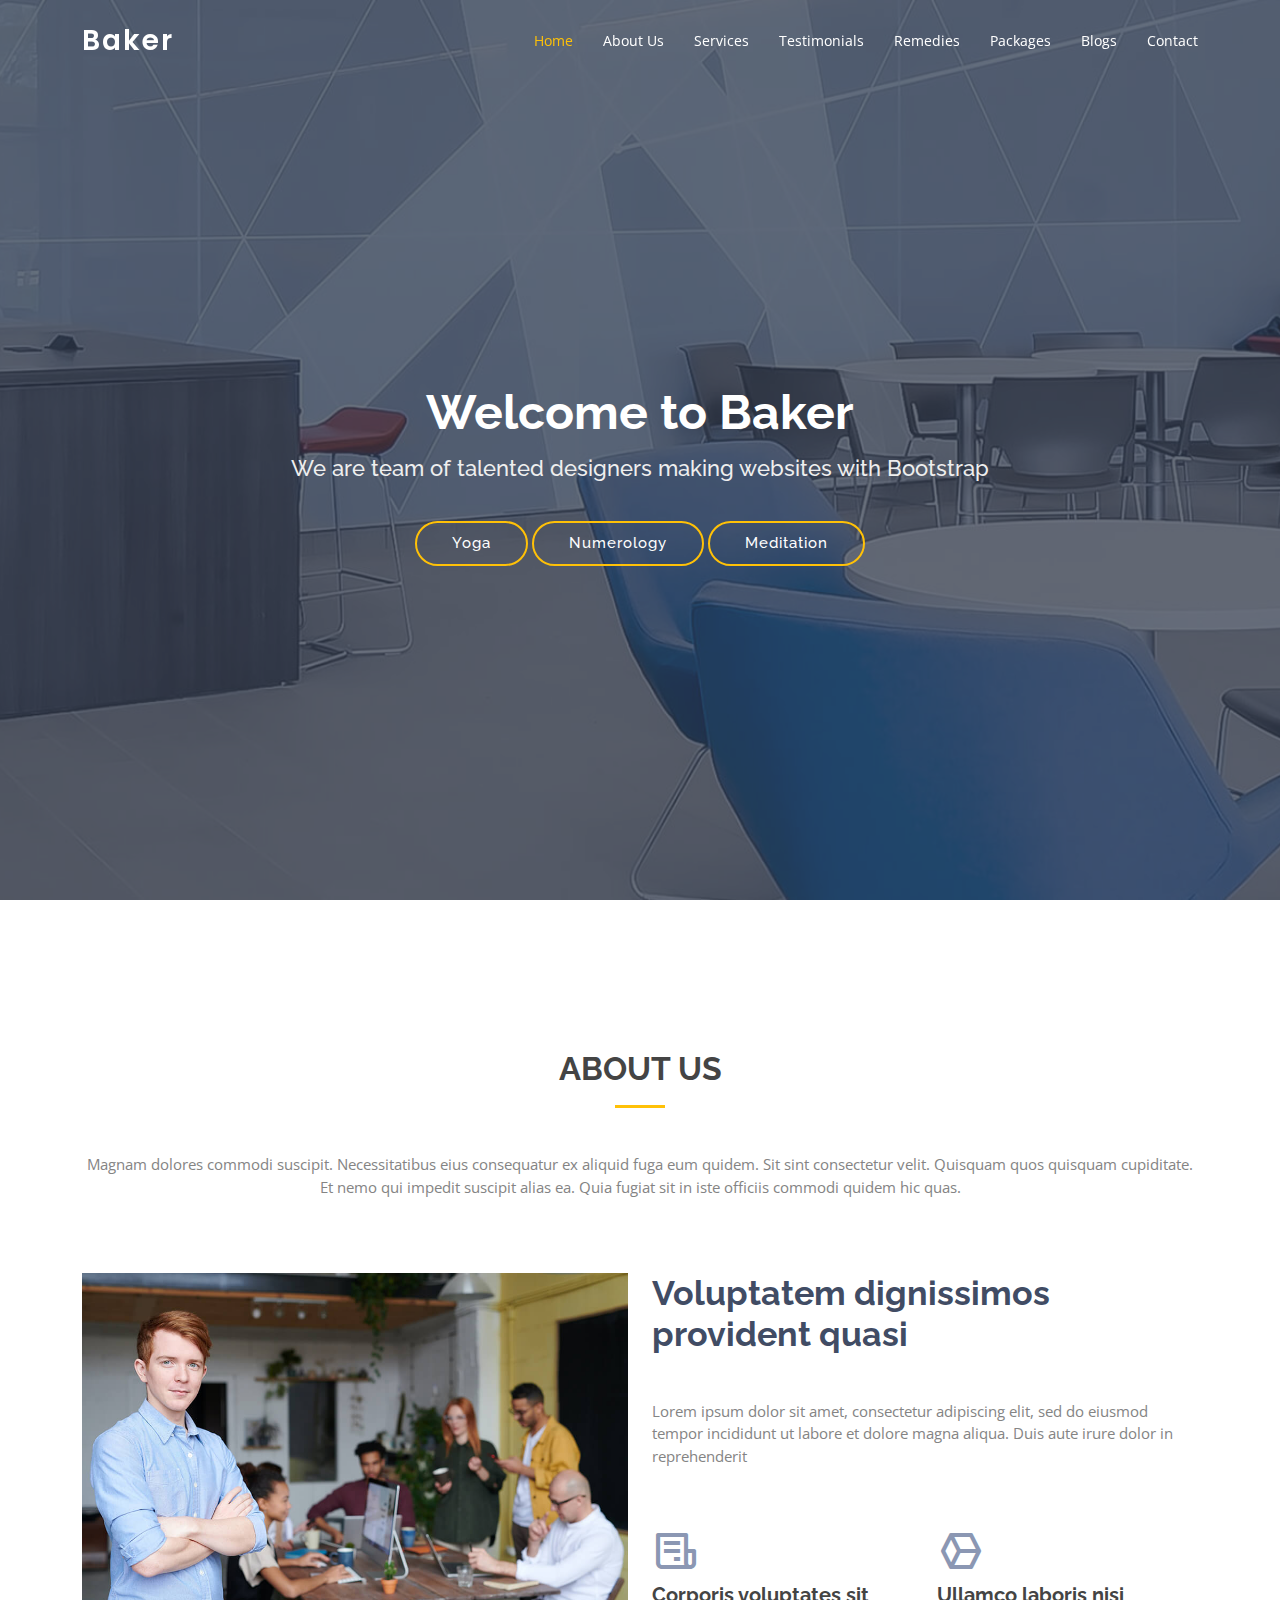
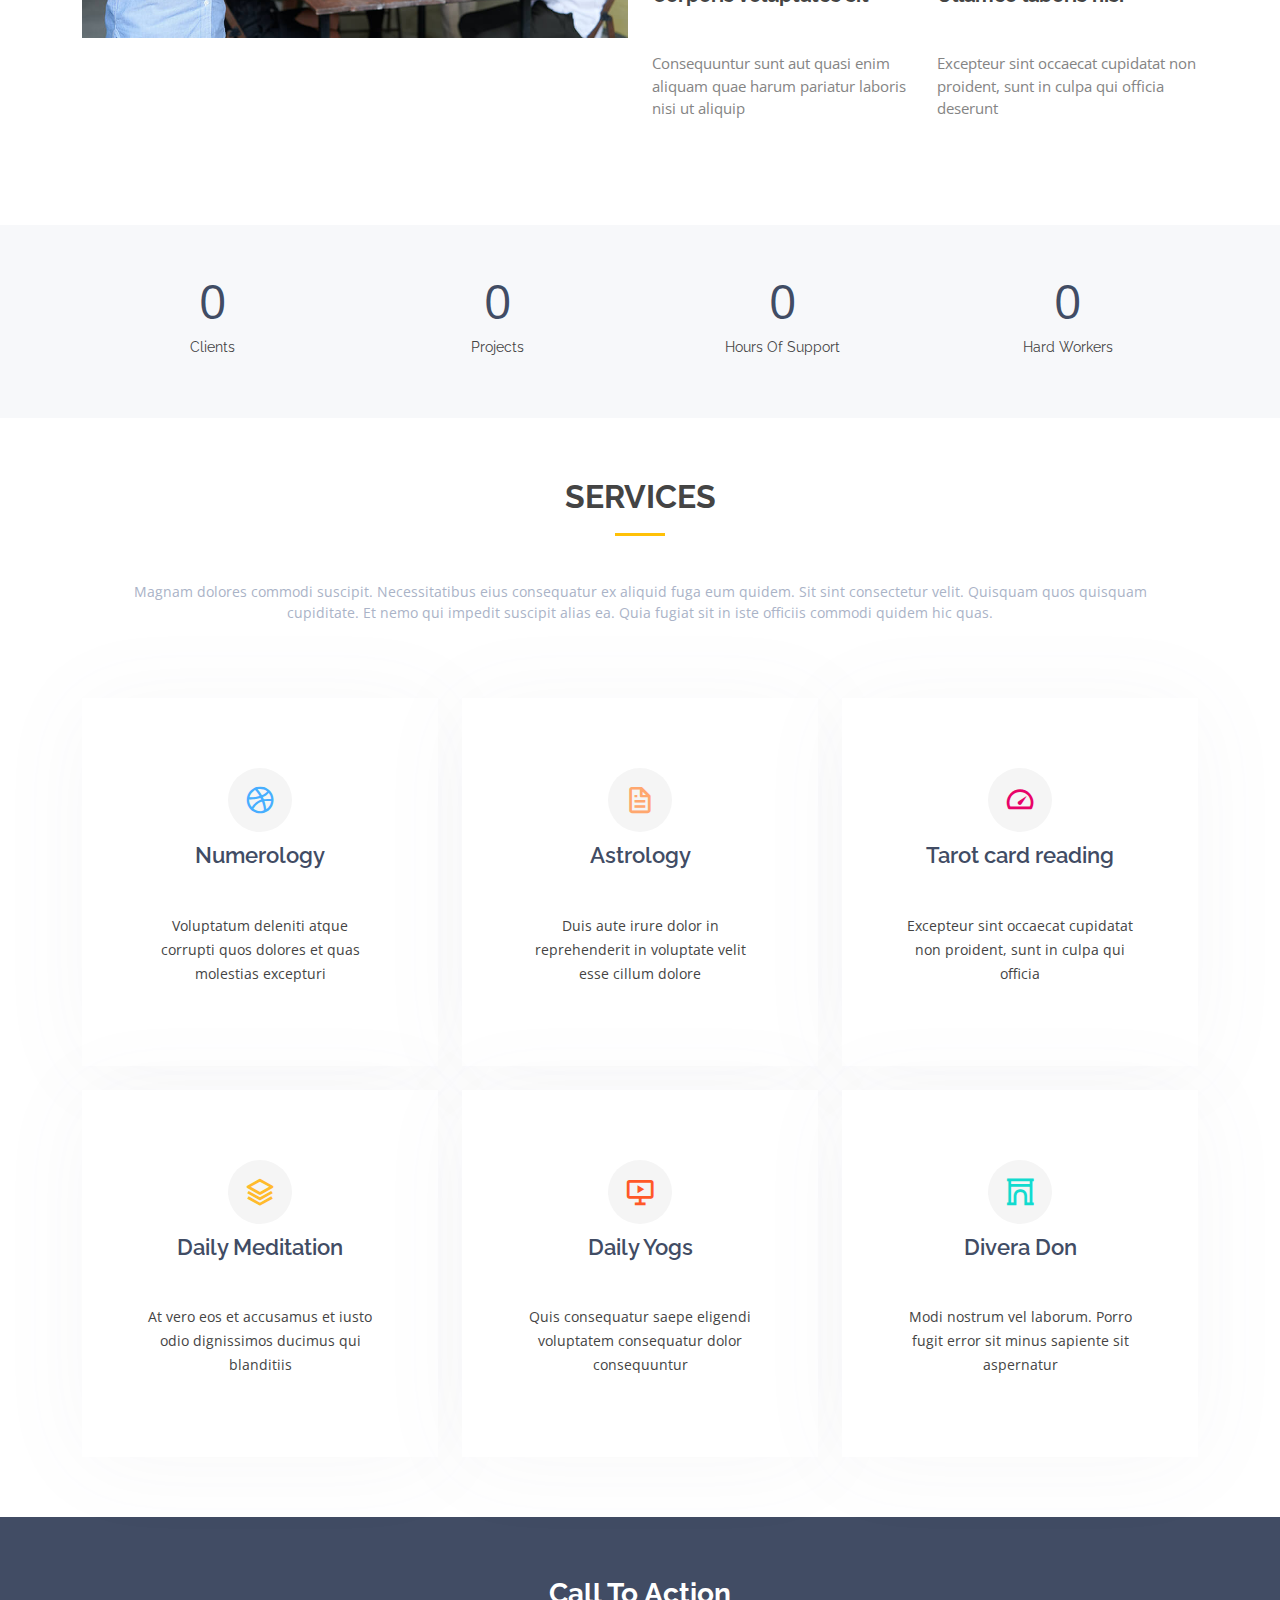
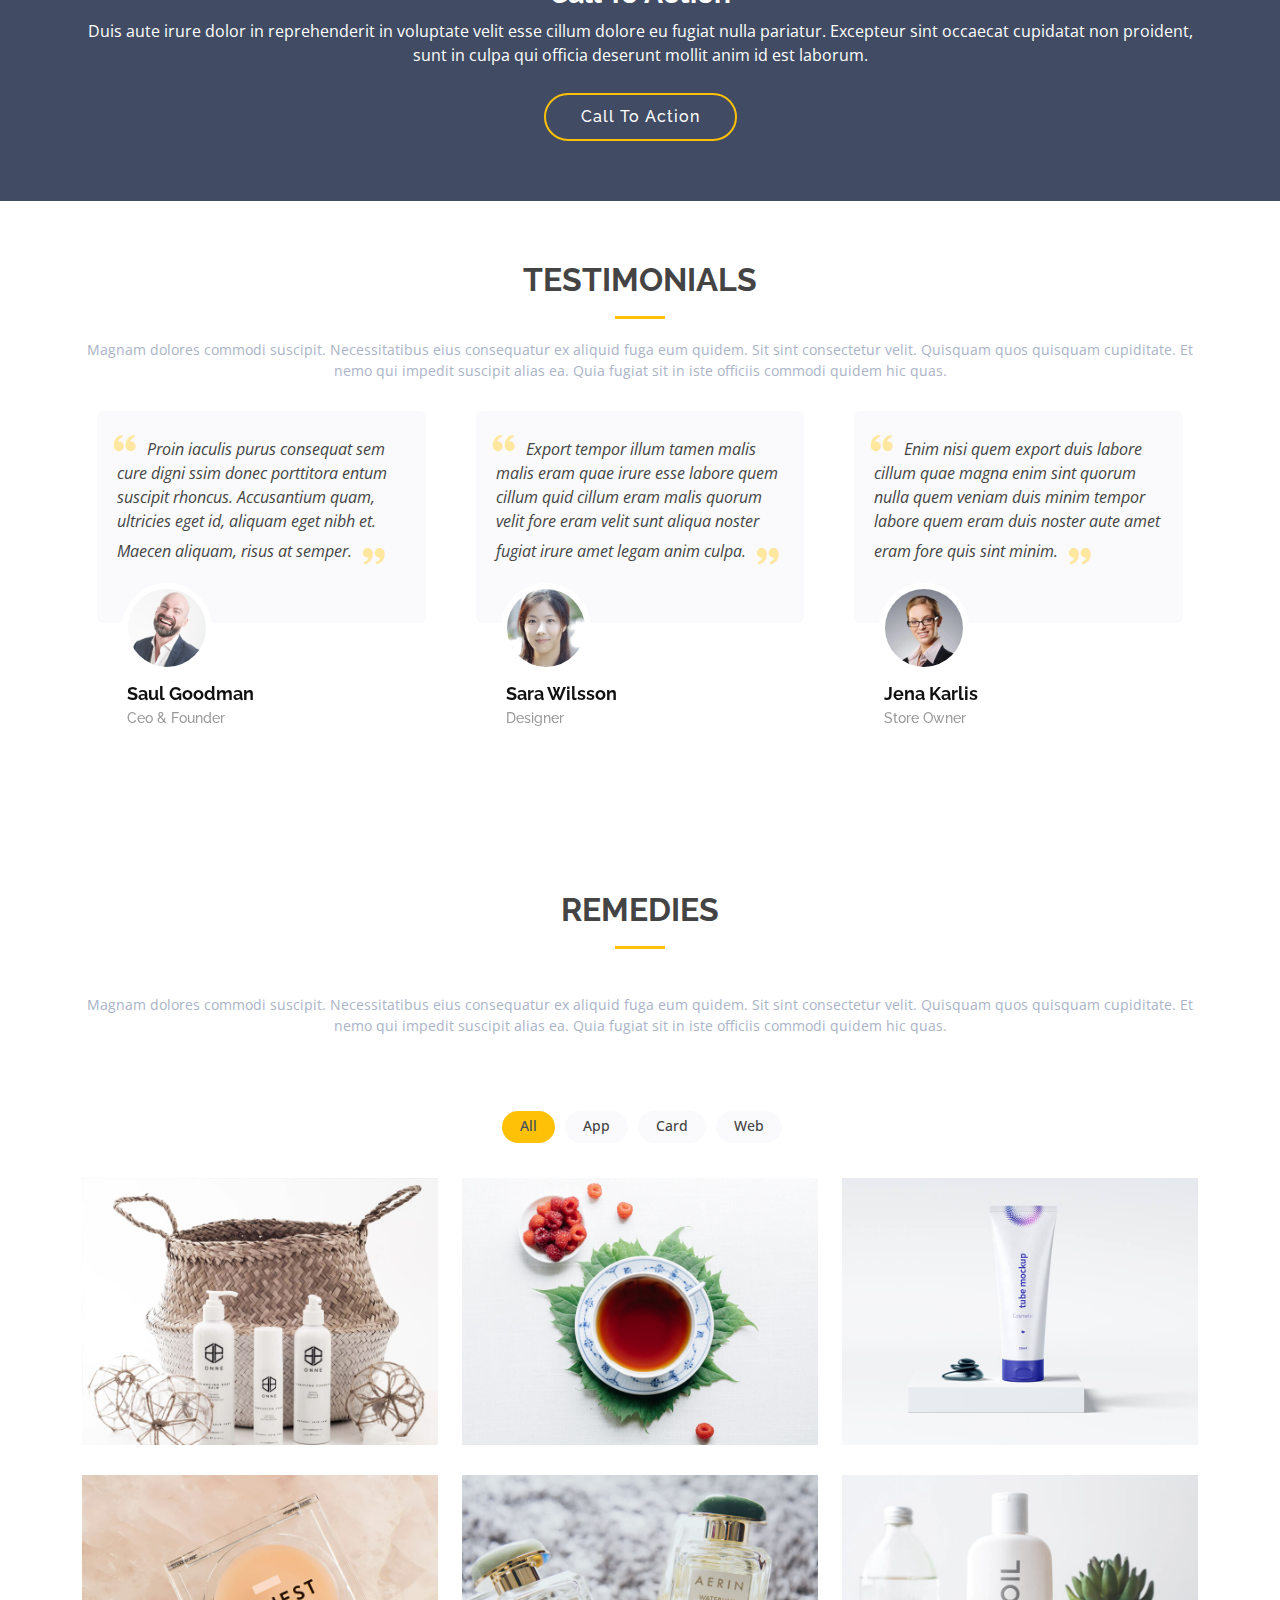
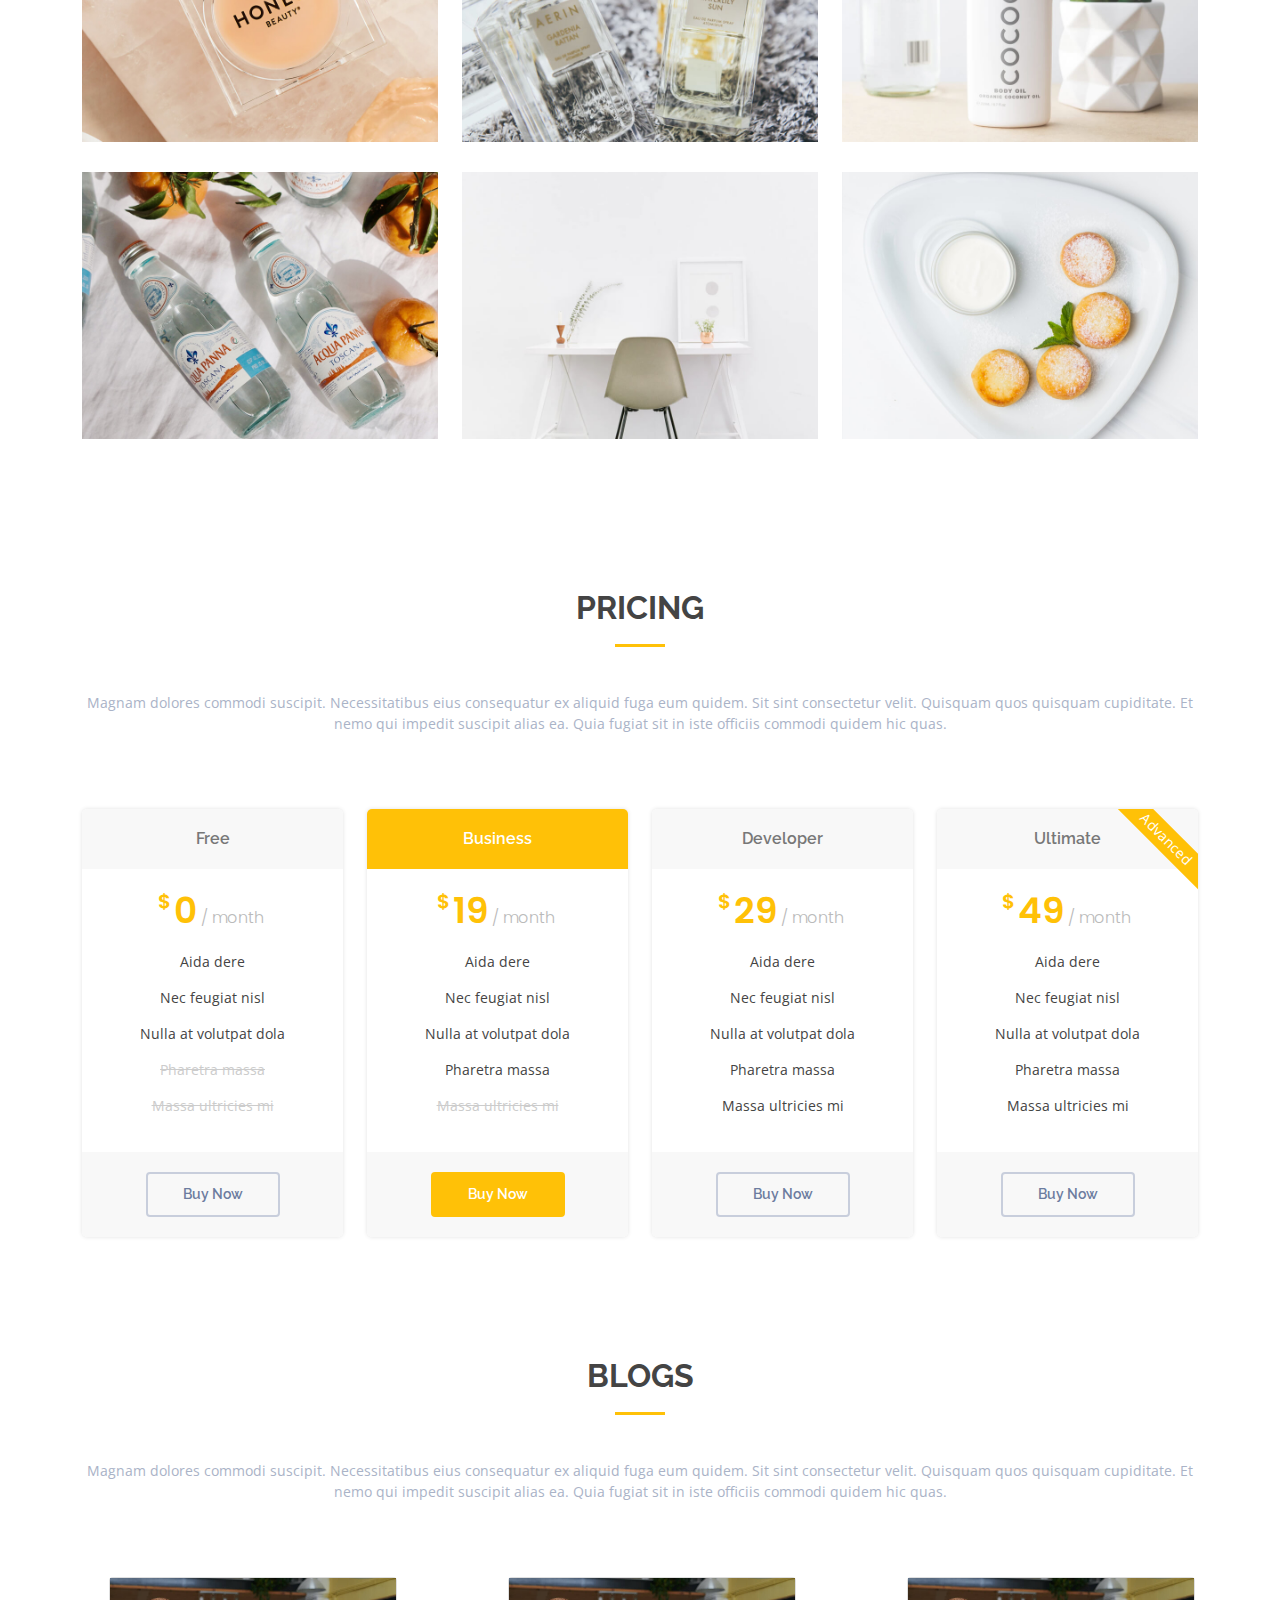
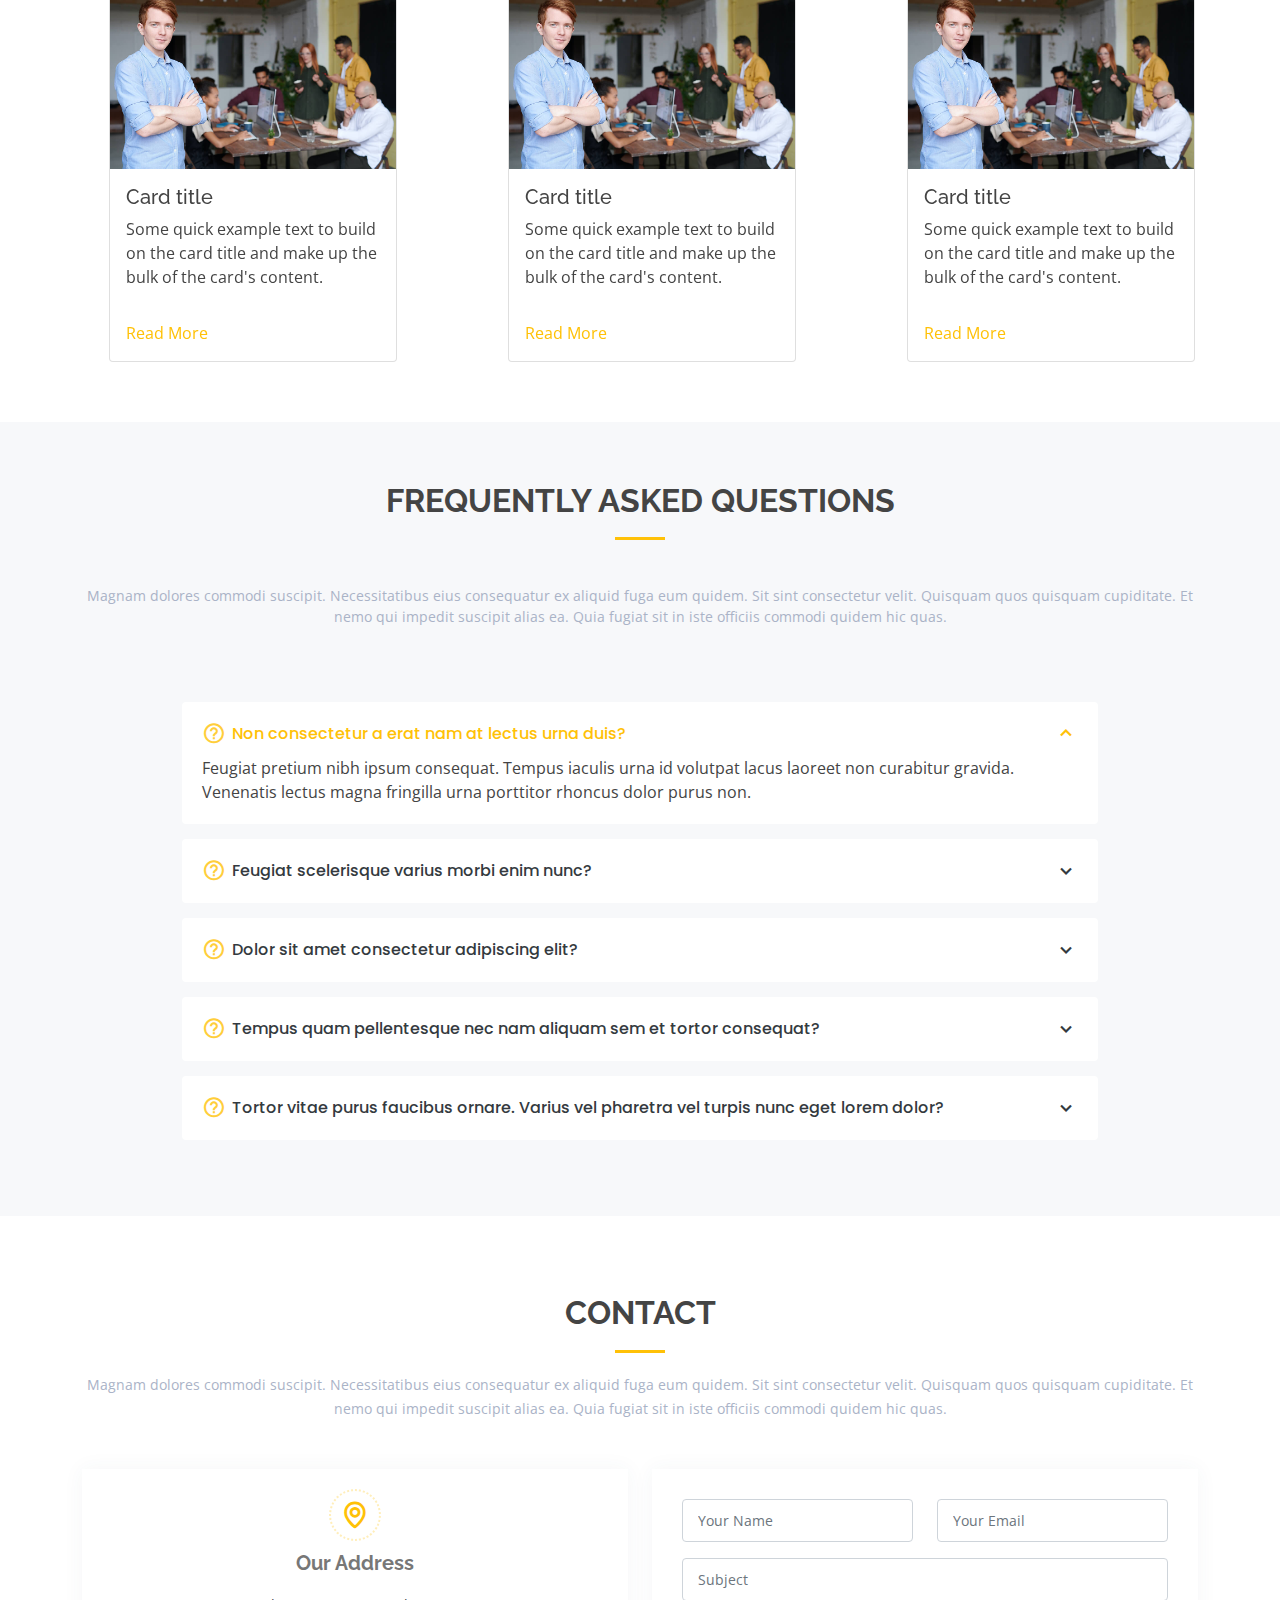
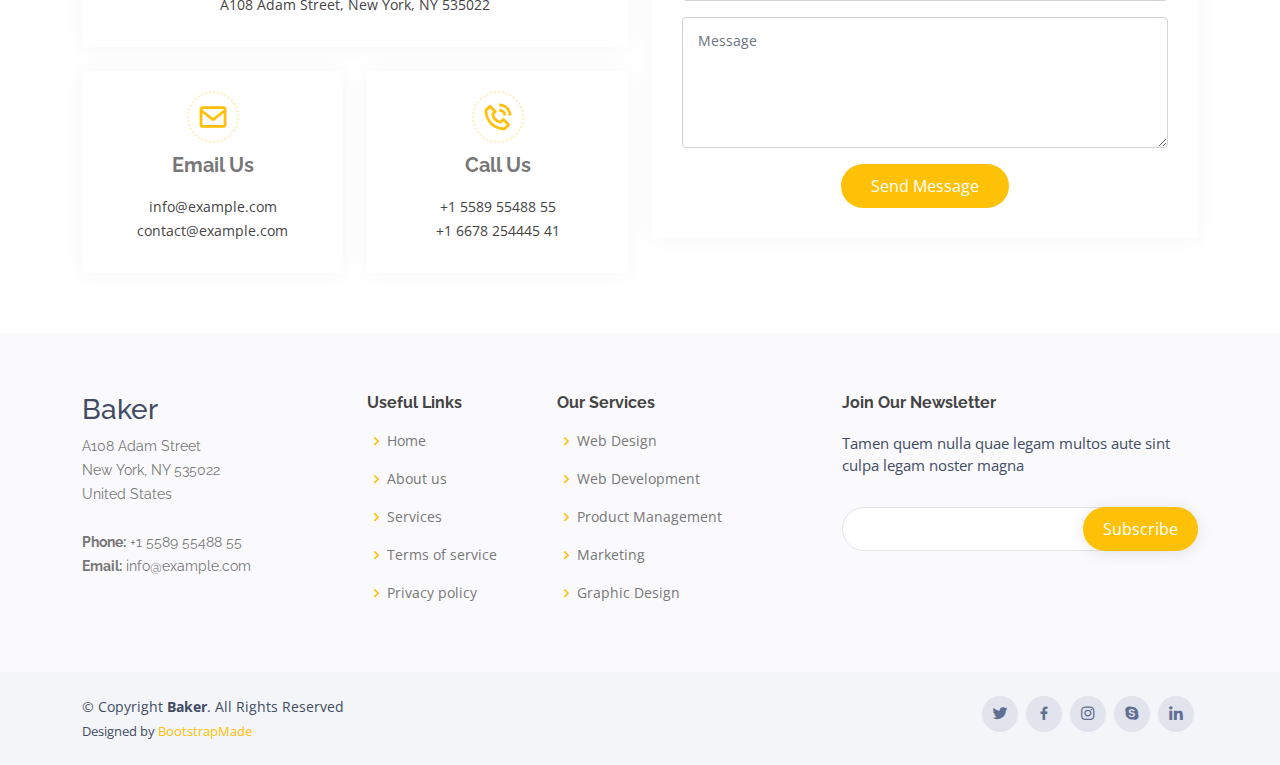
<file: index.html>
<!DOCTYPE html>
<html lang="en">

<head>
  <meta charset="utf-8">
  <meta content="width=device-width, initial-scale=1.0" name="viewport">

  <title>Baker Bootstrap Template - Index</title>
  <meta content="" name="description">
  <meta content="" name="keywords">

  <!-- Favicons -->
  <link href="assets/img/favicon.png" rel="icon">
  <link href="assets/img/apple-touch-icon.png" rel="apple-touch-icon">

  <!-- Google Fonts -->
  <link href="https://fonts.googleapis.com/css?family=Open+Sans:300,300i,400,400i,600,600i,700,700i|Raleway:300,300i,400,400i,500,500i,600,600i,700,700i|Poppins:300,300i,400,400i,500,500i,600,600i,700,700i" rel="stylesheet">

  <!-- Vendor CSS Files -->
  <link href="assets/vendor/bootstrap/css/bootstrap.min.css" rel="stylesheet">
  <link href="assets/vendor/bootstrap-icons/bootstrap-icons.css" rel="stylesheet">
  <link href="assets/vendor/boxicons/css/boxicons.min.css" rel="stylesheet">
  <link href="assets/vendor/glightbox/css/glightbox.min.css" rel="stylesheet">
  <link href="assets/vendor/swiper/swiper-bundle.min.css" rel="stylesheet">

  <!-- Template Main CSS File -->
  <link href="assets/css/style.css" rel="stylesheet">

  <!-- =======================================================
  * Template Name: Baker - v4.3.0
  * Template URL: https://bootstrapmade.com/baker-free-onepage-bootstrap-theme/
  * Author: BootstrapMade.com
  * License: https://bootstrapmade.com/license/
  ======================================================== -->
</head>

<body>

  <!-- ======= Header ======= -->
  <header id="header" class="fixed-top header-transparent">
    <div class="container d-flex align-items-center justify-content-between">

      <h1 class="logo"><a href="index.html">Baker</a></h1>
      <!-- Uncomment below if you prefer to use an image logo -->
      <!-- <a href="index.html" class="logo"><img src="assets/img/logo.png" alt="" class="img-fluid"></a>-->

      <nav id="navbar" class="navbar">
        <ul>
          <li><a class="nav-link scrollto active" href="#hero">Home</a></li>
          <li><a class="nav-link scrollto" href="#about">About Us</a></li>
          <li><a class="nav-link scrollto" href="#services">Services</a></li>
          <li><a class="nav-link scrollto" href="#testimonials">Testimonials</a></li>
          <li><a class="nav-link scrollto " href="#remedies">Remedies</a></li>
          <li><a class="nav-link scrollto" href="#pricing">Packages</a></li>
          <li><a class="nav-link scrollto" href="#blogs">Blogs</a></li>
          <li><a class="nav-link scrollto" href="#contact">Contact</a></li>
        </ul>
        <i class="bi bi-list mobile-nav-toggle"></i>
      </nav><!-- .navbar -->

    </div>
  </header><!-- End Header -->

  <!-- ======= Hero Section ======= -->
  <section id="hero" class="d-flex align-items-center justify-content-center">
    <div class="container position-relative">
      <h1>Welcome to Baker</h1>
      <h2>We are team of talented designers making websites with Bootstrap</h2>
      <a href="#about" class="btn-get-started scrollto">Yoga</a>
      <a href="#about" class="btn-get-started scrollto">Numerology</a>
      <a href="#about" class="btn-get-started scrollto">Meditation</a>
    </div>
  </section><!-- End Hero -->
  
								

  <main id="main">

  

    <!-- ======= Clients Section =======
    <section id="clients" class="clients section-bg">
      <div class="container">

        <div class="row">

          <div class="col-lg-2 col-md-4 col-6 d-flex align-items-center justify-content-center">
            <img src="assets/img/clients/client-1.png" class="img-fluid" alt="">
          </div>

          <div class="col-lg-2 col-md-4 col-6 d-flex align-items-center justify-content-center">
            <img src="assets/img/clients/client-2.png" class="img-fluid" alt="">
          </div>

          <div class="col-lg-2 col-md-4 col-6 d-flex align-items-center justify-content-center">
            <img src="assets/img/clients/client-3.png" class="img-fluid" alt="">
          </div>

          <div class="col-lg-2 col-md-4 col-6 d-flex align-items-center justify-content-center">
            <img src="assets/img/clients/client-4.png" class="img-fluid" alt="">
          </div>

          <div class="col-lg-2 col-md-4 col-6 d-flex align-items-center justify-content-center">
            <img src="assets/img/clients/client-5.png" class="img-fluid" alt="">
          </div>

          <div class="col-lg-2 col-md-4 col-6 d-flex align-items-center justify-content-center">
            <img src="assets/img/clients/client-6.png" class="img-fluid" alt="">
          </div>

        </div>

      </div>
    </section><!-- End Clients Section -->

    <!-- ======= About Section ======= -->
    <section id="about" class="about">
      <div class="container">
        <div class="section-title">
          <h2>About Us</h2>
          <p>Magnam dolores commodi suscipit. Necessitatibus eius consequatur ex aliquid fuga eum quidem. Sit sint consectetur velit. Quisquam quos quisquam cupiditate. Et nemo qui impedit suscipit alias ea. Quia fugiat sit in iste officiis commodi quidem hic quas.</p>
        </div>

        <div class="row">
          <div class="col-lg-6">
            <img src="assets/img/about.jpg" class="img-fluid" alt="">
          </div>
          <div class="col-lg-6 pt-4 pt-lg-0">
            <h3>Voluptatem dignissimos provident quasi</h3>
            <p>
              Lorem ipsum dolor sit amet, consectetur adipiscing elit, sed do eiusmod tempor incididunt ut labore et dolore magna aliqua. Duis aute irure dolor in reprehenderit
            </p>
            <div class="row">
              <div class="col-md-6">
                <i class="bx bx-receipt"></i>
                <h4>Corporis voluptates sit</h4>
                <p>Consequuntur sunt aut quasi enim aliquam quae harum pariatur laboris nisi ut aliquip</p>
              </div>
              <div class="col-md-6">
                <i class="bx bx-cube-alt"></i>
                <h4>Ullamco laboris nisi</h4>
                <p>Excepteur sint occaecat cupidatat non proident, sunt in culpa qui officia deserunt</p>
              </div>
            </div>
          </div>
        </div>

      </div>
    </section><!-- End About Section -->

    <!-- ======= Counts Section ======= -->
    <section id="counts" class="counts section-bg">
      <div class="container">

        <div class="row counters">

          <div class="col-lg-3 col-6 text-center">
            <span data-purecounter-start="0" data-purecounter-end="232" data-purecounter-duration="1" class="purecounter"></span>
            <p>Clients</p>
          </div>

          <div class="col-lg-3 col-6 text-center">
            <span data-purecounter-start="0" data-purecounter-end="521" data-purecounter-duration="1" class="purecounter"></span>
            <p>Projects</p>
          </div>

          <div class="col-lg-3 col-6 text-center">
            <span data-purecounter-start="0" data-purecounter-end="1463" data-purecounter-duration="1" class="purecounter"></span>
            <p>Hours Of Support</p>
          </div>

          <div class="col-lg-3 col-6 text-center">
            <span data-purecounter-start="0" data-purecounter-end="15" data-purecounter-duration="1" class="purecounter"></span>
            <p>Hard Workers</p>
          </div>

        </div>

      </div>
    </section><!-- End Counts Section -->

    <!-- ======= Services Section ======= -->
    <section id="services" class="services">
      <div class="container">

        <div class="section-title">
          <h2>Services</h2>
          <p>Magnam dolores commodi suscipit. Necessitatibus eius consequatur ex aliquid fuga eum quidem. Sit sint consectetur velit. Quisquam quos quisquam cupiditate. Et nemo qui impedit suscipit alias ea. Quia fugiat sit in iste officiis commodi quidem hic quas.</p>
        </div>

        <div class="row">

          <div class="col-lg-4 col-md-6 d-flex align-items-stretch" data-aos="zoom-in" data-aos-delay="100">
            <div class="icon-box iconbox-blue">
              <div class="icon">
                <i class="bx bxl-dribbble"></i>
              </div>
              <h4><a href="numerology.html">Numerology</a></h4>
              <p>Voluptatum deleniti atque corrupti quos dolores et quas molestias excepturi</p>
            </div>
          </div>

          <div class="col-lg-4 col-md-6 d-flex align-items-stretch mt-4 mt-md-0" data-aos="zoom-in" data-aos-delay="200">
            <div class="icon-box iconbox-orange ">
              <div class="icon">
                <i class="bx bx-file"></i>
              </div>
              <h4><a href="astrology.html">Astrology</a></h4>
              <p>Duis aute irure dolor in reprehenderit in voluptate velit esse cillum dolore</p>
            </div>
          </div>

          <div class="col-lg-4 col-md-6 d-flex align-items-stretch mt-4 mt-lg-0" data-aos="zoom-in" data-aos-delay="300">
            <div class="icon-box iconbox-pink">
              <div class="icon">
                <i class="bx bx-tachometer"></i>
              </div>
              <h4><a href="tarot.html">Tarot card reading</a></h4>
              <p>Excepteur sint occaecat cupidatat non proident, sunt in culpa qui officia</p>
            </div>
          </div>

          <div class="col-lg-4 col-md-6 d-flex align-items-stretch mt-4" data-aos="zoom-in" data-aos-delay="100">
            <div class="icon-box iconbox-yellow">
              <div class="icon">
                <i class="bx bx-layer"></i>
              </div>
              <h4><a href="meditation.html">Daily Meditation</a></h4>
              <p>At vero eos et accusamus et iusto odio dignissimos ducimus qui blanditiis</p>
            </div>
          </div>

          <div class="col-lg-4 col-md-6 d-flex align-items-stretch mt-4" data-aos="zoom-in" data-aos-delay="200">
            <div class="icon-box iconbox-red">
              <div class="icon">
                <i class="bx bx-slideshow"></i>
              </div>
              <h4><a href="yoga.html">Daily Yogs</a></h4>
              <p>Quis consequatur saepe eligendi voluptatem consequatur dolor consequuntur</p>
            </div>
          </div>

          <div class="col-lg-4 col-md-6 d-flex align-items-stretch mt-4" data-aos="zoom-in" data-aos-delay="300">
            <div class="icon-box iconbox-teal">
              <div class="icon">
                <i class="bx bx-arch"></i>
              </div>
              <h4><a href="product.html">Divera Don</a></h4>
              <p>Modi nostrum vel laborum. Porro fugit error sit minus sapiente sit aspernatur</p>
            </div>
          </div>

        </div>

      </div>
    </section><!-- End Services Section -->

    <!-- ======= Cta Section ======= -->
    <section id="cta" class="cta">
      <div class="container">

        <div class="text-center">
          <h3>Call To Action</h3>
          <p> Duis aute irure dolor in reprehenderit in voluptate velit esse cillum dolore eu fugiat nulla pariatur. Excepteur sint occaecat cupidatat non proident, sunt in culpa qui officia deserunt mollit anim id est laborum.</p>
          <a class="cta-btn" href="#">Call To Action</a>
        </div>

      </div>
    </section><!-- End Cta Section -->

    <!-- ======= Testimonials Section ======= -->
    <section id="testimonials" class="testimonials">
      <div class="container">

        <div class="section-title">
          <h2>Testimonials</h2>
          <p>Magnam dolores commodi suscipit. Necessitatibus eius consequatur ex aliquid fuga eum quidem. Sit sint consectetur velit. Quisquam quos quisquam cupiditate. Et nemo qui impedit suscipit alias ea. Quia fugiat sit in iste officiis commodi quidem hic quas.</p>
        </div>

        <div class="testimonials-slider swiper-container" data-aos="fade-up" data-aos-delay="100">
          <div class="swiper-wrapper">

            <div class="swiper-slide">
              <div class="testimonial-item">
                <p>
                  <i class="bx bxs-quote-alt-left quote-icon-left"></i>
                  Proin iaculis purus consequat sem cure digni ssim donec porttitora entum suscipit rhoncus. Accusantium quam, ultricies eget id, aliquam eget nibh et. Maecen aliquam, risus at semper.
                  <i class="bx bxs-quote-alt-right quote-icon-right"></i>
                </p>
                <img src="assets/img/testimonials/testimonials-1.jpg" class="testimonial-img" alt="">
                <h3>Saul Goodman</h3>
                <h4>Ceo &amp; Founder</h4>
              </div>
            </div><!-- End testimonial item -->

            <div class="swiper-slide">
              <div class="testimonial-item">
                <p>
                  <i class="bx bxs-quote-alt-left quote-icon-left"></i>
                  Export tempor illum tamen malis malis eram quae irure esse labore quem cillum quid cillum eram malis quorum velit fore eram velit sunt aliqua noster fugiat irure amet legam anim culpa.
                  <i class="bx bxs-quote-alt-right quote-icon-right"></i>
                </p>
                <img src="assets/img/testimonials/testimonials-2.jpg" class="testimonial-img" alt="">
                <h3>Sara Wilsson</h3>
                <h4>Designer</h4>
              </div>
            </div><!-- End testimonial item -->

            <div class="swiper-slide">
              <div class="testimonial-item">
                <p>
                  <i class="bx bxs-quote-alt-left quote-icon-left"></i>
                  Enim nisi quem export duis labore cillum quae magna enim sint quorum nulla quem veniam duis minim tempor labore quem eram duis noster aute amet eram fore quis sint minim.
                  <i class="bx bxs-quote-alt-right quote-icon-right"></i>
                </p>
                <img src="assets/img/testimonials/testimonials-3.jpg" class="testimonial-img" alt="">
                <h3>Jena Karlis</h3>
                <h4>Store Owner</h4>
              </div>
            </div><!-- End testimonial item -->

            <div class="swiper-slide">
              <div class="testimonial-item">
                <p>
                  <i class="bx bxs-quote-alt-left quote-icon-left"></i>
                  Fugiat enim eram quae cillum dolore dolor amet nulla culpa multos export minim fugiat minim velit minim dolor enim duis veniam ipsum anim magna sunt elit fore quem dolore labore illum veniam.
                  <i class="bx bxs-quote-alt-right quote-icon-right"></i>
                </p>
                <img src="assets/img/testimonials/testimonials-4.jpg" class="testimonial-img" alt="">
                <h3>Matt Brandon</h3>
                <h4>Freelancer</h4>
              </div>
            </div><!-- End testimonial item -->

            <div class="swiper-slide">
              <div class="testimonial-item">
                <p>
                  <i class="bx bxs-quote-alt-left quote-icon-left"></i>
                  Quis quorum aliqua sint quem legam fore sunt eram irure aliqua veniam tempor noster veniam enim culpa labore duis sunt culpa nulla illum cillum fugiat legam esse veniam culpa fore nisi cillum quid.
                  <i class="bx bxs-quote-alt-right quote-icon-right"></i>
                </p>
                <img src="assets/img/testimonials/testimonials-5.jpg" class="testimonial-img" alt="">
                <h3>John Larson</h3>
                <h4>Entrepreneur</h4>
              </div>
            </div><!-- End testimonial item -->

          </div>
          <div class="swiper-pagination"></div>
        </div>

      </div>
    </section><!-- End Testimonials Section -->

    <!-- ======= Remedies Section ======= -->
    <section id="remedies" class="portfolio">
      <div class="container">

        <div class="section-title">
          <h2>Remedies</h2>
          <p>Magnam dolores commodi suscipit. Necessitatibus eius consequatur ex aliquid fuga eum quidem. Sit sint consectetur velit. Quisquam quos quisquam cupiditate. Et nemo qui impedit suscipit alias ea. Quia fugiat sit in iste officiis commodi quidem hic quas.</p>
        </div>

        <div class="row">
          <div class="col-lg-12 d-flex justify-content-center">
            <ul id="portfolio-flters">
              <li data-filter="*" class="filter-active">All</li>
              <li data-filter=".filter-app">App</li>
              <li data-filter=".filter-card">Card</li>
              <li data-filter=".filter-web">Web</li>
            </ul>
          </div>
        </div>

        <div class="row portfolio-container">

          <div class="col-lg-4 col-md-6 portfolio-item filter-app">
            <img src="assets/img/portfolio/portfolio-1.jpg" class="img-fluid" alt="">
            <div class="portfolio-info">
              <h4>App 1</h4>
              <p>App</p>
              <a href="assets/img/portfolio/portfolio-1.jpg" data-gallery="portfolioGallery" class="portfolio-lightbox preview-link" title="App 1"><i class="bx bx-plus"></i></a>
              <a href="portfolio-details.html" data-gallery="portfolioDetailsGallery" data-glightbox="type: external" class="portfolio-details-lightbox details-link" title="Portfolio Details"><i class="bx bx-link"></i></a>
            </div>
          </div>

          <div class="col-lg-4 col-md-6 portfolio-item filter-web">
            <img src="assets/img/portfolio/portfolio-2.jpg" class="img-fluid" alt="">
            <div class="portfolio-info">
              <h4>Web 3</h4>
              <p>Web</p>
              <a href="assets/img/portfolio/portfolio-2.jpg" data-gallery="portfolioGallery" class="portfolio-lightbox preview-link" title="Web 3"><i class="bx bx-plus"></i></a>
              <a href="portfolio-details.html" data-gallery="portfolioDetailsGallery" data-glightbox="type: external" class="portfolio-details-lightbox details-link" title="Portfolio Details"><i class="bx bx-link"></i></a>
            </div>
          </div>

          <div class="col-lg-4 col-md-6 portfolio-item filter-app">
            <img src="assets/img/portfolio/portfolio-3.jpg" class="img-fluid" alt="">
            <div class="portfolio-info">
              <h4>App 2</h4>
              <p>App</p>
              <a href="assets/img/portfolio/portfolio-3.jpg" data-gallery="portfolioGallery" class="portfolio-lightbox preview-link" title="App 2"><i class="bx bx-plus"></i></a>
              <a href="portfolio-details.html" data-gallery="portfolioDetailsGallery" data-glightbox="type: external" class="portfolio-details-lightbox details-link" title="Portfolio Details"><i class="bx bx-link"></i></a>
            </div>
          </div>

          <div class="col-lg-4 col-md-6 portfolio-item filter-card">
            <img src="assets/img/portfolio/portfolio-4.jpg" class="img-fluid" alt="">
            <div class="portfolio-info">
              <h4>Card 2</h4>
              <p>Card</p>
              <a href="assets/img/portfolio/portfolio-4.jpg" data-gallery="portfolioGallery" class="portfolio-lightbox preview-link" title="Card 2"><i class="bx bx-plus"></i></a>
              <a href="portfolio-details.html" data-gallery="portfolioDetailsGallery" data-glightbox="type: external" class="portfolio-details-lightbox details-link" title="Portfolio Details"><i class="bx bx-link"></i></a>
            </div>
          </div>

          <div class="col-lg-4 col-md-6 portfolio-item filter-web">
            <img src="assets/img/portfolio/portfolio-5.jpg" class="img-fluid" alt="">
            <div class="portfolio-info">
              <h4>Web 2</h4>
              <p>Web</p>
              <a href="assets/img/portfolio/portfolio-5.jpg" data-gallery="portfolioGallery" class="portfolio-lightbox preview-link" title="Web 2"><i class="bx bx-plus"></i></a>
              <a href="portfolio-details.html" data-gallery="portfolioDetailsGallery" data-glightbox="type: external" class="portfolio-details-lightbox details-link" title="Portfolio Details"><i class="bx bx-link"></i></a>
            </div>
          </div>

          <div class="col-lg-4 col-md-6 portfolio-item filter-app">
            <img src="assets/img/portfolio/portfolio-6.jpg" class="img-fluid" alt="">
            <div class="portfolio-info">
              <h4>App 3</h4>
              <p>App</p>
              <a href="assets/img/portfolio/portfolio-6.jpg" data-gallery="portfolioGallery" class="portfolio-lightbox preview-link" title="App 3"><i class="bx bx-plus"></i></a>
              <a href="portfolio-details.html" data-gallery="portfolioDetailsGallery" data-glightbox="type: external" class="portfolio-details-lightbox details-link" title="Portfolio Details"><i class="bx bx-link"></i></a>
            </div>
          </div>

          <div class="col-lg-4 col-md-6 portfolio-item filter-card">
            <img src="assets/img/portfolio/portfolio-7.jpg" class="img-fluid" alt="">
            <div class="portfolio-info">
              <h4>Card 1</h4>
              <p>Card</p>
              <a href="assets/img/portfolio/portfolio-7.jpg" data-gallery="portfolioGallery" class="portfolio-lightbox preview-link" title="Card 1"><i class="bx bx-plus"></i></a>
              <a href="portfolio-details.html" data-gallery="portfolioDetailsGallery" data-glightbox="type: external" class="portfolio-details-lightbox details-link" title="Portfolio Details"><i class="bx bx-link"></i></a>
            </div>
          </div>

          <div class="col-lg-4 col-md-6 portfolio-item filter-card">
            <img src="assets/img/portfolio/portfolio-8.jpg" class="img-fluid" alt="">
            <div class="portfolio-info">
              <h4>Card 3</h4>
              <p>Card</p>
              <a href="assets/img/portfolio/portfolio-8.jpg" data-gallery="portfolioGallery" class="portfolio-lightbox preview-link" title="Card 3"><i class="bx bx-plus"></i></a>
              <a href="portfolio-details.html" data-gallery="portfolioDetailsGallery" data-glightbox="type: external" class="portfolio-details-lightbox details-link" title="Portfolio Details"><i class="bx bx-link"></i></a>
            </div>
          </div>

          <div class="col-lg-4 col-md-6 portfolio-item filter-web">
            <img src="assets/img/portfolio/portfolio-9.jpg" class="img-fluid" alt="">
            <div class="portfolio-info">
              <h4>Web 3</h4>
              <p>Web</p>
              <a href="assets/img/portfolio/portfolio-9.jpg" data-gallery="portfolioGallery" class="portfolio-lightbox preview-link" title="Web 3"><i class="bx bx-plus"></i></a>
              <a href="portfolio-details.html" data-gallery="portfolioDetailsGallery" data-glightbox="type: external" class="portfolio-details-lightbox details-link" title="Portfolio Details"><i class="bx bx-link"></i></a>
            </div>
          </div>

        </div>

      </div>
    </section><!-- End Portfolio Section -->

    <!-- ======= Team Section ======= 
    <section id="team" class="team section-bg">
      <div class="container">

        <div class="section-title">
          <h2>Team</h2>
          <p>Magnam dolores commodi suscipit. Necessitatibus eius consequatur ex aliquid fuga eum quidem. Sit sint consectetur velit. Quisquam quos quisquam cupiditate. Et nemo qui impedit suscipit alias ea. Quia fugiat sit in iste officiis commodi quidem hic quas.</p>
        </div>

        <div class="row">

          <div class="col-lg-3 col-md-6 d-flex align-items-stretch">
            <div class="member">
              <div class="member-img">
                <img src="assets/img/team/team-1.jpg" class="img-fluid" alt="">
                <div class="social">
                  <a href=""><i class="bi bi-twitter"></i></a>
                  <a href=""><i class="bi bi-facebook"></i></a>
                  <a href=""><i class="bi bi-instagram"></i></a>
                  <a href=""><i class="bi bi-linkedin"></i></a>
                </div>
              </div>
              <div class="member-info">
                <h4>Walter White</h4>
                <span>Chief Executive Officer</span>
              </div>
            </div>
          </div>

          <div class="col-lg-3 col-md-6 d-flex align-items-stretch">
            <div class="member">
              <div class="member-img">
                <img src="assets/img/team/team-2.jpg" class="img-fluid" alt="">
                <div class="social">
                  <a href=""><i class="bi bi-twitter"></i></a>
                  <a href=""><i class="bi bi-facebook"></i></a>
                  <a href=""><i class="bi bi-instagram"></i></a>
                  <a href=""><i class="bi bi-linkedin"></i></a>
                </div>
              </div>
              <div class="member-info">
                <h4>Sarah Jhonson</h4>
                <span>Product Manager</span>
              </div>
            </div>
          </div>

          <div class="col-lg-3 col-md-6 d-flex align-items-stretch">
            <div class="member">
              <div class="member-img">
                <img src="assets/img/team/team-3.jpg" class="img-fluid" alt="">
                <div class="social">
                  <a href=""><i class="bi bi-twitter"></i></a>
                  <a href=""><i class="bi bi-facebook"></i></a>
                  <a href=""><i class="bi bi-instagram"></i></a>
                  <a href=""><i class="bi bi-linkedin"></i></a>
                </div>
              </div>
              <div class="member-info">
                <h4>William Anderson</h4>
                <span>CTO</span>
              </div>
            </div>
          </div>

          <div class="col-lg-3 col-md-6 d-flex align-items-stretch">
            <div class="member">
              <div class="member-img">
                <img src="assets/img/team/team-4.jpg" class="img-fluid" alt="">
                <div class="social">
                  <a href=""><i class="bi bi-twitter"></i></a>
                  <a href=""><i class="bi bi-facebook"></i></a>
                  <a href=""><i class="bi bi-instagram"></i></a>
                  <a href=""><i class="bi bi-linkedin"></i></a>
                </div>
              </div>
              <div class="member-info">
                <h4>Amanda Jepson</h4>
                <span>Accountant</span>
              </div>
            </div>
          </div>

        </div>

      </div>
    </section><!-- End Team Section -->

    <!-- ======= Pricing Section ======= -->
    <section id="pricing" class="pricing">
      <div class="container">

        <div class="section-title">
          <h2>Pricing</h2>
          <p>Magnam dolores commodi suscipit. Necessitatibus eius consequatur ex aliquid fuga eum quidem. Sit sint consectetur velit. Quisquam quos quisquam cupiditate. Et nemo qui impedit suscipit alias ea. Quia fugiat sit in iste officiis commodi quidem hic quas.</p>
        </div>

        <div class="row">

          <div class="col-lg-3 col-md-6">
            <div class="box">
              <h3>Free</h3>
              <h4><sup>$</sup>0<span> / month</span></h4>
              <ul>
                <li>Aida dere</li>
                <li>Nec feugiat nisl</li>
                <li>Nulla at volutpat dola</li>
                <li class="na">Pharetra massa</li>
                <li class="na">Massa ultricies mi</li>
              </ul>
              <div class="btn-wrap">
                <a href="#" class="btn-buy">Buy Now</a>
              </div>
            </div>
          </div>

          <div class="col-lg-3 col-md-6 mt-4 mt-md-0">
            <div class="box featured">
              <h3>Business</h3>
              <h4><sup>$</sup>19<span> / month</span></h4>
              <ul>
                <li>Aida dere</li>
                <li>Nec feugiat nisl</li>
                <li>Nulla at volutpat dola</li>
                <li>Pharetra massa</li>
                <li class="na">Massa ultricies mi</li>
              </ul>
              <div class="btn-wrap">
                <a href="#" class="btn-buy">Buy Now</a>
              </div>
            </div>
          </div>

          <div class="col-lg-3 col-md-6 mt-4 mt-lg-0">
            <div class="box">
              <h3>Developer</h3>
              <h4><sup>$</sup>29<span> / month</span></h4>
              <ul>
                <li>Aida dere</li>
                <li>Nec feugiat nisl</li>
                <li>Nulla at volutpat dola</li>
                <li>Pharetra massa</li>
                <li>Massa ultricies mi</li>
              </ul>
              <div class="btn-wrap">
                <a href="#" class="btn-buy">Buy Now</a>
              </div>
            </div>
          </div>

          <div class="col-lg-3 col-md-6 mt-4 mt-lg-0">
            <div class="box">
              <span class="advanced">Advanced</span>
              <h3>Ultimate</h3>
              <h4><sup>$</sup>49<span> / month</span></h4>
              <ul>
                <li>Aida dere</li>
                <li>Nec feugiat nisl</li>
                <li>Nulla at volutpat dola</li>
                <li>Pharetra massa</li>
                <li>Massa ultricies mi</li>
              </ul>
              <div class="btn-wrap">
                <a href="#" class="btn-buy">Buy Now</a>
              </div>
            </div>
          </div>

        </div>

      </div>
    </section><!-- End Pricing Section -->

      <!--== Blogs Start ==-->
  <section id="blogs" class="blogs">
    <div class="container">
      
          <div class="section-title">
          <h2>Blogs</h2>
          <p>Magnam dolores commodi suscipit. Necessitatibus eius consequatur ex aliquid fuga eum quidem. Sit sint consectetur velit. Quisquam quos quisquam cupiditate. Et nemo qui impedit suscipit alias ea. Quia fugiat sit in iste officiis commodi quidem hic quas.</p>
          </div>
        
      <div class="testimonials-slider swiper-container" data-aos="fade-up" data-aos-delay="100">
          <div class="swiper-wrapper">
      <div class="swag col-md-4 ">
          <div class="blogs-item xs-mb-30 sm-mb-30 wow fadeInUp" data-wow-delay="0.2s">
            <div class="card" style="width: 18rem;">
            <img src="assets/img/about.jpg" class="blogs-img" alt="...">
              <div class="card-body">
                <h5 class="card-title">Card title</h5>
                <p class="card-text">Some quick example text to build on the card title and make up the bulk of the card's content.</p>
              </div>
  
              <div class="card-body">
                              <a href="blog-grid.html" class="btn-text">Read More</a>
              </div>
            </div>
          </div>
      </div>
      <div class="swag col-md-4 ">
          <div class="blogs-item xs-mb-30 sm-mb-30 wow fadeInUp" data-wow-delay="0.2s">
            <div class="card" style="width: 18rem;">
            <img src="assets/img/about.jpg" class="blogs-img" alt="...">
              <div class="card-body">
                <h5 class="card-title">Card title</h5>
                <p class="card-text">Some quick example text to build on the card title and make up the bulk of the card's content.</p>
              </div>
  
              <div class="card-body">
                              <a href="blog-grid.html" class="btn-text">Read More</a>
              </div>
            </div>
          </div>
      </div>
      <div class="swag col-md-4 ">
          <div class="blogs-item xs-mb-30 sm-mb-30 wow fadeInUp" data-wow-delay="0.2s">
            <div class="card" style="width: 18rem;">
            <img src="assets/img/about.jpg" class="blogs-img" alt="...">
              <div class="card-body">
                <h5 class="card-title">Card title</h5>
                <p class="card-text">Some quick example text to build on the card title and make up the bulk of the card's content.</p>
              </div>
  
              <div class="card-body">
              <a href="blog-grid.html" class="btn-text">Read More</a>
              </div>
            </div>
          </div>
      </div>
        
        
        
          </div>
      </div>
    </div>
  </section>
  <!--== Blogs End ==-->  
 
    

    <!-- ======= Frequently Asked Questions Section ======= -->
    <section id="faq" class="faq section-bg">
      <div class="container">

        <div class="section-title">
          <h2>Frequently Asked Questions</h2>
          <p>Magnam dolores commodi suscipit. Necessitatibus eius consequatur ex aliquid fuga eum quidem. Sit sint consectetur velit. Quisquam quos quisquam cupiditate. Et nemo qui impedit suscipit alias ea. Quia fugiat sit in iste officiis commodi quidem hic quas.</p>
        </div>

        <div class="faq-list">
          <ul>
            <li data-aos="fade-up">
              <i class="bx bx-help-circle icon-help"></i> <a data-bs-toggle="collapse" class="collapse" data-bs-target="#faq-list-1">Non consectetur a erat nam at lectus urna duis? <i class="bx bx-chevron-down icon-show"></i><i class="bx bx-chevron-up icon-close"></i></a>
              <div id="faq-list-1" class="collapse show" data-bs-parent=".faq-list">
                <p>
                  Feugiat pretium nibh ipsum consequat. Tempus iaculis urna id volutpat lacus laoreet non curabitur gravida. Venenatis lectus magna fringilla urna porttitor rhoncus dolor purus non.
                </p>
              </div>
            </li>

            <li data-aos="fade-up" data-aos-delay="100">
              <i class="bx bx-help-circle icon-help"></i> <a data-bs-toggle="collapse" data-bs-target="#faq-list-2" class="collapsed">Feugiat scelerisque varius morbi enim nunc? <i class="bx bx-chevron-down icon-show"></i><i class="bx bx-chevron-up icon-close"></i></a>
              <div id="faq-list-2" class="collapse" data-bs-parent=".faq-list">
                <p>
                  Dolor sit amet consectetur adipiscing elit pellentesque habitant morbi. Id interdum velit laoreet id donec ultrices. Fringilla phasellus faucibus scelerisque eleifend donec pretium. Est pellentesque elit ullamcorper dignissim. Mauris ultrices eros in cursus turpis massa tincidunt dui.
                </p>
              </div>
            </li>

            <li data-aos="fade-up" data-aos-delay="200">
              <i class="bx bx-help-circle icon-help"></i> <a data-bs-toggle="collapse" data-bs-target="#faq-list-3" class="collapsed">Dolor sit amet consectetur adipiscing elit? <i class="bx bx-chevron-down icon-show"></i><i class="bx bx-chevron-up icon-close"></i></a>
              <div id="faq-list-3" class="collapse" data-bs-parent=".faq-list">
                <p>
                  Eleifend mi in nulla posuere sollicitudin aliquam ultrices sagittis orci. Faucibus pulvinar elementum integer enim. Sem nulla pharetra diam sit amet nisl suscipit. Rutrum tellus pellentesque eu tincidunt. Lectus urna duis convallis convallis tellus. Urna molestie at elementum eu facilisis sed odio morbi quis
                </p>
              </div>
            </li>

            <li data-aos="fade-up" data-aos-delay="300">
              <i class="bx bx-help-circle icon-help"></i> <a data-bs-toggle="collapse" data-bs-target="#faq-list-4" class="collapsed">Tempus quam pellentesque nec nam aliquam sem et tortor consequat? <i class="bx bx-chevron-down icon-show"></i><i class="bx bx-chevron-up icon-close"></i></a>
              <div id="faq-list-4" class="collapse" data-bs-parent=".faq-list">
                <p>
                  Molestie a iaculis at erat pellentesque adipiscing commodo. Dignissim suspendisse in est ante in. Nunc vel risus commodo viverra maecenas accumsan. Sit amet nisl suscipit adipiscing bibendum est. Purus gravida quis blandit turpis cursus in.
                </p>
              </div>
            </li>

            <li data-aos="fade-up" data-aos-delay="400">
              <i class="bx bx-help-circle icon-help"></i> <a data-bs-toggle="collapse" data-bs-target="#faq-list-5" class="collapsed">Tortor vitae purus faucibus ornare. Varius vel pharetra vel turpis nunc eget lorem dolor? <i class="bx bx-chevron-down icon-show"></i><i class="bx bx-chevron-up icon-close"></i></a>
              <div id="faq-list-5" class="collapse" data-bs-parent=".faq-list">
                <p>
                  Laoreet sit amet cursus sit amet dictum sit amet justo. Mauris vitae ultricies leo integer malesuada nunc vel. Tincidunt eget nullam non nisi est sit amet. Turpis nunc eget lorem dolor sed. Ut venenatis tellus in metus vulputate eu scelerisque.
                </p>
              </div>
            </li>

          </ul>
        </div>

      </div>
    </section><!-- End Frequently Asked Questions Section -->

    <!-- ======= Contact Section ======= -->
    <section id="contact" class="contact">
      <div class="container">

        <div class="section-title">
          <h2>Contact</h2>
          <p>Magnam dolores commodi suscipit. Necessitatibus eius consequatur ex aliquid fuga eum quidem. Sit sint consectetur velit. Quisquam quos quisquam cupiditate. Et nemo qui impedit suscipit alias ea. Quia fugiat sit in iste officiis commodi quidem hic quas.</p>
        </div>

        <div class="row">

          <div class="col-lg-6">

            <div class="row">
              <div class="col-md-12">
                <div class="info-box">
                  <i class="bx bx-map"></i>
                  <h3>Our Address</h3>
                  <p>A108 Adam Street, New York, NY 535022</p>
                </div>
              </div>
              <div class="col-md-6">
                <div class="info-box mt-4">
                  <i class="bx bx-envelope"></i>
                  <h3>Email Us</h3>
                  <p>info@example.com<br>contact@example.com</p>
                </div>
              </div>
              <div class="col-md-6">
                <div class="info-box mt-4">
                  <i class="bx bx-phone-call"></i>
                  <h3>Call Us</h3>
                  <p>+1 5589 55488 55<br>+1 6678 254445 41</p>
                </div>
              </div>
            </div>

          </div>

          <div class="col-lg-6">
            <form action="forms/contact.php" method="post" role="form" class="php-email-form">
              <div class="row">
                <div class="col-md-6 form-group">
                  <input type="text" name="name" class="form-control" id="name" placeholder="Your Name" required>
                </div>
                <div class="col-md-6 form-group mt-3 mt-md-0">
                  <input type="email" class="form-control" name="email" id="email" placeholder="Your Email" required>
                </div>
              </div>
              <div class="form-group mt-3">
                <input type="text" class="form-control" name="subject" id="subject" placeholder="Subject" required>
              </div>
              <div class="form-group mt-3">
                <textarea class="form-control" name="message" rows="5" placeholder="Message" required></textarea>
              </div>
              <div class="my-3">
                <div class="loading">Loading</div>
                <div class="error-message"></div>
                <div class="sent-message">Your message has been sent. Thank you!</div>
              </div>
              <div class="text-center"><button type="submit">Send Message</button></div>
            </form>
          </div>

        </div>

      </div>
    </section><!-- End Contact Section -->

  </main><!-- End #main -->

  <!-- ======= Footer ======= -->
  <footer id="footer">

    <div class="footer-top">
      <div class="container">
        <div class="row">

          <div class="col-lg-3 col-md-6 footer-contact">
            <h3>Baker</h3>
            <p>
              A108 Adam Street <br>
              New York, NY 535022<br>
              United States <br><br>
              <strong>Phone:</strong> +1 5589 55488 55<br>
              <strong>Email:</strong> info@example.com<br>
            </p>
          </div>

          <div class="col-lg-2 col-md-6 footer-links">
            <h4>Useful Links</h4>
            <ul>
              <li><i class="bx bx-chevron-right"></i> <a href="#">Home</a></li>
              <li><i class="bx bx-chevron-right"></i> <a href="#">About us</a></li>
              <li><i class="bx bx-chevron-right"></i> <a href="#">Services</a></li>
              <li><i class="bx bx-chevron-right"></i> <a href="#">Terms of service</a></li>
              <li><i class="bx bx-chevron-right"></i> <a href="#">Privacy policy</a></li>
            </ul>
          </div>

          <div class="col-lg-3 col-md-6 footer-links">
            <h4>Our Services</h4>
            <ul>
              <li><i class="bx bx-chevron-right"></i> <a href="#">Web Design</a></li>
              <li><i class="bx bx-chevron-right"></i> <a href="#">Web Development</a></li>
              <li><i class="bx bx-chevron-right"></i> <a href="#">Product Management</a></li>
              <li><i class="bx bx-chevron-right"></i> <a href="#">Marketing</a></li>
              <li><i class="bx bx-chevron-right"></i> <a href="#">Graphic Design</a></li>
            </ul>
          </div>

          <div class="col-lg-4 col-md-6 footer-newsletter">
            <h4>Join Our Newsletter</h4>
            <p>Tamen quem nulla quae legam multos aute sint culpa legam noster magna</p>
            <form action="" method="post">
              <input type="email" name="email"><input type="submit" value="Subscribe">
            </form>
          </div>

        </div>
      </div>
    </div>

    <div class="container d-md-flex py-4">

      <div class="me-md-auto text-center text-md-start">
        <div class="copyright">
          &copy; Copyright <strong><span>Baker</span></strong>. All Rights Reserved
        </div>
        <div class="credits">
          <!-- All the links in the footer should remain intact. -->
          <!-- You can delete the links only if you purchased the pro version. -->
          <!-- Licensing information: https://bootstrapmade.com/license/ -->
          <!-- Purchase the pro version with working PHP/AJAX contact form: https://bootstrapmade.com/baker-free-onepage-bootstrap-theme/ -->
          Designed by <a href="https://bootstrapmade.com/">BootstrapMade</a>
        </div>
      </div>
      <div class="social-links text-center text-md-right pt-3 pt-md-0">
        <a href="#" class="twitter"><i class="bx bxl-twitter"></i></a>
        <a href="#" class="facebook"><i class="bx bxl-facebook"></i></a>
        <a href="#" class="instagram"><i class="bx bxl-instagram"></i></a>
        <a href="#" class="google-plus"><i class="bx bxl-skype"></i></a>
        <a href="#" class="linkedin"><i class="bx bxl-linkedin"></i></a>
      </div>
    </div>
  </footer><!-- End Footer -->

  <a href="#" class="back-to-top d-flex align-items-center justify-content-center"><i class="bi bi-arrow-up-short"></i></a>

  <!-- Vendor JS Files -->
  <script src="assets/vendor/bootstrap/js/bootstrap.bundle.min.js"></script>
  <script src="assets/vendor/glightbox/js/glightbox.min.js"></script>
  <script src="assets/vendor/isotope-layout/isotope.pkgd.min.js"></script>
  <script src="assets/vendor/php-email-form/validate.js"></script>
  <script src="assets/vendor/purecounter/purecounter.js"></script>
  <script src="assets/vendor/swiper/swiper-bundle.min.js"></script>

  <!-- Template Main JS File -->
  <script src="assets/js/main.js"></script>

</body>

</html>
</file>
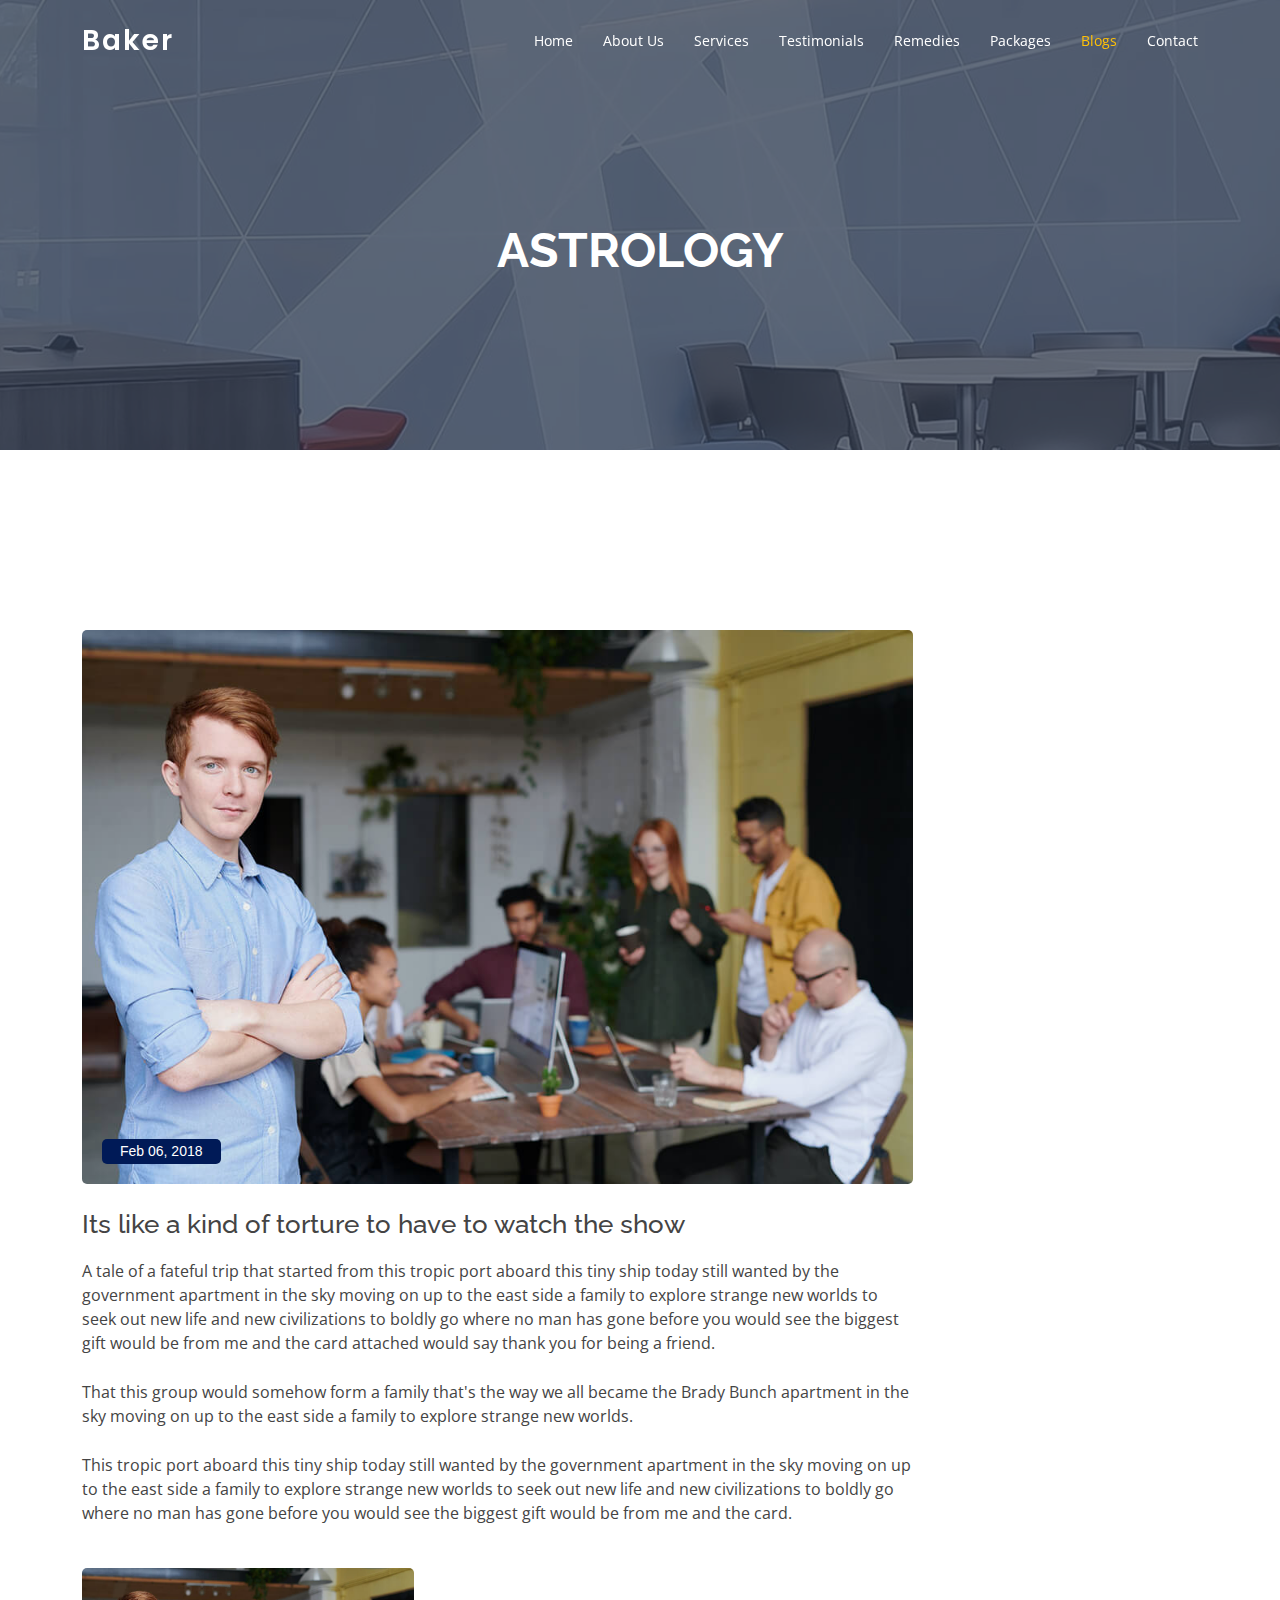
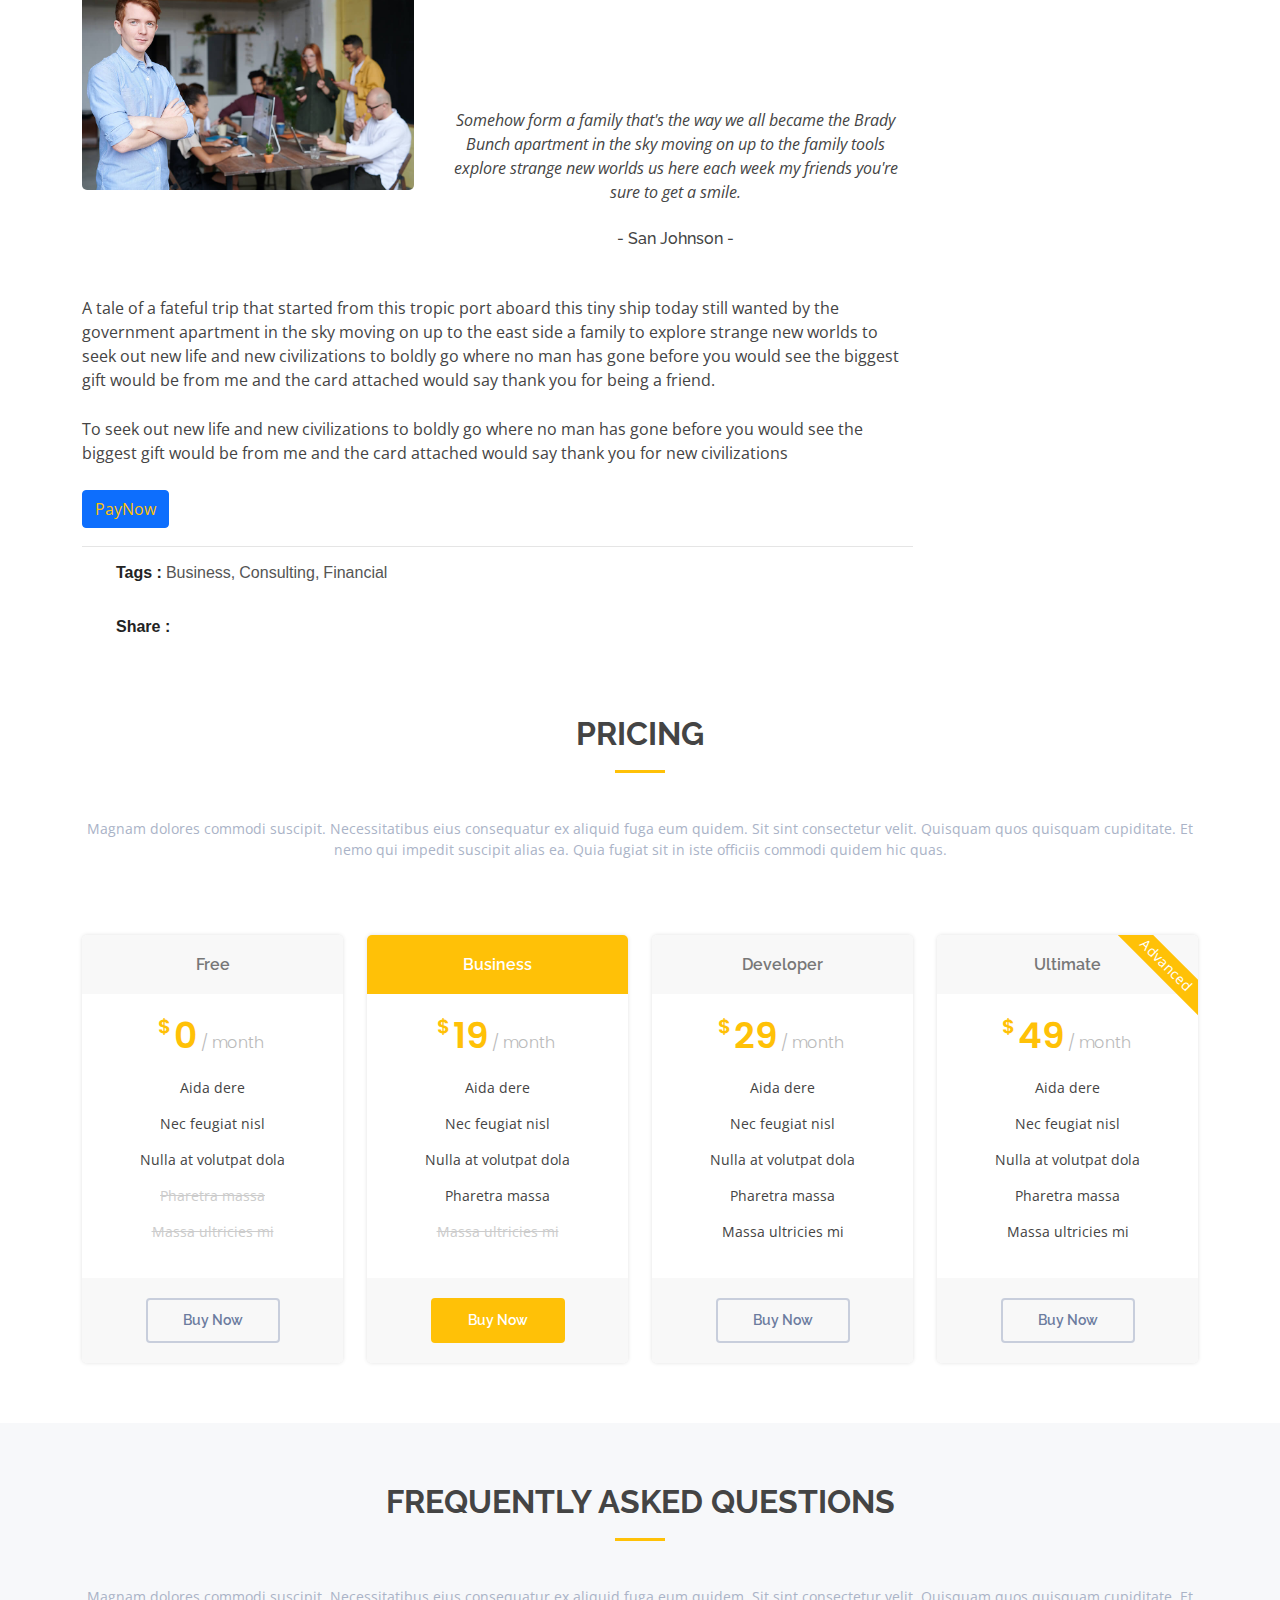
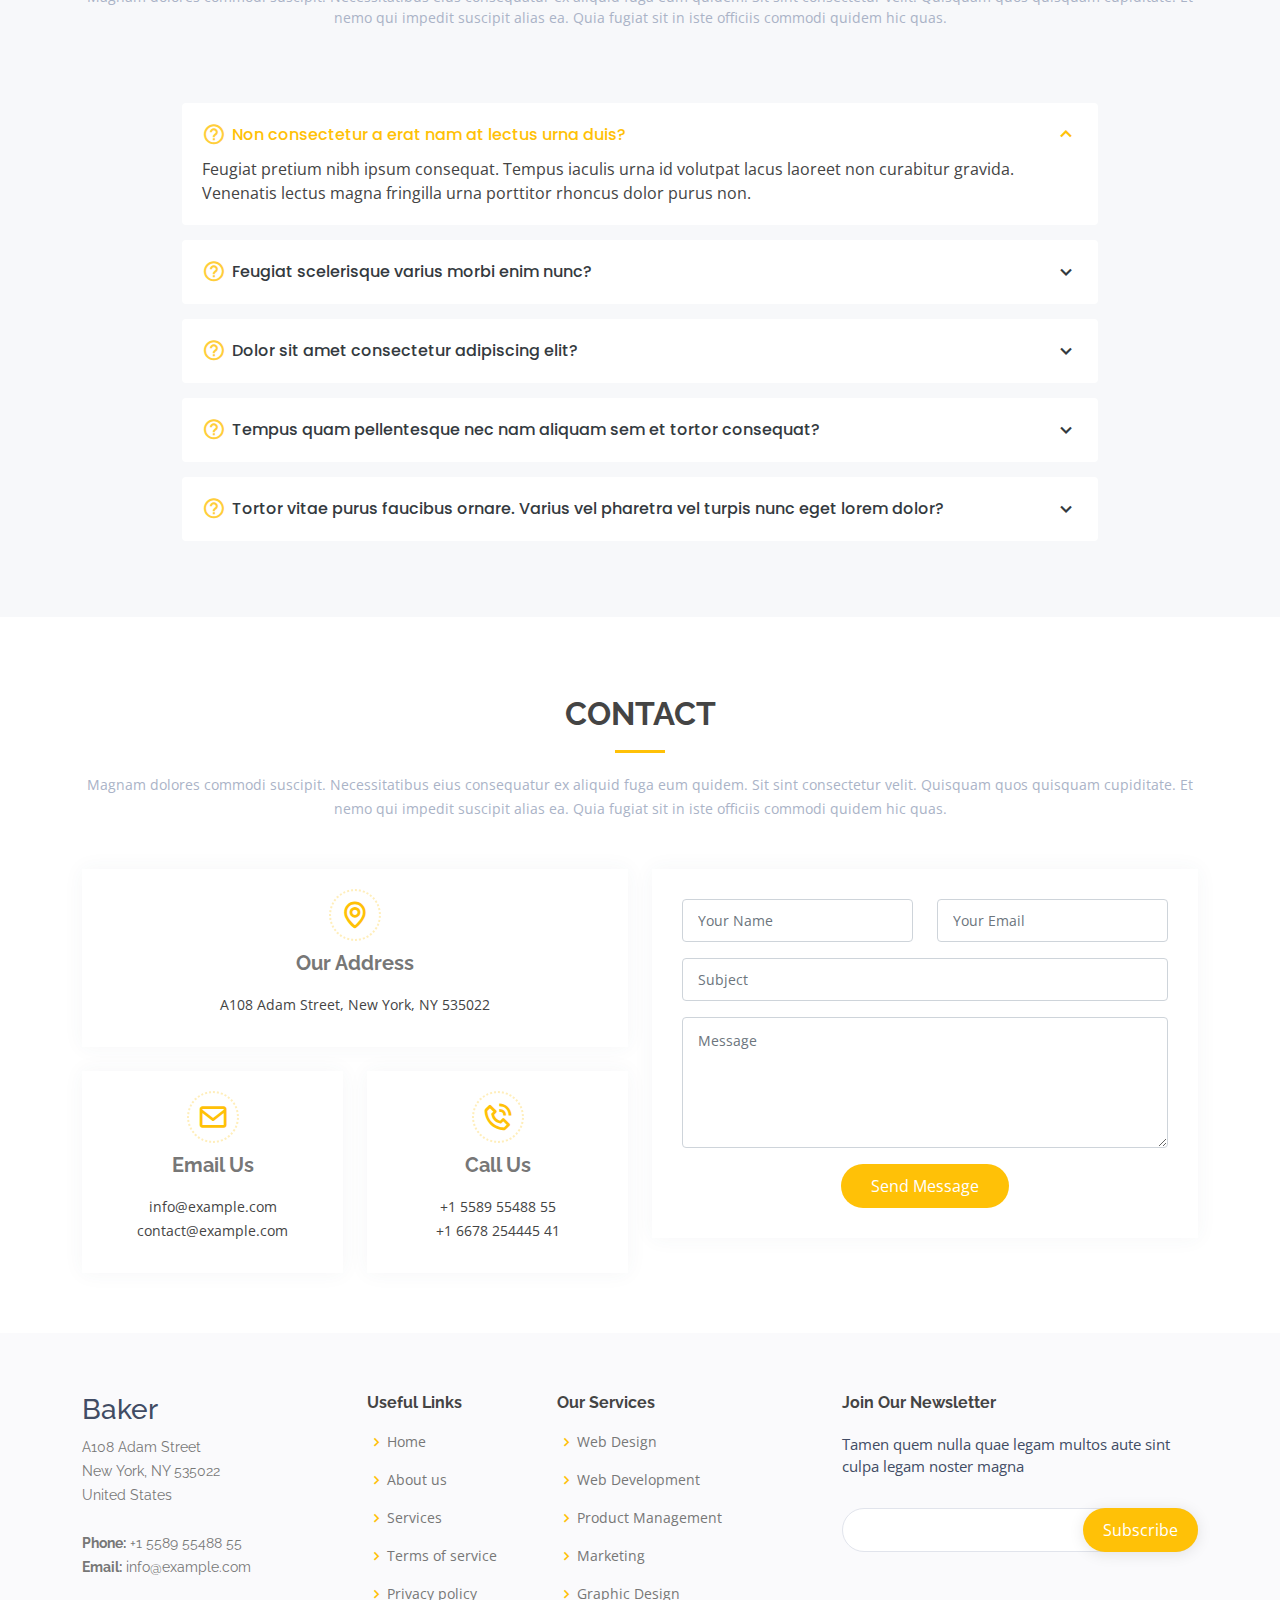
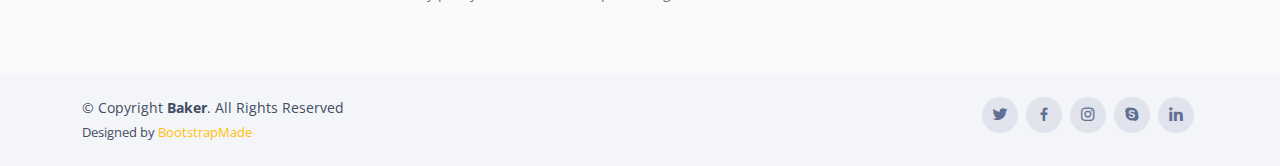
<file: astrology.html>
<!DOCTYPE html>
<html lang="en">

<head>
  <meta charset="utf-8">
  <meta content="width=device-width, initial-scale=1.0" name="viewport">

  <title>Baker Bootstrap Template - Index</title>
  <meta content="" name="description">
  <meta content="" name="keywords">

  <!-- Favicons -->
  <link href="assets/img/favicon.png" rel="icon">
  <link href="assets/img/apple-touch-icon.png" rel="apple-touch-icon">

  <!-- Google Fonts -->
  <link href="https://fonts.googleapis.com/css?family=Open+Sans:300,300i,400,400i,600,600i,700,700i|Raleway:300,300i,400,400i,500,500i,600,600i,700,700i|Poppins:300,300i,400,400i,500,500i,600,600i,700,700i" rel="stylesheet">

  <!-- Vendor CSS Files -->
  <link href="assets/vendor/bootstrap/css/bootstrap.min.css" rel="stylesheet">
  <link href="assets/vendor/bootstrap-icons/bootstrap-icons.css" rel="stylesheet">
  <link href="assets/vendor/boxicons/css/boxicons.min.css" rel="stylesheet">
  <link href="assets/vendor/glightbox/css/glightbox.min.css" rel="stylesheet">
  <link href="assets/vendor/swiper/swiper-bundle.min.css" rel="stylesheet">

  <!-- Template Main CSS File -->
  <link href="assets/css/style.css" rel="stylesheet">

  <!-- =======================================================
  * Template Name: Baker - v4.3.0
  * Template URL: https://bootstrapmade.com/baker-free-onepage-bootstrap-theme/
  * Author: BootstrapMade.com
  * License: https://bootstrapmade.com/license/
  ======================================================== -->
</head>

<body>

  <!-- ======= Header ======= -->
  <header id="header" class="fixed-top header-transparent">
    <div class="container d-flex align-items-center justify-content-between">

      <h1 class="logo"><a href="index.html">Baker</a></h1>
      <!-- Uncomment below if you prefer to use an image logo -->
      <!-- <a href="index.html" class="logo"><img src="assets/img/logo.png" alt="" class="img-fluid"></a>-->

      <nav id="navbar" class="navbar">
        <ul>
          <li><a class="nav-link scrollto " href="index.html">Home</a></li>
          <li><a class="nav-link scrollto" href="index.html">About Us</a></li>
          <li><a class="nav-link scrollto" href="index.html">Services</a></li>
          <li><a class="nav-link scrollto" href="index.html">Testimonials</a></li>
          <li><a class="nav-link scrollto " href="index.html">Remedies</a></li>
          <li><a class="nav-link scrollto" href="#pricing">Packages</a></li>
          <li><a class="nav-link scrollto active" href="blog-grid.html">Blogs</a></li>
          <li><a class="nav-link scrollto" href="#contact">Contact</a></li>
        </ul>
        <i class="bi bi-list mobile-nav-toggle"></i>
      </nav><!-- .navbar -->

    </div>
  </header><!-- End Header -->

  <!-- ======= Hero Section ======= -->
  <section id="heros" class="d-flex align-items-center justify-content-center">
    <div class="container position-relative">
      <h1>ASTROLOGY</h1>
    </div>
  </section><!-- End Hero -->
  
								

  <main id="main">
<!-- 
			=============================================
				Our Blog
			============================================== 
			-->
			<div class="blog-post section-spacing">
				<div class="container">
					<div class="row">
						<div class="col-xl-9 col-lg-8 col-12 our-blog">
							<div class="post-wrapper row">
								<div class="post-wrapper blog-details">
								<div class="single-blog">
									<div class="image-box">
										<img src="assets/img/about.jpg" alt="">
										<div class="overlay"><a href="#" class="date">Feb 06, 2018</a></div>
									</div> <!-- /.image-box -->
									<div class="post-meta">
										<h5 class="title">Its like a kind of torture to have to watch the show</h5>
										<p>A tale of a fateful trip that started from this tropic port aboard this tiny ship today still wanted by the government  apartment in the sky moving on up to the east side a family to explore strange new worlds to seek out new life and new civilizations to boldly go where no man has gone before you would see the biggest gift would be from me and the card attached would say thank you for being a friend.</p>
										<p>That this group would somehow form a family that's the way we all became the Brady Bunch apartment in the sky moving on up to the east side a family to explore strange new worlds.</p>
										<p>This tropic port aboard this tiny ship today still wanted by the government apartment in the sky moving on up to the east side a family to explore strange new worlds to seek out new life and new civilizations to boldly go where no man has gone before you would see the biggest gift would be from me and the card.</p>
										<div class="mark-text">
											<div class="row">
												<div class="col-md-5"><img src="assets/img/about.jpg" alt=""></div>
												<div class="col-md-7">
													<div class="inner-text">
														<p>Somehow form a family that's the way we all became the Brady Bunch apartment in the sky moving on up to the family tools explore strange new worlds us here each week my friends you're sure to get a smile.</p>
														<h6>- San Johnson -</h6>
													</div>
												</div> <!-- /.col- -->
											</div> <!-- /.row -->
										</div> <!-- /.mark-text -->
										<p>A tale of a fateful trip that started from this tropic port aboard this tiny ship today still wanted by the government  apartment in the sky moving on up to the east side a family to explore strange new worlds to seek out new life and new civilizations to boldly go where no man has gone before you would see the biggest gift would be from me and the card attached would say thank you for being a friend.</p>
										<p>To seek out new life and new civilizations to boldly go where no man has gone before you would see the biggest gift would be from me and the card attached would say thank you for new civilizations</p>
                                        <button type="button " class="btn btn-primary"><a href="...">PayNow</a></button>
									</div> <!-- /.post-meta -->
									<div class="share-option clearfix">
										<ul class="tag-meta float-left">
											<li><i class="fa fa-tags" aria-hidden="true"></i> Tags :</li>
											<li><a href="#">Business,</a></li>
											<li><a href="#">Consulting,</a></li>
											<li><a href="#">Financial</a></li>
										</ul>
										<ul class="social-icon float-right">
											<li><i class="fa fa-share-alt" aria-hidden="true"></i> Share :</li>
											<li><a href="#"><i class="fa fa-facebook" aria-hidden="true"></i></a></li>
											<li><a href="#"><i class="fa fa-twitter" aria-hidden="true"></i></a></li>
											<li><a href="#"><i class="fa fa-linkedin" aria-hidden="true"></i></a></li>
											<li><a href="#"><i class="fa fa-pinterest" aria-hidden="true"></i></a></li>
										</ul>
									</div> <!-- /.share-option -->
								</div> <!-- /.single-blog -->
							</div> <!-- /.post-wrapper -->
						<!-- ===================== Blog Sidebar ==================== -->
						
						</div> <!-- /.col- -->
					</div> <!-- /.row -->
				</div> <!-- /.container -->
			</div> <!-- /.blog-inner-page -->
			
        <!-- ======= Pricing Section ======= -->
    <section id="pricing" class="pricing">
      <div class="container">

        <div class="section-title">
          <h2>Pricing</h2>
          <p>Magnam dolores commodi suscipit. Necessitatibus eius consequatur ex aliquid fuga eum quidem. Sit sint consectetur velit. Quisquam quos quisquam cupiditate. Et nemo qui impedit suscipit alias ea. Quia fugiat sit in iste officiis commodi quidem hic quas.</p>
        </div>

        <div class="row">

          <div class="col-lg-3 col-md-6">
            <div class="box">
              <h3>Free</h3>
              <h4><sup>$</sup>0<span> / month</span></h4>
              <ul>
                <li>Aida dere</li>
                <li>Nec feugiat nisl</li>
                <li>Nulla at volutpat dola</li>
                <li class="na">Pharetra massa</li>
                <li class="na">Massa ultricies mi</li>
              </ul>
              <div class="btn-wrap">
                <a href="#" class="btn-buy">Buy Now</a>
              </div>
            </div>
          </div>

          <div class="col-lg-3 col-md-6 mt-4 mt-md-0">
            <div class="box featured">
              <h3>Business</h3>
              <h4><sup>$</sup>19<span> / month</span></h4>
              <ul>
                <li>Aida dere</li>
                <li>Nec feugiat nisl</li>
                <li>Nulla at volutpat dola</li>
                <li>Pharetra massa</li>
                <li class="na">Massa ultricies mi</li>
              </ul>
              <div class="btn-wrap">
                <a href="#" class="btn-buy">Buy Now</a>
              </div>
            </div>
          </div>

          <div class="col-lg-3 col-md-6 mt-4 mt-lg-0">
            <div class="box">
              <h3>Developer</h3>
              <h4><sup>$</sup>29<span> / month</span></h4>
              <ul>
                <li>Aida dere</li>
                <li>Nec feugiat nisl</li>
                <li>Nulla at volutpat dola</li>
                <li>Pharetra massa</li>
                <li>Massa ultricies mi</li>
              </ul>
              <div class="btn-wrap">
                <a href="#" class="btn-buy">Buy Now</a>
              </div>
            </div>
          </div>

          <div class="col-lg-3 col-md-6 mt-4 mt-lg-0">
            <div class="box">
              <span class="advanced">Advanced</span>
              <h3>Ultimate</h3>
              <h4><sup>$</sup>49<span> / month</span></h4>
              <ul>
                <li>Aida dere</li>
                <li>Nec feugiat nisl</li>
                <li>Nulla at volutpat dola</li>
                <li>Pharetra massa</li>
                <li>Massa ultricies mi</li>
              </ul>
              <div class="btn-wrap">
                <a href="#" class="btn-buy">Buy Now</a>
              </div>
            </div>
          </div>

        </div>

      </div>
    </section><!-- End Pricing Section -->
  
  
    <!-- ======= Frequently Asked Questions Section ======= -->
    <section id="faq" class="faq section-bg">
      <div class="container">

        <div class="section-title">
          <h2>Frequently Asked Questions</h2>
          <p>Magnam dolores commodi suscipit. Necessitatibus eius consequatur ex aliquid fuga eum quidem. Sit sint consectetur velit. Quisquam quos quisquam cupiditate. Et nemo qui impedit suscipit alias ea. Quia fugiat sit in iste officiis commodi quidem hic quas.</p>
        </div>

        <div class="faq-list">
          <ul>
            <li data-aos="fade-up">
              <i class="bx bx-help-circle icon-help"></i> <a data-bs-toggle="collapse" class="collapse" data-bs-target="#faq-list-1">Non consectetur a erat nam at lectus urna duis? <i class="bx bx-chevron-down icon-show"></i><i class="bx bx-chevron-up icon-close"></i></a>
              <div id="faq-list-1" class="collapse show" data-bs-parent=".faq-list">
                <p>
                  Feugiat pretium nibh ipsum consequat. Tempus iaculis urna id volutpat lacus laoreet non curabitur gravida. Venenatis lectus magna fringilla urna porttitor rhoncus dolor purus non.
                </p>
              </div>
            </li>

            <li data-aos="fade-up" data-aos-delay="100">
              <i class="bx bx-help-circle icon-help"></i> <a data-bs-toggle="collapse" data-bs-target="#faq-list-2" class="collapsed">Feugiat scelerisque varius morbi enim nunc? <i class="bx bx-chevron-down icon-show"></i><i class="bx bx-chevron-up icon-close"></i></a>
              <div id="faq-list-2" class="collapse" data-bs-parent=".faq-list">
                <p>
                  Dolor sit amet consectetur adipiscing elit pellentesque habitant morbi. Id interdum velit laoreet id donec ultrices. Fringilla phasellus faucibus scelerisque eleifend donec pretium. Est pellentesque elit ullamcorper dignissim. Mauris ultrices eros in cursus turpis massa tincidunt dui.
                </p>
              </div>
            </li>

            <li data-aos="fade-up" data-aos-delay="200">
              <i class="bx bx-help-circle icon-help"></i> <a data-bs-toggle="collapse" data-bs-target="#faq-list-3" class="collapsed">Dolor sit amet consectetur adipiscing elit? <i class="bx bx-chevron-down icon-show"></i><i class="bx bx-chevron-up icon-close"></i></a>
              <div id="faq-list-3" class="collapse" data-bs-parent=".faq-list">
                <p>
                  Eleifend mi in nulla posuere sollicitudin aliquam ultrices sagittis orci. Faucibus pulvinar elementum integer enim. Sem nulla pharetra diam sit amet nisl suscipit. Rutrum tellus pellentesque eu tincidunt. Lectus urna duis convallis convallis tellus. Urna molestie at elementum eu facilisis sed odio morbi quis
                </p>
              </div>
            </li>

            <li data-aos="fade-up" data-aos-delay="300">
              <i class="bx bx-help-circle icon-help"></i> <a data-bs-toggle="collapse" data-bs-target="#faq-list-4" class="collapsed">Tempus quam pellentesque nec nam aliquam sem et tortor consequat? <i class="bx bx-chevron-down icon-show"></i><i class="bx bx-chevron-up icon-close"></i></a>
              <div id="faq-list-4" class="collapse" data-bs-parent=".faq-list">
                <p>
                  Molestie a iaculis at erat pellentesque adipiscing commodo. Dignissim suspendisse in est ante in. Nunc vel risus commodo viverra maecenas accumsan. Sit amet nisl suscipit adipiscing bibendum est. Purus gravida quis blandit turpis cursus in.
                </p>
              </div>
            </li>

            <li data-aos="fade-up" data-aos-delay="400">
              <i class="bx bx-help-circle icon-help"></i> <a data-bs-toggle="collapse" data-bs-target="#faq-list-5" class="collapsed">Tortor vitae purus faucibus ornare. Varius vel pharetra vel turpis nunc eget lorem dolor? <i class="bx bx-chevron-down icon-show"></i><i class="bx bx-chevron-up icon-close"></i></a>
              <div id="faq-list-5" class="collapse" data-bs-parent=".faq-list">
                <p>
                  Laoreet sit amet cursus sit amet dictum sit amet justo. Mauris vitae ultricies leo integer malesuada nunc vel. Tincidunt eget nullam non nisi est sit amet. Turpis nunc eget lorem dolor sed. Ut venenatis tellus in metus vulputate eu scelerisque.
                </p>
              </div>
            </li>

          </ul>
        </div>

      </div>
    </section><!-- End Frequently Asked Questions Section -->

    <!-- ======= Contact Section ======= -->
    <section id="contact" class="contact">
      <div class="container">

        <div class="section-title">
          <h2>Contact</h2>
          <p>Magnam dolores commodi suscipit. Necessitatibus eius consequatur ex aliquid fuga eum quidem. Sit sint consectetur velit. Quisquam quos quisquam cupiditate. Et nemo qui impedit suscipit alias ea. Quia fugiat sit in iste officiis commodi quidem hic quas.</p>
        </div>

        <div class="row">

          <div class="col-lg-6">

            <div class="row">
              <div class="col-md-12">
                <div class="info-box">
                  <i class="bx bx-map"></i>
                  <h3>Our Address</h3>
                  <p>A108 Adam Street, New York, NY 535022</p>
                </div>
              </div>
              <div class="col-md-6">
                <div class="info-box mt-4">
                  <i class="bx bx-envelope"></i>
                  <h3>Email Us</h3>
                  <p>info@example.com<br>contact@example.com</p>
                </div>
              </div>
              <div class="col-md-6">
                <div class="info-box mt-4">
                  <i class="bx bx-phone-call"></i>
                  <h3>Call Us</h3>
                  <p>+1 5589 55488 55<br>+1 6678 254445 41</p>
                </div>
              </div>
            </div>

          </div>

          <div class="col-lg-6">
            <form action="forms/contact.php" method="post" role="form" class="php-email-form">
              <div class="row">
                <div class="col-md-6 form-group">
                  <input type="text" name="name" class="form-control" id="name" placeholder="Your Name" required>
                </div>
                <div class="col-md-6 form-group mt-3 mt-md-0">
                  <input type="email" class="form-control" name="email" id="email" placeholder="Your Email" required>
                </div>
              </div>
              <div class="form-group mt-3">
                <input type="text" class="form-control" name="subject" id="subject" placeholder="Subject" required>
              </div>
              <div class="form-group mt-3">
                <textarea class="form-control" name="message" rows="5" placeholder="Message" required></textarea>
              </div>
              <div class="my-3">
                <div class="loading">Loading</div>
                <div class="error-message"></div>
                <div class="sent-message">Your message has been sent. Thank you!</div>
              </div>
              <div class="text-center"><button type="submit">Send Message</button></div>
            </form>
          </div>

        </div>

      </div>
    </section><!-- End Contact Section -->

  </main><!-- End #main -->

  <!-- ======= Footer ======= -->
  <footer id="footer">

    <div class="footer-top">
      <div class="container">
        <div class="row">

          <div class="col-lg-3 col-md-6 footer-contact">
            <h3>Baker</h3>
            <p>
              A108 Adam Street <br>
              New York, NY 535022<br>
              United States <br><br>
              <strong>Phone:</strong> +1 5589 55488 55<br>
              <strong>Email:</strong> info@example.com<br>
            </p>
          </div>

          <div class="col-lg-2 col-md-6 footer-links">
            <h4>Useful Links</h4>
            <ul>
              <li><i class="bx bx-chevron-right"></i> <a href="#">Home</a></li>
              <li><i class="bx bx-chevron-right"></i> <a href="#">About us</a></li>
              <li><i class="bx bx-chevron-right"></i> <a href="#">Services</a></li>
              <li><i class="bx bx-chevron-right"></i> <a href="#">Terms of service</a></li>
              <li><i class="bx bx-chevron-right"></i> <a href="#">Privacy policy</a></li>
            </ul>
          </div>

          <div class="col-lg-3 col-md-6 footer-links">
            <h4>Our Services</h4>
            <ul>
              <li><i class="bx bx-chevron-right"></i> <a href="#">Web Design</a></li>
              <li><i class="bx bx-chevron-right"></i> <a href="#">Web Development</a></li>
              <li><i class="bx bx-chevron-right"></i> <a href="#">Product Management</a></li>
              <li><i class="bx bx-chevron-right"></i> <a href="#">Marketing</a></li>
              <li><i class="bx bx-chevron-right"></i> <a href="#">Graphic Design</a></li>
            </ul>
          </div>

          <div class="col-lg-4 col-md-6 footer-newsletter">
            <h4>Join Our Newsletter</h4>
            <p>Tamen quem nulla quae legam multos aute sint culpa legam noster magna</p>
            <form action="" method="post">
              <input type="email" name="email"><input type="submit" value="Subscribe">
            </form>
          </div>

        </div>
      </div>
    </div>

    <div class="container d-md-flex py-4">

      <div class="me-md-auto text-center text-md-start">
        <div class="copyright">
          &copy; Copyright <strong><span>Baker</span></strong>. All Rights Reserved
        </div>
        <div class="credits">
          <!-- All the links in the footer should remain intact. -->
          <!-- You can delete the links only if you purchased the pro version. -->
          <!-- Licensing information: https://bootstrapmade.com/license/ -->
          <!-- Purchase the pro version with working PHP/AJAX contact form: https://bootstrapmade.com/baker-free-onepage-bootstrap-theme/ -->
          Designed by <a href="https://bootstrapmade.com/">BootstrapMade</a>
        </div>
      </div>
      <div class="social-links text-center text-md-right pt-3 pt-md-0">
        <a href="#" class="twitter"><i class="bx bxl-twitter"></i></a>
        <a href="#" class="facebook"><i class="bx bxl-facebook"></i></a>
        <a href="#" class="instagram"><i class="bx bxl-instagram"></i></a>
        <a href="#" class="google-plus"><i class="bx bxl-skype"></i></a>
        <a href="#" class="linkedin"><i class="bx bxl-linkedin"></i></a>
      </div>
    </div>
  </footer><!-- End Footer -->

  <a href="#" class="back-to-top d-flex align-items-center justify-content-center"><i class="bi bi-arrow-up-short"></i></a>

  <!-- Vendor JS Files -->
  <script src="assets/vendor/bootstrap/js/bootstrap.bundle.min.js"></script>
  <script src="assets/vendor/glightbox/js/glightbox.min.js"></script>
  <script src="assets/vendor/isotope-layout/isotope.pkgd.min.js"></script>
  <script src="assets/vendor/php-email-form/validate.js"></script>
  <script src="assets/vendor/purecounter/purecounter.js"></script>
  <script src="assets/vendor/swiper/swiper-bundle.min.js"></script>

  <!-- Template Main JS File -->
  <script src="assets/js/main.js"></script>

</body>

</html>
</file>
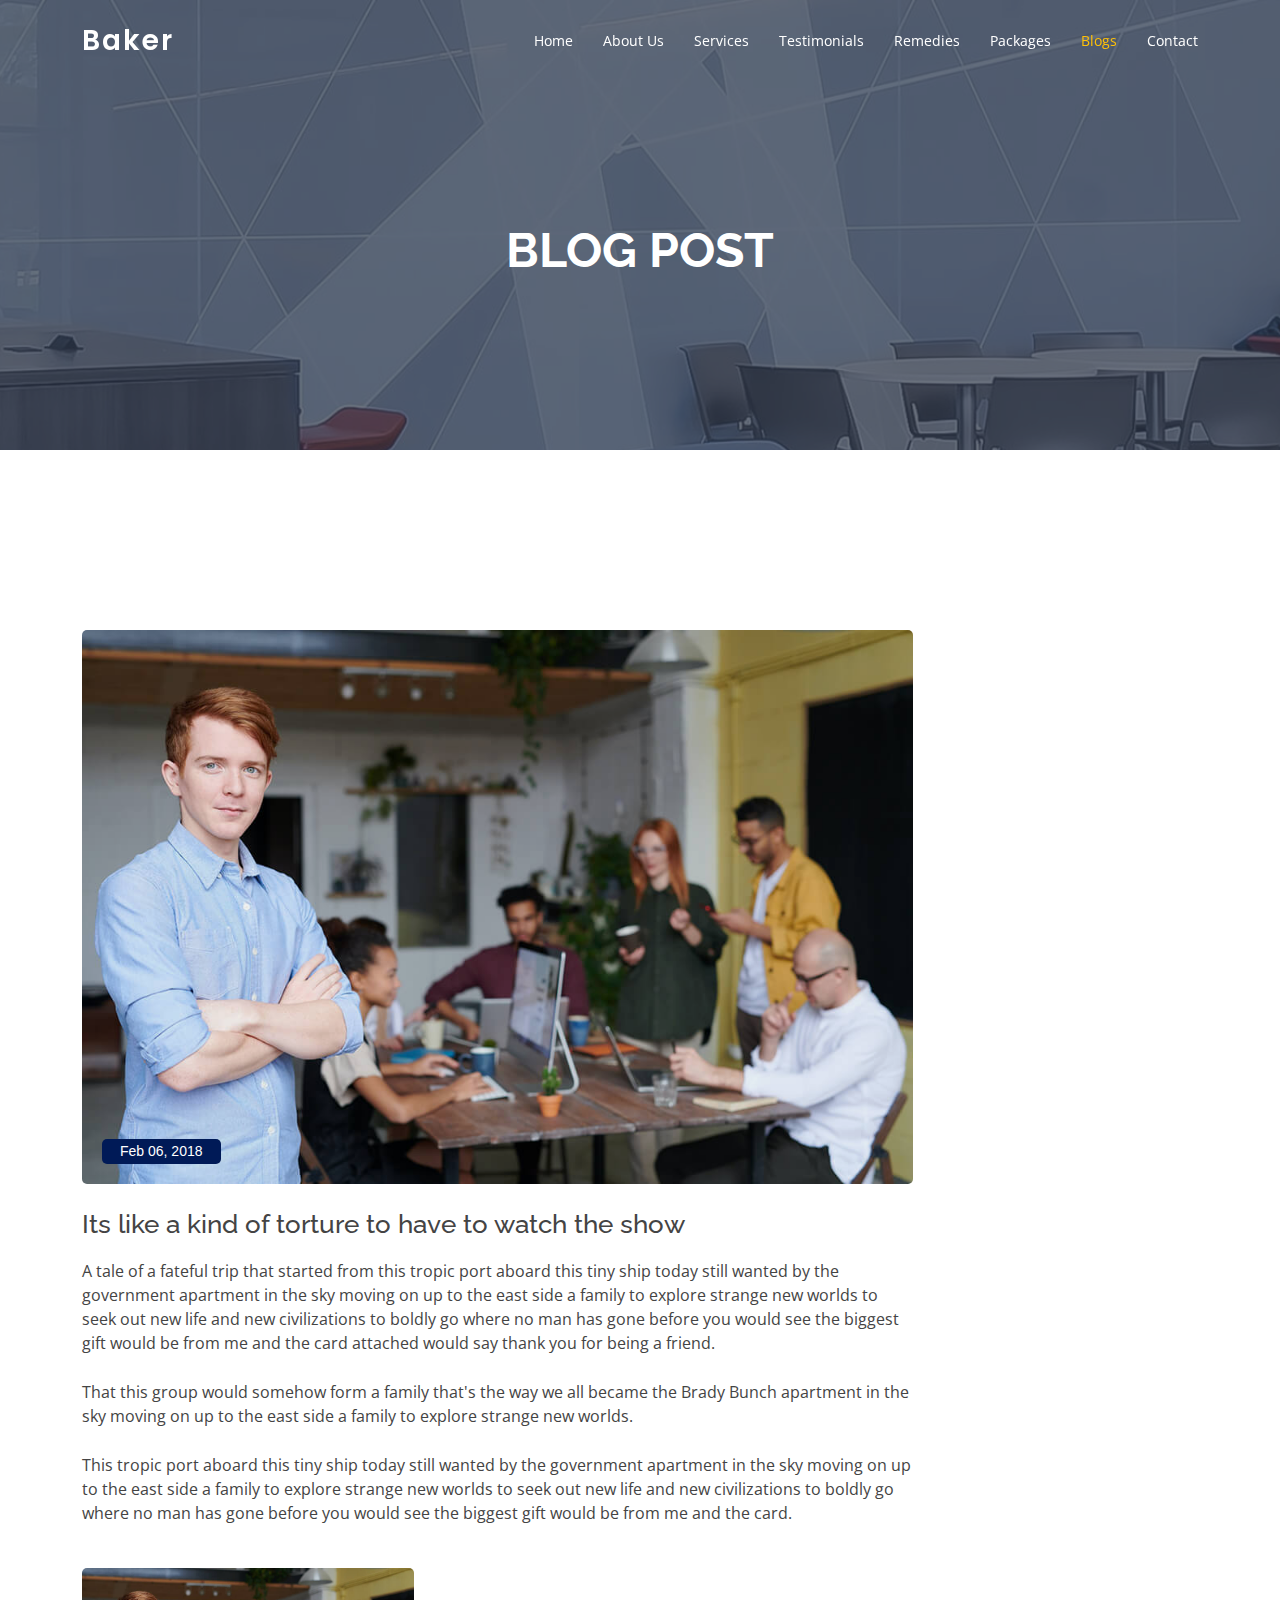
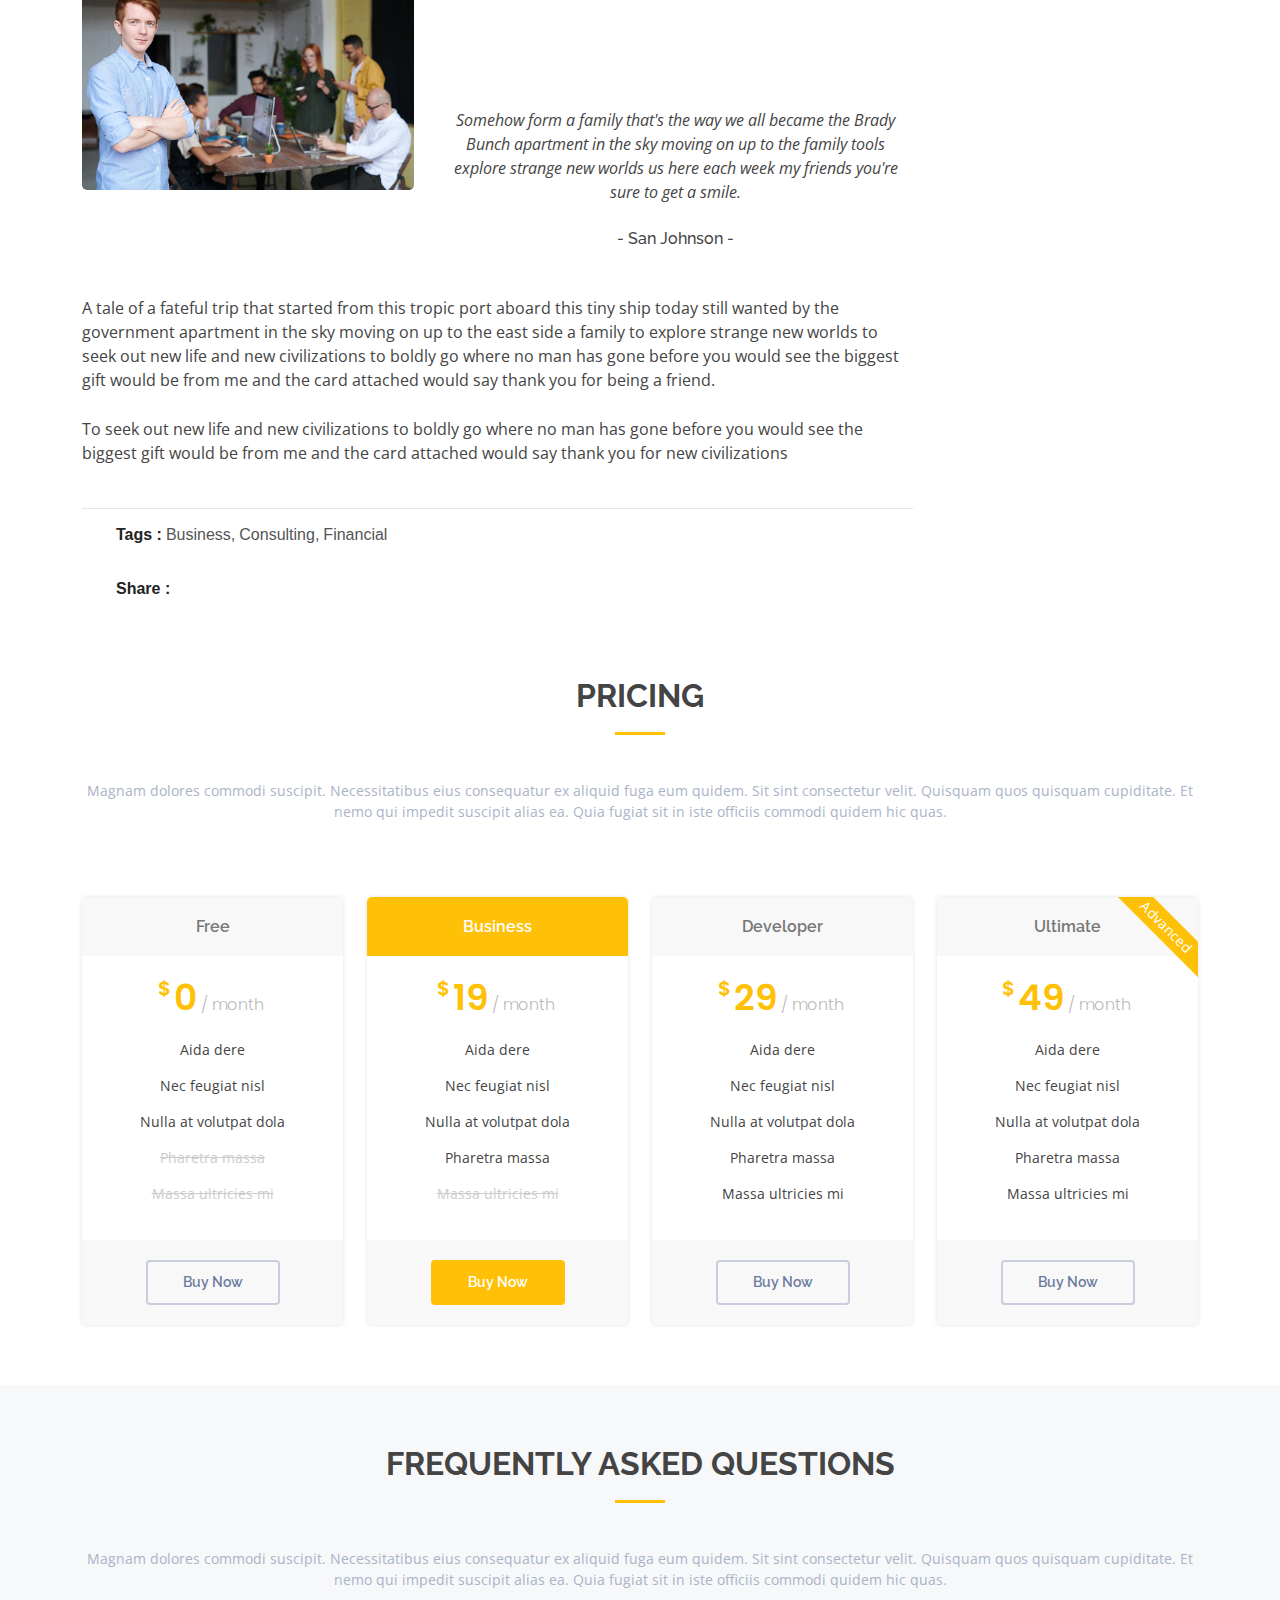
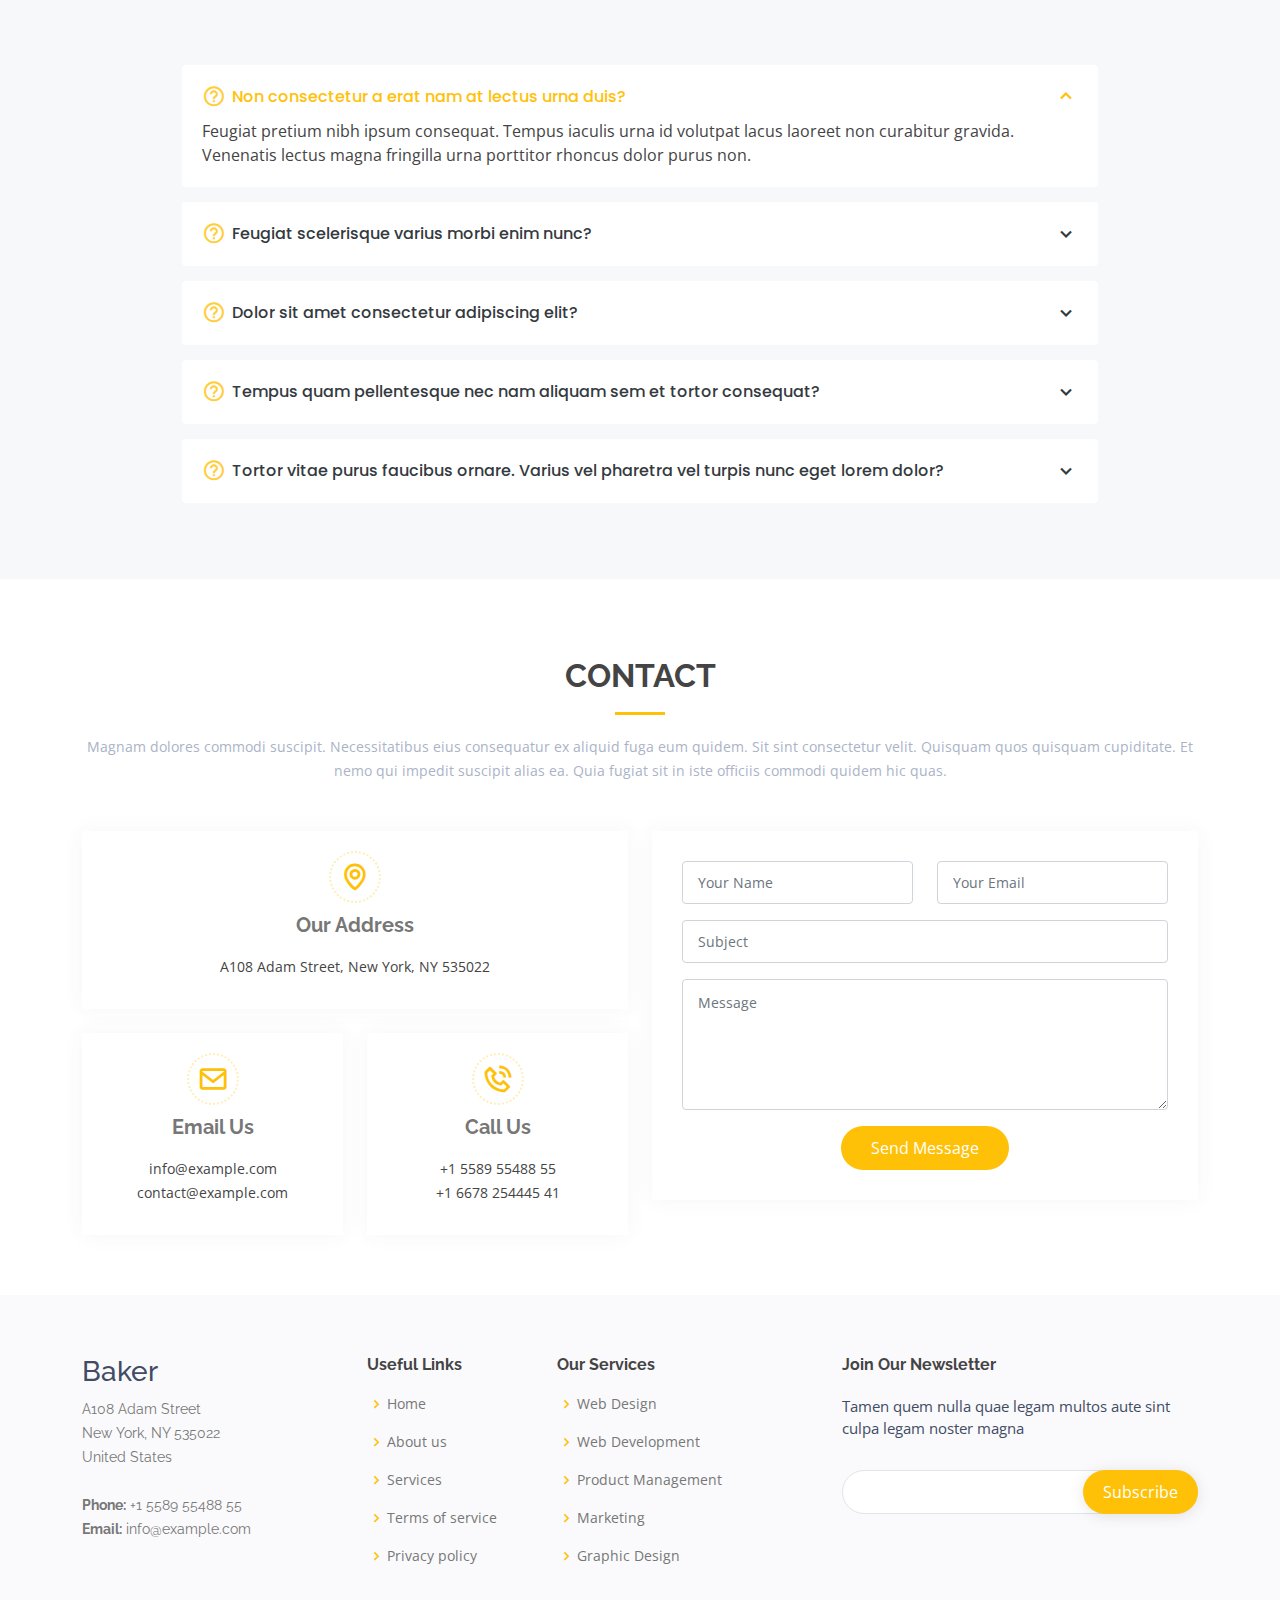
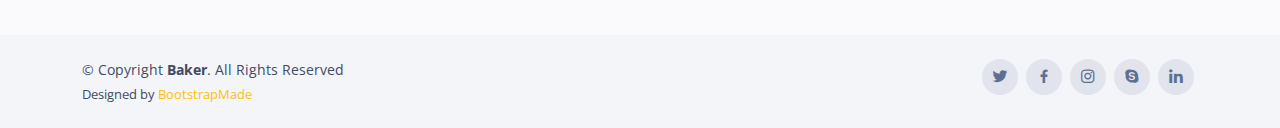
<file: blog-details.html>
<!DOCTYPE html>
<html lang="en">

<head>
  <meta charset="utf-8">
  <meta content="width=device-width, initial-scale=1.0" name="viewport">

  <title>Baker Bootstrap Template - Index</title>
  <meta content="" name="description">
  <meta content="" name="keywords">

  <!-- Favicons -->
  <link href="assets/img/favicon.png" rel="icon">
  <link href="assets/img/apple-touch-icon.png" rel="apple-touch-icon">

  <!-- Google Fonts -->
  <link href="https://fonts.googleapis.com/css?family=Open+Sans:300,300i,400,400i,600,600i,700,700i|Raleway:300,300i,400,400i,500,500i,600,600i,700,700i|Poppins:300,300i,400,400i,500,500i,600,600i,700,700i" rel="stylesheet">

  <!-- Vendor CSS Files -->
  <link href="assets/vendor/bootstrap/css/bootstrap.min.css" rel="stylesheet">
  <link href="assets/vendor/bootstrap-icons/bootstrap-icons.css" rel="stylesheet">
  <link href="assets/vendor/boxicons/css/boxicons.min.css" rel="stylesheet">
  <link href="assets/vendor/glightbox/css/glightbox.min.css" rel="stylesheet">
  <link href="assets/vendor/swiper/swiper-bundle.min.css" rel="stylesheet">

  <!-- Template Main CSS File -->
  <link href="assets/css/style.css" rel="stylesheet">

  <!-- =======================================================
  * Template Name: Baker - v4.3.0
  * Template URL: https://bootstrapmade.com/baker-free-onepage-bootstrap-theme/
  * Author: BootstrapMade.com
  * License: https://bootstrapmade.com/license/
  ======================================================== -->
</head>

<body>

  <!-- ======= Header ======= -->
  <header id="header" class="fixed-top header-transparent">
    <div class="container d-flex align-items-center justify-content-between">

      <h1 class="logo"><a href="index.html">Baker</a></h1>
      <!-- Uncomment below if you prefer to use an image logo -->
      <!-- <a href="index.html" class="logo"><img src="assets/img/logo.png" alt="" class="img-fluid"></a>-->

      <nav id="navbar" class="navbar">
        <ul>
          <li><a class="nav-link scrollto " href="index.html">Home</a></li>
          <li><a class="nav-link scrollto" href="index.html">About Us</a></li>
          <li><a class="nav-link scrollto" href="index.html">Services</a></li>
          <li><a class="nav-link scrollto" href="index.html">Testimonials</a></li>
          <li><a class="nav-link scrollto " href="index.html">Remedies</a></li>
          <li><a class="nav-link scrollto" href="#pricing">Packages</a></li>
          <li><a class="nav-link scrollto active" href="blog-grid.html">Blogs</a></li>
          <li><a class="nav-link scrollto" href="#contact">Contact</a></li>
        </ul>
        <i class="bi bi-list mobile-nav-toggle"></i>
      </nav><!-- .navbar -->

    </div>
  </header><!-- End Header -->

  <!-- ======= Hero Section ======= -->
  <section id="heros" class="d-flex align-items-center justify-content-center">
    <div class="container position-relative">
      <h1>BLOG POST</h1>
    </div>
  </section><!-- End Hero -->
  
								

  <main id="main">
<!-- 
			=============================================
				Our Blog
			============================================== 
			-->
			<div class="blog-post section-spacing">
				<div class="container">
					<div class="row">
						<div class="col-xl-9 col-lg-8 col-12 our-blog">
							<div class="post-wrapper row">
								<div class="post-wrapper blog-details">
								<div class="single-blog">
									<div class="image-box">
										<img src="assets/img/about.jpg" alt="">
										<div class="overlay"><a href="#" class="date">Feb 06, 2018</a></div>
									</div> <!-- /.image-box -->
									<div class="post-meta">
										<h5 class="title">Its like a kind of torture to have to watch the show</h5>
										<p>A tale of a fateful trip that started from this tropic port aboard this tiny ship today still wanted by the government  apartment in the sky moving on up to the east side a family to explore strange new worlds to seek out new life and new civilizations to boldly go where no man has gone before you would see the biggest gift would be from me and the card attached would say thank you for being a friend.</p>
										<p>That this group would somehow form a family that's the way we all became the Brady Bunch apartment in the sky moving on up to the east side a family to explore strange new worlds.</p>
										<p>This tropic port aboard this tiny ship today still wanted by the government apartment in the sky moving on up to the east side a family to explore strange new worlds to seek out new life and new civilizations to boldly go where no man has gone before you would see the biggest gift would be from me and the card.</p>
										<div class="mark-text">
											<div class="row">
												<div class="col-md-5"><img src="assets/img/about.jpg" alt=""></div>
												<div class="col-md-7">
													<div class="inner-text">
														<p>Somehow form a family that's the way we all became the Brady Bunch apartment in the sky moving on up to the family tools explore strange new worlds us here each week my friends you're sure to get a smile.</p>
														<h6>- San Johnson -</h6>
													</div>
												</div> <!-- /.col- -->
											</div> <!-- /.row -->
										</div> <!-- /.mark-text -->
										<p>A tale of a fateful trip that started from this tropic port aboard this tiny ship today still wanted by the government  apartment in the sky moving on up to the east side a family to explore strange new worlds to seek out new life and new civilizations to boldly go where no man has gone before you would see the biggest gift would be from me and the card attached would say thank you for being a friend.</p>
										<p>To seek out new life and new civilizations to boldly go where no man has gone before you would see the biggest gift would be from me and the card attached would say thank you for new civilizations</p>
									</div> <!-- /.post-meta -->
									<div class="share-option clearfix">
										<ul class="tag-meta float-left">
											<li><i class="fa fa-tags" aria-hidden="true"></i> Tags :</li>
											<li><a href="#">Business,</a></li>
											<li><a href="#">Consulting,</a></li>
											<li><a href="#">Financial</a></li>
										</ul>
										<ul class="social-icon float-right">
											<li><i class="fa fa-share-alt" aria-hidden="true"></i> Share :</li>
											<li><a href="#"><i class="fa fa-facebook" aria-hidden="true"></i></a></li>
											<li><a href="#"><i class="fa fa-twitter" aria-hidden="true"></i></a></li>
											<li><a href="#"><i class="fa fa-linkedin" aria-hidden="true"></i></a></li>
											<li><a href="#"><i class="fa fa-pinterest" aria-hidden="true"></i></a></li>
										</ul>
									</div> <!-- /.share-option -->
								</div> <!-- /.single-blog -->
							</div> <!-- /.post-wrapper -->
						<!-- ===================== Blog Sidebar ==================== -->
						
						</div> <!-- /.col- -->
					</div> <!-- /.row -->
				</div> <!-- /.container -->
			</div> <!-- /.blog-inner-page -->
			
        <!-- ======= Pricing Section ======= -->
    <section id="pricing" class="pricing">
      <div class="container">

        <div class="section-title">
          <h2>Pricing</h2>
          <p>Magnam dolores commodi suscipit. Necessitatibus eius consequatur ex aliquid fuga eum quidem. Sit sint consectetur velit. Quisquam quos quisquam cupiditate. Et nemo qui impedit suscipit alias ea. Quia fugiat sit in iste officiis commodi quidem hic quas.</p>
        </div>

        <div class="row">

          <div class="col-lg-3 col-md-6">
            <div class="box">
              <h3>Free</h3>
              <h4><sup>$</sup>0<span> / month</span></h4>
              <ul>
                <li>Aida dere</li>
                <li>Nec feugiat nisl</li>
                <li>Nulla at volutpat dola</li>
                <li class="na">Pharetra massa</li>
                <li class="na">Massa ultricies mi</li>
              </ul>
              <div class="btn-wrap">
                <a href="#" class="btn-buy">Buy Now</a>
              </div>
            </div>
          </div>

          <div class="col-lg-3 col-md-6 mt-4 mt-md-0">
            <div class="box featured">
              <h3>Business</h3>
              <h4><sup>$</sup>19<span> / month</span></h4>
              <ul>
                <li>Aida dere</li>
                <li>Nec feugiat nisl</li>
                <li>Nulla at volutpat dola</li>
                <li>Pharetra massa</li>
                <li class="na">Massa ultricies mi</li>
              </ul>
              <div class="btn-wrap">
                <a href="#" class="btn-buy">Buy Now</a>
              </div>
            </div>
          </div>

          <div class="col-lg-3 col-md-6 mt-4 mt-lg-0">
            <div class="box">
              <h3>Developer</h3>
              <h4><sup>$</sup>29<span> / month</span></h4>
              <ul>
                <li>Aida dere</li>
                <li>Nec feugiat nisl</li>
                <li>Nulla at volutpat dola</li>
                <li>Pharetra massa</li>
                <li>Massa ultricies mi</li>
              </ul>
              <div class="btn-wrap">
                <a href="#" class="btn-buy">Buy Now</a>
              </div>
            </div>
          </div>

          <div class="col-lg-3 col-md-6 mt-4 mt-lg-0">
            <div class="box">
              <span class="advanced">Advanced</span>
              <h3>Ultimate</h3>
              <h4><sup>$</sup>49<span> / month</span></h4>
              <ul>
                <li>Aida dere</li>
                <li>Nec feugiat nisl</li>
                <li>Nulla at volutpat dola</li>
                <li>Pharetra massa</li>
                <li>Massa ultricies mi</li>
              </ul>
              <div class="btn-wrap">
                <a href="#" class="btn-buy">Buy Now</a>
              </div>
            </div>
          </div>

        </div>

      </div>
    </section><!-- End Pricing Section -->
  
  
    <!-- ======= Frequently Asked Questions Section ======= -->
    <section id="faq" class="faq section-bg">
      <div class="container">

        <div class="section-title">
          <h2>Frequently Asked Questions</h2>
          <p>Magnam dolores commodi suscipit. Necessitatibus eius consequatur ex aliquid fuga eum quidem. Sit sint consectetur velit. Quisquam quos quisquam cupiditate. Et nemo qui impedit suscipit alias ea. Quia fugiat sit in iste officiis commodi quidem hic quas.</p>
        </div>

        <div class="faq-list">
          <ul>
            <li data-aos="fade-up">
              <i class="bx bx-help-circle icon-help"></i> <a data-bs-toggle="collapse" class="collapse" data-bs-target="#faq-list-1">Non consectetur a erat nam at lectus urna duis? <i class="bx bx-chevron-down icon-show"></i><i class="bx bx-chevron-up icon-close"></i></a>
              <div id="faq-list-1" class="collapse show" data-bs-parent=".faq-list">
                <p>
                  Feugiat pretium nibh ipsum consequat. Tempus iaculis urna id volutpat lacus laoreet non curabitur gravida. Venenatis lectus magna fringilla urna porttitor rhoncus dolor purus non.
                </p>
              </div>
            </li>

            <li data-aos="fade-up" data-aos-delay="100">
              <i class="bx bx-help-circle icon-help"></i> <a data-bs-toggle="collapse" data-bs-target="#faq-list-2" class="collapsed">Feugiat scelerisque varius morbi enim nunc? <i class="bx bx-chevron-down icon-show"></i><i class="bx bx-chevron-up icon-close"></i></a>
              <div id="faq-list-2" class="collapse" data-bs-parent=".faq-list">
                <p>
                  Dolor sit amet consectetur adipiscing elit pellentesque habitant morbi. Id interdum velit laoreet id donec ultrices. Fringilla phasellus faucibus scelerisque eleifend donec pretium. Est pellentesque elit ullamcorper dignissim. Mauris ultrices eros in cursus turpis massa tincidunt dui.
                </p>
              </div>
            </li>

            <li data-aos="fade-up" data-aos-delay="200">
              <i class="bx bx-help-circle icon-help"></i> <a data-bs-toggle="collapse" data-bs-target="#faq-list-3" class="collapsed">Dolor sit amet consectetur adipiscing elit? <i class="bx bx-chevron-down icon-show"></i><i class="bx bx-chevron-up icon-close"></i></a>
              <div id="faq-list-3" class="collapse" data-bs-parent=".faq-list">
                <p>
                  Eleifend mi in nulla posuere sollicitudin aliquam ultrices sagittis orci. Faucibus pulvinar elementum integer enim. Sem nulla pharetra diam sit amet nisl suscipit. Rutrum tellus pellentesque eu tincidunt. Lectus urna duis convallis convallis tellus. Urna molestie at elementum eu facilisis sed odio morbi quis
                </p>
              </div>
            </li>

            <li data-aos="fade-up" data-aos-delay="300">
              <i class="bx bx-help-circle icon-help"></i> <a data-bs-toggle="collapse" data-bs-target="#faq-list-4" class="collapsed">Tempus quam pellentesque nec nam aliquam sem et tortor consequat? <i class="bx bx-chevron-down icon-show"></i><i class="bx bx-chevron-up icon-close"></i></a>
              <div id="faq-list-4" class="collapse" data-bs-parent=".faq-list">
                <p>
                  Molestie a iaculis at erat pellentesque adipiscing commodo. Dignissim suspendisse in est ante in. Nunc vel risus commodo viverra maecenas accumsan. Sit amet nisl suscipit adipiscing bibendum est. Purus gravida quis blandit turpis cursus in.
                </p>
              </div>
            </li>

            <li data-aos="fade-up" data-aos-delay="400">
              <i class="bx bx-help-circle icon-help"></i> <a data-bs-toggle="collapse" data-bs-target="#faq-list-5" class="collapsed">Tortor vitae purus faucibus ornare. Varius vel pharetra vel turpis nunc eget lorem dolor? <i class="bx bx-chevron-down icon-show"></i><i class="bx bx-chevron-up icon-close"></i></a>
              <div id="faq-list-5" class="collapse" data-bs-parent=".faq-list">
                <p>
                  Laoreet sit amet cursus sit amet dictum sit amet justo. Mauris vitae ultricies leo integer malesuada nunc vel. Tincidunt eget nullam non nisi est sit amet. Turpis nunc eget lorem dolor sed. Ut venenatis tellus in metus vulputate eu scelerisque.
                </p>
              </div>
            </li>

          </ul>
        </div>

      </div>
    </section><!-- End Frequently Asked Questions Section -->

    <!-- ======= Contact Section ======= -->
    <section id="contact" class="contact">
      <div class="container">

        <div class="section-title">
          <h2>Contact</h2>
          <p>Magnam dolores commodi suscipit. Necessitatibus eius consequatur ex aliquid fuga eum quidem. Sit sint consectetur velit. Quisquam quos quisquam cupiditate. Et nemo qui impedit suscipit alias ea. Quia fugiat sit in iste officiis commodi quidem hic quas.</p>
        </div>

        <div class="row">

          <div class="col-lg-6">

            <div class="row">
              <div class="col-md-12">
                <div class="info-box">
                  <i class="bx bx-map"></i>
                  <h3>Our Address</h3>
                  <p>A108 Adam Street, New York, NY 535022</p>
                </div>
              </div>
              <div class="col-md-6">
                <div class="info-box mt-4">
                  <i class="bx bx-envelope"></i>
                  <h3>Email Us</h3>
                  <p>info@example.com<br>contact@example.com</p>
                </div>
              </div>
              <div class="col-md-6">
                <div class="info-box mt-4">
                  <i class="bx bx-phone-call"></i>
                  <h3>Call Us</h3>
                  <p>+1 5589 55488 55<br>+1 6678 254445 41</p>
                </div>
              </div>
            </div>

          </div>

          <div class="col-lg-6">
            <form action="forms/contact.php" method="post" role="form" class="php-email-form">
              <div class="row">
                <div class="col-md-6 form-group">
                  <input type="text" name="name" class="form-control" id="name" placeholder="Your Name" required>
                </div>
                <div class="col-md-6 form-group mt-3 mt-md-0">
                  <input type="email" class="form-control" name="email" id="email" placeholder="Your Email" required>
                </div>
              </div>
              <div class="form-group mt-3">
                <input type="text" class="form-control" name="subject" id="subject" placeholder="Subject" required>
              </div>
              <div class="form-group mt-3">
                <textarea class="form-control" name="message" rows="5" placeholder="Message" required></textarea>
              </div>
              <div class="my-3">
                <div class="loading">Loading</div>
                <div class="error-message"></div>
                <div class="sent-message">Your message has been sent. Thank you!</div>
              </div>
              <div class="text-center"><button type="submit">Send Message</button></div>
            </form>
          </div>

        </div>

      </div>
    </section><!-- End Contact Section -->

  </main><!-- End #main -->

  <!-- ======= Footer ======= -->
  <footer id="footer">

    <div class="footer-top">
      <div class="container">
        <div class="row">

          <div class="col-lg-3 col-md-6 footer-contact">
            <h3>Baker</h3>
            <p>
              A108 Adam Street <br>
              New York, NY 535022<br>
              United States <br><br>
              <strong>Phone:</strong> +1 5589 55488 55<br>
              <strong>Email:</strong> info@example.com<br>
            </p>
          </div>

          <div class="col-lg-2 col-md-6 footer-links">
            <h4>Useful Links</h4>
            <ul>
              <li><i class="bx bx-chevron-right"></i> <a href="#">Home</a></li>
              <li><i class="bx bx-chevron-right"></i> <a href="#">About us</a></li>
              <li><i class="bx bx-chevron-right"></i> <a href="#">Services</a></li>
              <li><i class="bx bx-chevron-right"></i> <a href="#">Terms of service</a></li>
              <li><i class="bx bx-chevron-right"></i> <a href="#">Privacy policy</a></li>
            </ul>
          </div>

          <div class="col-lg-3 col-md-6 footer-links">
            <h4>Our Services</h4>
            <ul>
              <li><i class="bx bx-chevron-right"></i> <a href="#">Web Design</a></li>
              <li><i class="bx bx-chevron-right"></i> <a href="#">Web Development</a></li>
              <li><i class="bx bx-chevron-right"></i> <a href="#">Product Management</a></li>
              <li><i class="bx bx-chevron-right"></i> <a href="#">Marketing</a></li>
              <li><i class="bx bx-chevron-right"></i> <a href="#">Graphic Design</a></li>
            </ul>
          </div>

          <div class="col-lg-4 col-md-6 footer-newsletter">
            <h4>Join Our Newsletter</h4>
            <p>Tamen quem nulla quae legam multos aute sint culpa legam noster magna</p>
            <form action="" method="post">
              <input type="email" name="email"><input type="submit" value="Subscribe">
            </form>
          </div>

        </div>
      </div>
    </div>

    <div class="container d-md-flex py-4">

      <div class="me-md-auto text-center text-md-start">
        <div class="copyright">
          &copy; Copyright <strong><span>Baker</span></strong>. All Rights Reserved
        </div>
        <div class="credits">
          <!-- All the links in the footer should remain intact. -->
          <!-- You can delete the links only if you purchased the pro version. -->
          <!-- Licensing information: https://bootstrapmade.com/license/ -->
          <!-- Purchase the pro version with working PHP/AJAX contact form: https://bootstrapmade.com/baker-free-onepage-bootstrap-theme/ -->
          Designed by <a href="https://bootstrapmade.com/">BootstrapMade</a>
        </div>
      </div>
      <div class="social-links text-center text-md-right pt-3 pt-md-0">
        <a href="#" class="twitter"><i class="bx bxl-twitter"></i></a>
        <a href="#" class="facebook"><i class="bx bxl-facebook"></i></a>
        <a href="#" class="instagram"><i class="bx bxl-instagram"></i></a>
        <a href="#" class="google-plus"><i class="bx bxl-skype"></i></a>
        <a href="#" class="linkedin"><i class="bx bxl-linkedin"></i></a>
      </div>
    </div>
  </footer><!-- End Footer -->

  <a href="#" class="back-to-top d-flex align-items-center justify-content-center"><i class="bi bi-arrow-up-short"></i></a>

  <!-- Vendor JS Files -->
  <script src="assets/vendor/bootstrap/js/bootstrap.bundle.min.js"></script>
  <script src="assets/vendor/glightbox/js/glightbox.min.js"></script>
  <script src="assets/vendor/isotope-layout/isotope.pkgd.min.js"></script>
  <script src="assets/vendor/php-email-form/validate.js"></script>
  <script src="assets/vendor/purecounter/purecounter.js"></script>
  <script src="assets/vendor/swiper/swiper-bundle.min.js"></script>

  <!-- Template Main JS File -->
  <script src="assets/js/main.js"></script>

</body>

</html>
</file>
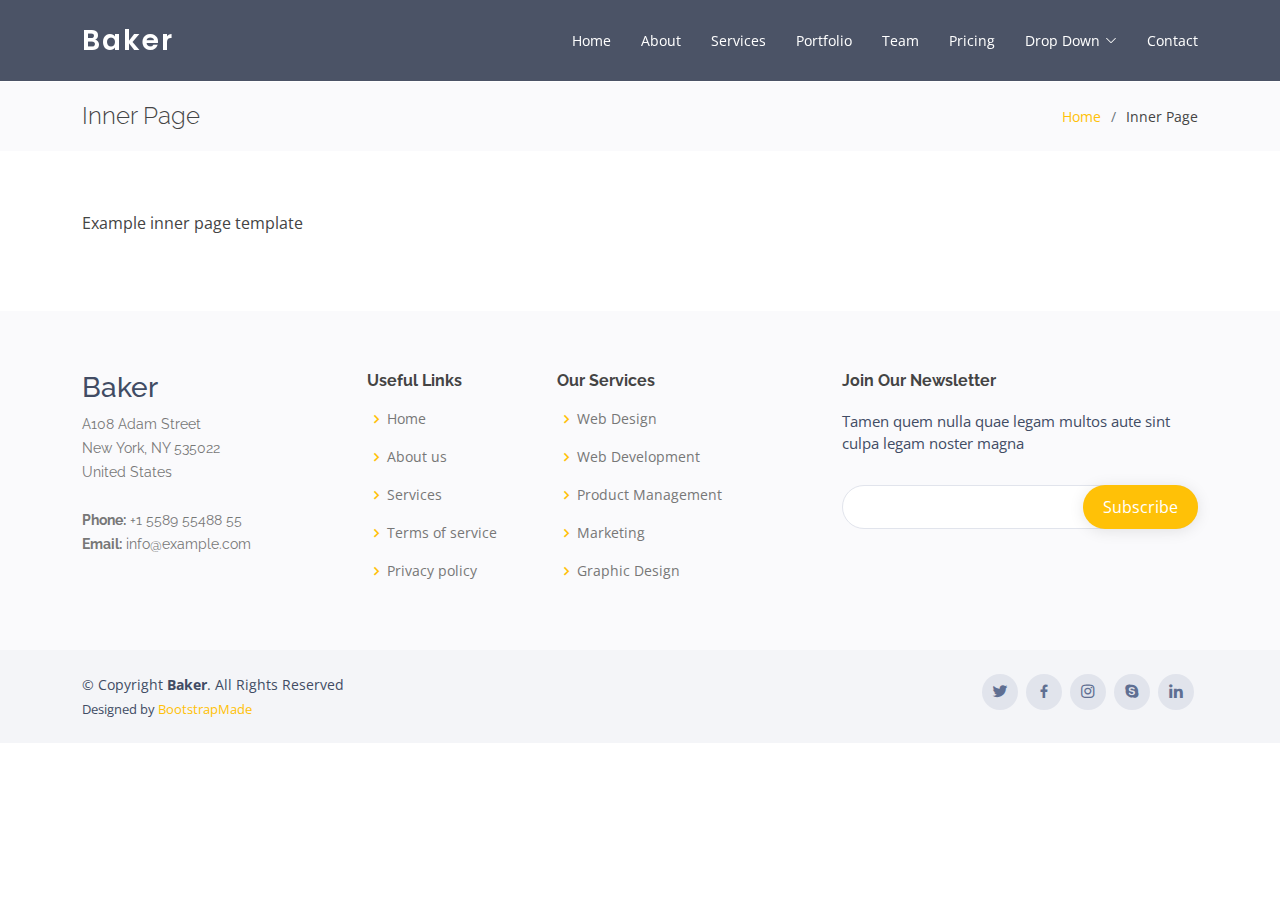
<file: inner-page.html>
<!DOCTYPE html>
<html lang="en">

<head>
  <meta charset="utf-8">
  <meta content="width=device-width, initial-scale=1.0" name="viewport">

  <title>Inner Page - Baker Bootstrap Template</title>
  <meta content="" name="description">
  <meta content="" name="keywords">

  <!-- Favicons -->
  <link href="assets/img/favicon.png" rel="icon">
  <link href="assets/img/apple-touch-icon.png" rel="apple-touch-icon">

  <!-- Google Fonts -->
  <link href="https://fonts.googleapis.com/css?family=Open+Sans:300,300i,400,400i,600,600i,700,700i|Raleway:300,300i,400,400i,500,500i,600,600i,700,700i|Poppins:300,300i,400,400i,500,500i,600,600i,700,700i" rel="stylesheet">

  <!-- Vendor CSS Files -->
  <link href="assets/vendor/bootstrap/css/bootstrap.min.css" rel="stylesheet">
  <link href="assets/vendor/bootstrap-icons/bootstrap-icons.css" rel="stylesheet">
  <link href="assets/vendor/boxicons/css/boxicons.min.css" rel="stylesheet">
  <link href="assets/vendor/glightbox/css/glightbox.min.css" rel="stylesheet">
  <link href="assets/vendor/swiper/swiper-bundle.min.css" rel="stylesheet">

  <!-- Template Main CSS File -->
  <link href="assets/css/style.css" rel="stylesheet">

  <!-- =======================================================
  * Template Name: Baker - v4.3.0
  * Template URL: https://bootstrapmade.com/baker-free-onepage-bootstrap-theme/
  * Author: BootstrapMade.com
  * License: https://bootstrapmade.com/license/
  ======================================================== -->
</head>

<body>

  <!-- ======= Header ======= -->
  <header id="header" class="fixed-top ">
    <div class="container d-flex align-items-center justify-content-between">

      <h1 class="logo"><a href="index.html">Baker</a></h1>
      <!-- Uncomment below if you prefer to use an image logo -->
      <!-- <a href="index.html" class="logo"><img src="assets/img/logo.png" alt="" class="img-fluid"></a>-->

      <nav id="navbar" class="navbar">
        <ul>
          <li><a class="nav-link scrollto " href="#hero">Home</a></li>
          <li><a class="nav-link scrollto" href="#about">About</a></li>
          <li><a class="nav-link scrollto" href="#services">Services</a></li>
          <li><a class="nav-link scrollto " href="#portfolio">Portfolio</a></li>
          <li><a class="nav-link scrollto" href="#team">Team</a></li>
          <li><a class="nav-link scrollto" href="#pricing">Pricing</a></li>
          <li class="dropdown"><a href="#"><span>Drop Down</span> <i class="bi bi-chevron-down"></i></a>
            <ul>
              <li><a href="#">Drop Down 1</a></li>
              <li class="dropdown"><a href="#"><span>Deep Drop Down</span> <i class="bi bi-chevron-right"></i></a>
                <ul>
                  <li><a href="#">Deep Drop Down 1</a></li>
                  <li><a href="#">Deep Drop Down 2</a></li>
                  <li><a href="#">Deep Drop Down 3</a></li>
                  <li><a href="#">Deep Drop Down 4</a></li>
                  <li><a href="#">Deep Drop Down 5</a></li>
                </ul>
              </li>
              <li><a href="#">Drop Down 2</a></li>
              <li><a href="#">Drop Down 3</a></li>
              <li><a href="#">Drop Down 4</a></li>
            </ul>
          </li>
          <li><a class="nav-link scrollto" href="#contact">Contact</a></li>
        </ul>
        <i class="bi bi-list mobile-nav-toggle"></i>
      </nav><!-- .navbar -->

    </div>
  </header><!-- End Header -->

  <main id="main">

    <!-- ======= Breadcrumbs ======= -->
    <section class="breadcrumbs">
      <div class="container">

        <div class="d-flex justify-content-between align-items-center">
          <h2>Inner Page</h2>
          <ol>
            <li><a href="index.html">Home</a></li>
            <li>Inner Page</li>
          </ol>
        </div>

      </div>
    </section><!-- End Breadcrumbs -->

    <section class="inner-page">
      <div class="container">
        <p>
          Example inner page template
        </p>
      </div>
    </section>

  </main><!-- End #main -->

  <!-- ======= Footer ======= -->
  <footer id="footer">

    <div class="footer-top">
      <div class="container">
        <div class="row">

          <div class="col-lg-3 col-md-6 footer-contact">
            <h3>Baker</h3>
            <p>
              A108 Adam Street <br>
              New York, NY 535022<br>
              United States <br><br>
              <strong>Phone:</strong> +1 5589 55488 55<br>
              <strong>Email:</strong> info@example.com<br>
            </p>
          </div>

          <div class="col-lg-2 col-md-6 footer-links">
            <h4>Useful Links</h4>
            <ul>
              <li><i class="bx bx-chevron-right"></i> <a href="#">Home</a></li>
              <li><i class="bx bx-chevron-right"></i> <a href="#">About us</a></li>
              <li><i class="bx bx-chevron-right"></i> <a href="#">Services</a></li>
              <li><i class="bx bx-chevron-right"></i> <a href="#">Terms of service</a></li>
              <li><i class="bx bx-chevron-right"></i> <a href="#">Privacy policy</a></li>
            </ul>
          </div>

          <div class="col-lg-3 col-md-6 footer-links">
            <h4>Our Services</h4>
            <ul>
              <li><i class="bx bx-chevron-right"></i> <a href="#">Web Design</a></li>
              <li><i class="bx bx-chevron-right"></i> <a href="#">Web Development</a></li>
              <li><i class="bx bx-chevron-right"></i> <a href="#">Product Management</a></li>
              <li><i class="bx bx-chevron-right"></i> <a href="#">Marketing</a></li>
              <li><i class="bx bx-chevron-right"></i> <a href="#">Graphic Design</a></li>
            </ul>
          </div>

          <div class="col-lg-4 col-md-6 footer-newsletter">
            <h4>Join Our Newsletter</h4>
            <p>Tamen quem nulla quae legam multos aute sint culpa legam noster magna</p>
            <form action="" method="post">
              <input type="email" name="email"><input type="submit" value="Subscribe">
            </form>
          </div>

        </div>
      </div>
    </div>

    <div class="container d-md-flex py-4">

      <div class="me-md-auto text-center text-md-start">
        <div class="copyright">
          &copy; Copyright <strong><span>Baker</span></strong>. All Rights Reserved
        </div>
        <div class="credits">
          <!-- All the links in the footer should remain intact. -->
          <!-- You can delete the links only if you purchased the pro version. -->
          <!-- Licensing information: https://bootstrapmade.com/license/ -->
          <!-- Purchase the pro version with working PHP/AJAX contact form: https://bootstrapmade.com/baker-free-onepage-bootstrap-theme/ -->
          Designed by <a href="https://bootstrapmade.com/">BootstrapMade</a>
        </div>
      </div>
      <div class="social-links text-center text-md-right pt-3 pt-md-0">
        <a href="#" class="twitter"><i class="bx bxl-twitter"></i></a>
        <a href="#" class="facebook"><i class="bx bxl-facebook"></i></a>
        <a href="#" class="instagram"><i class="bx bxl-instagram"></i></a>
        <a href="#" class="google-plus"><i class="bx bxl-skype"></i></a>
        <a href="#" class="linkedin"><i class="bx bxl-linkedin"></i></a>
      </div>
    </div>
  </footer><!-- End Footer -->

  <a href="#" class="back-to-top d-flex align-items-center justify-content-center"><i class="bi bi-arrow-up-short"></i></a>

  <!-- Vendor JS Files -->
  <script src="assets/vendor/bootstrap/js/bootstrap.bundle.min.js"></script>
  <script src="assets/vendor/glightbox/js/glightbox.min.js"></script>
  <script src="assets/vendor/isotope-layout/isotope.pkgd.min.js"></script>
  <script src="assets/vendor/php-email-form/validate.js"></script>
  <script src="assets/vendor/purecounter/purecounter.js"></script>
  <script src="assets/vendor/swiper/swiper-bundle.min.js"></script>

  <!-- Template Main JS File -->
  <script src="assets/js/main.js"></script>

</body>

</html>
</file>
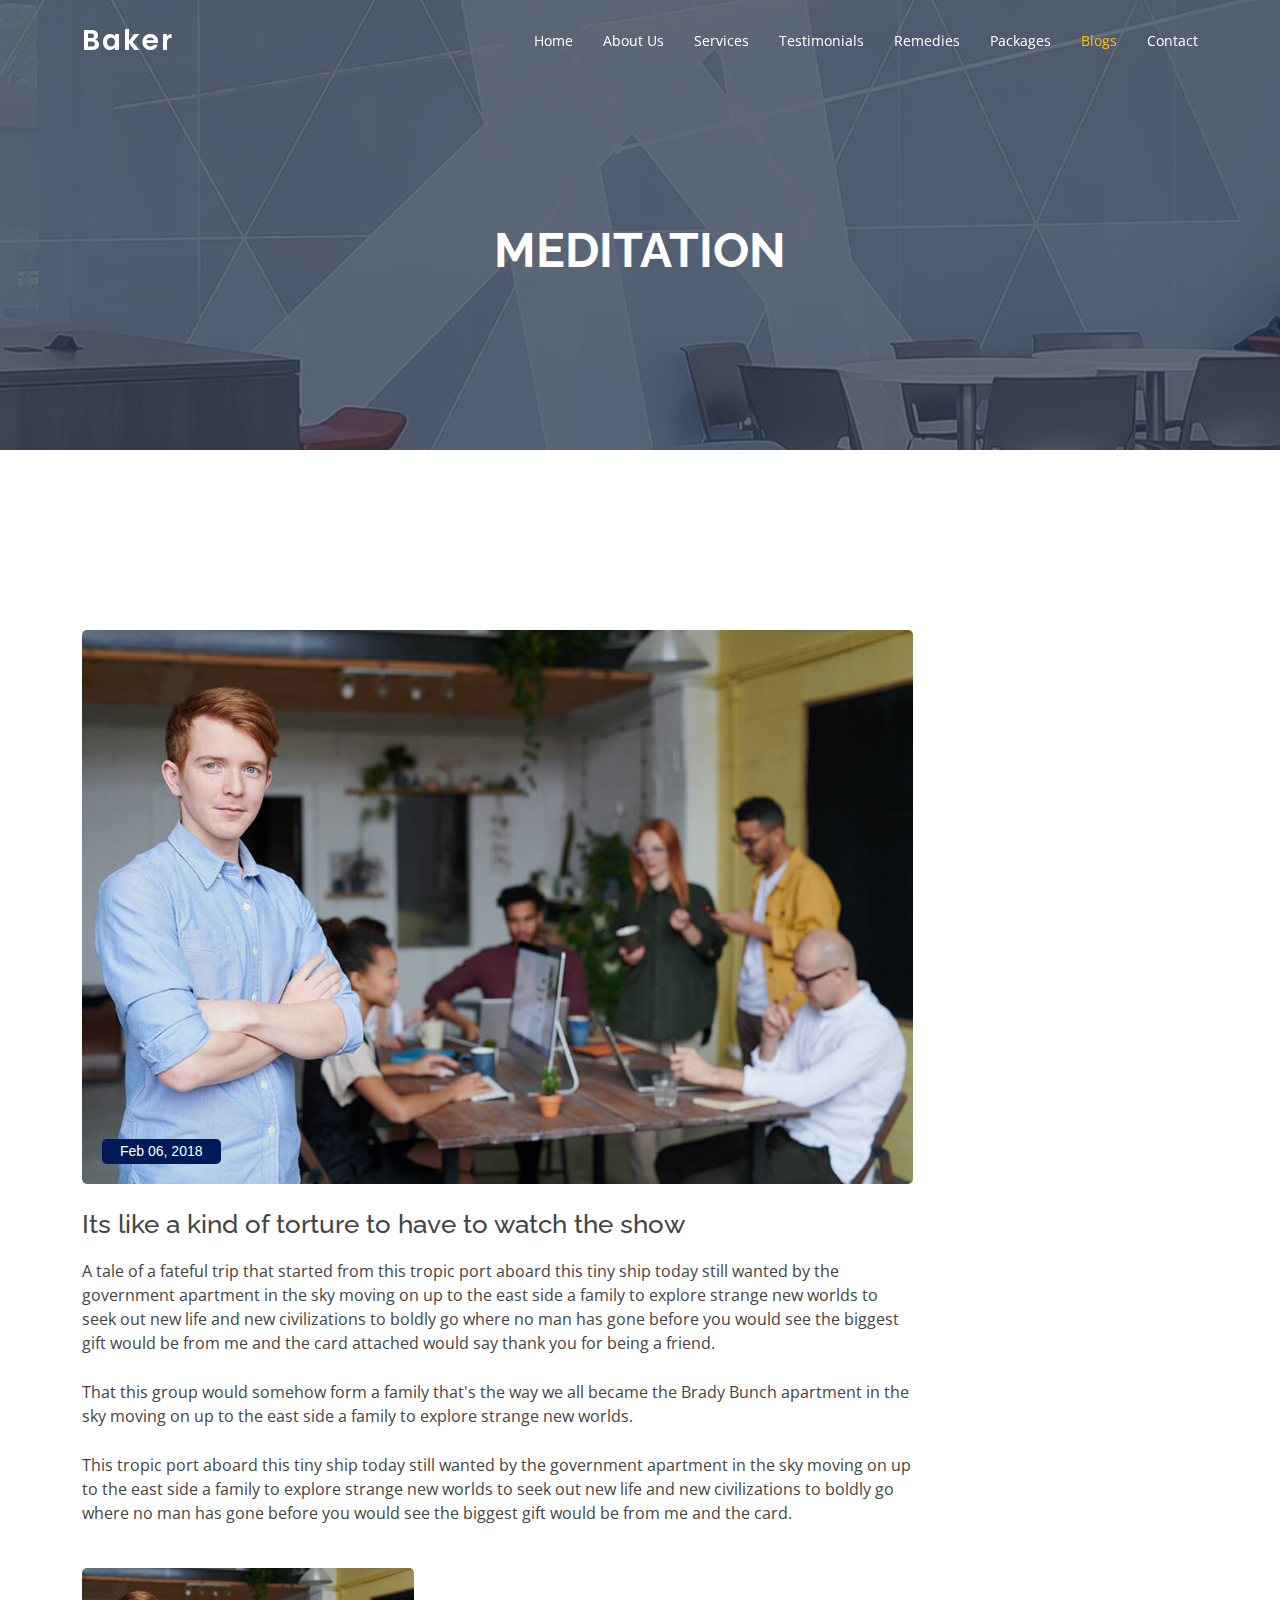
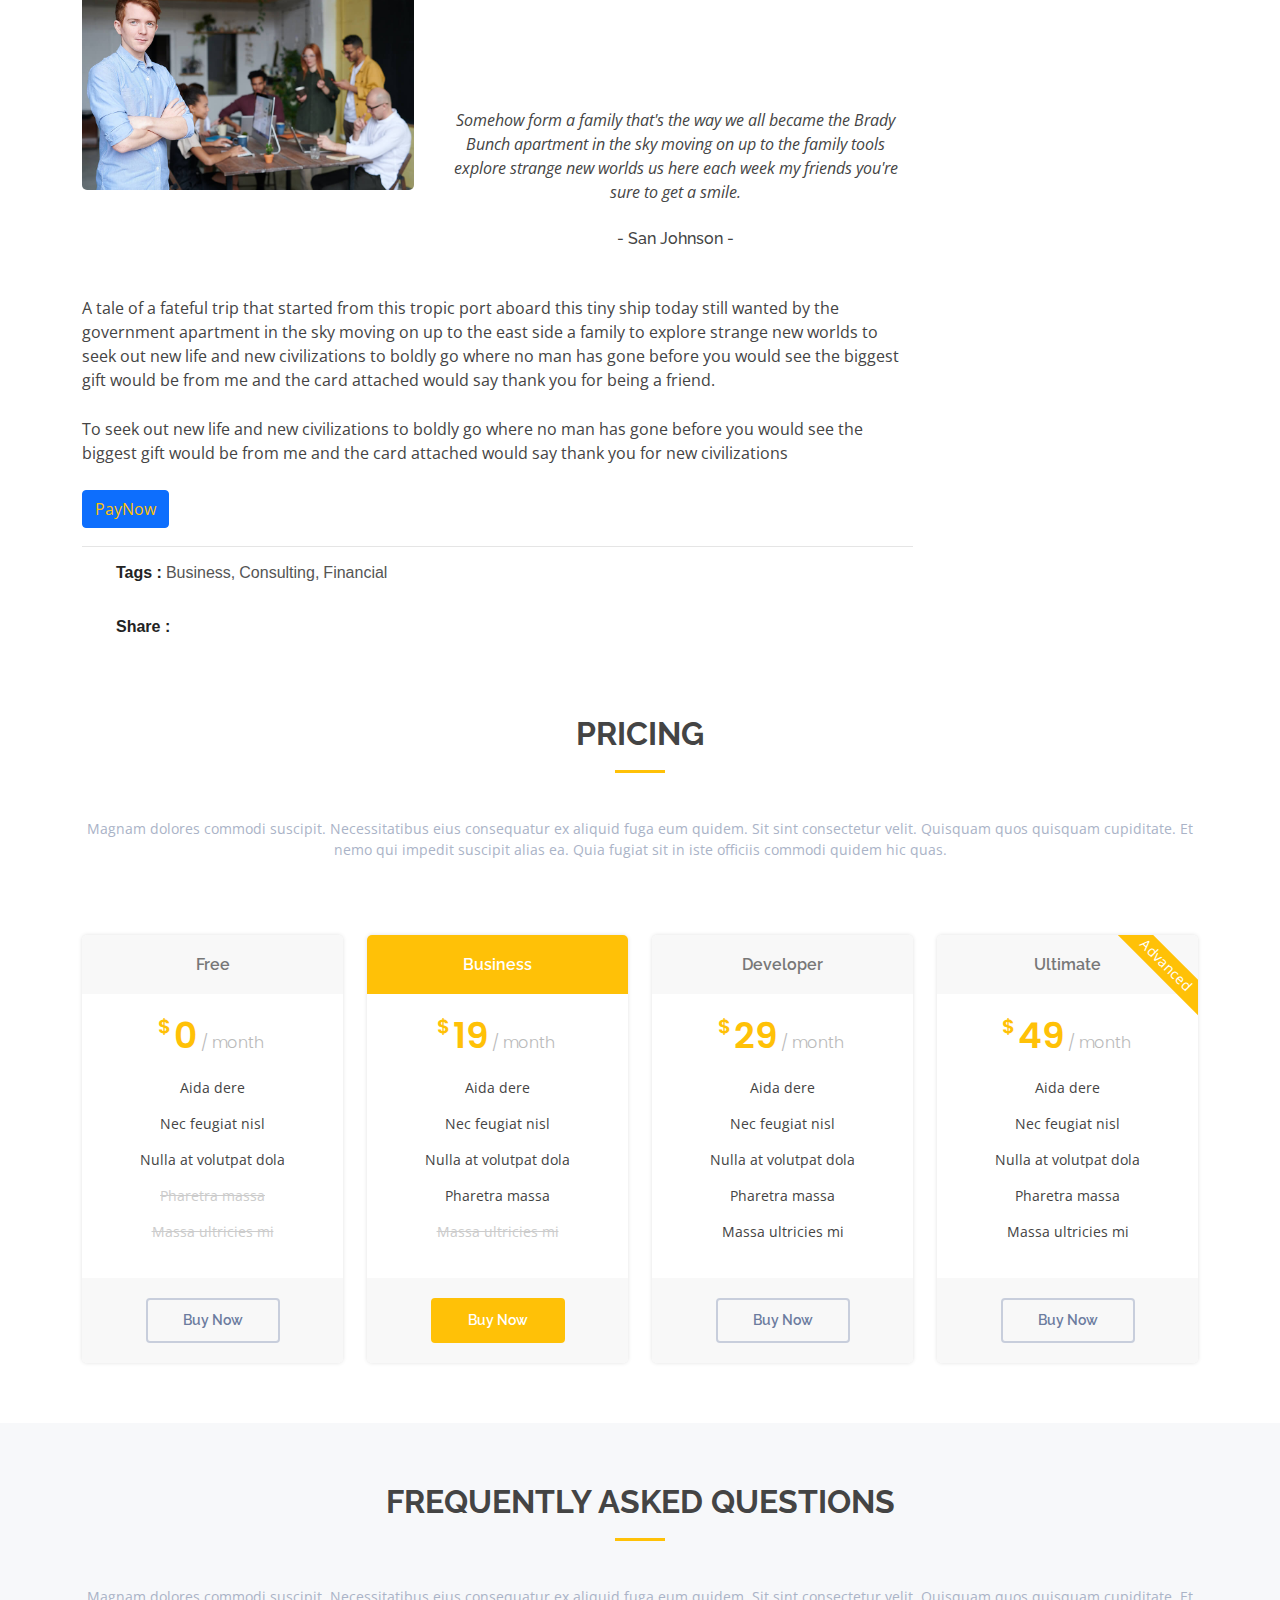
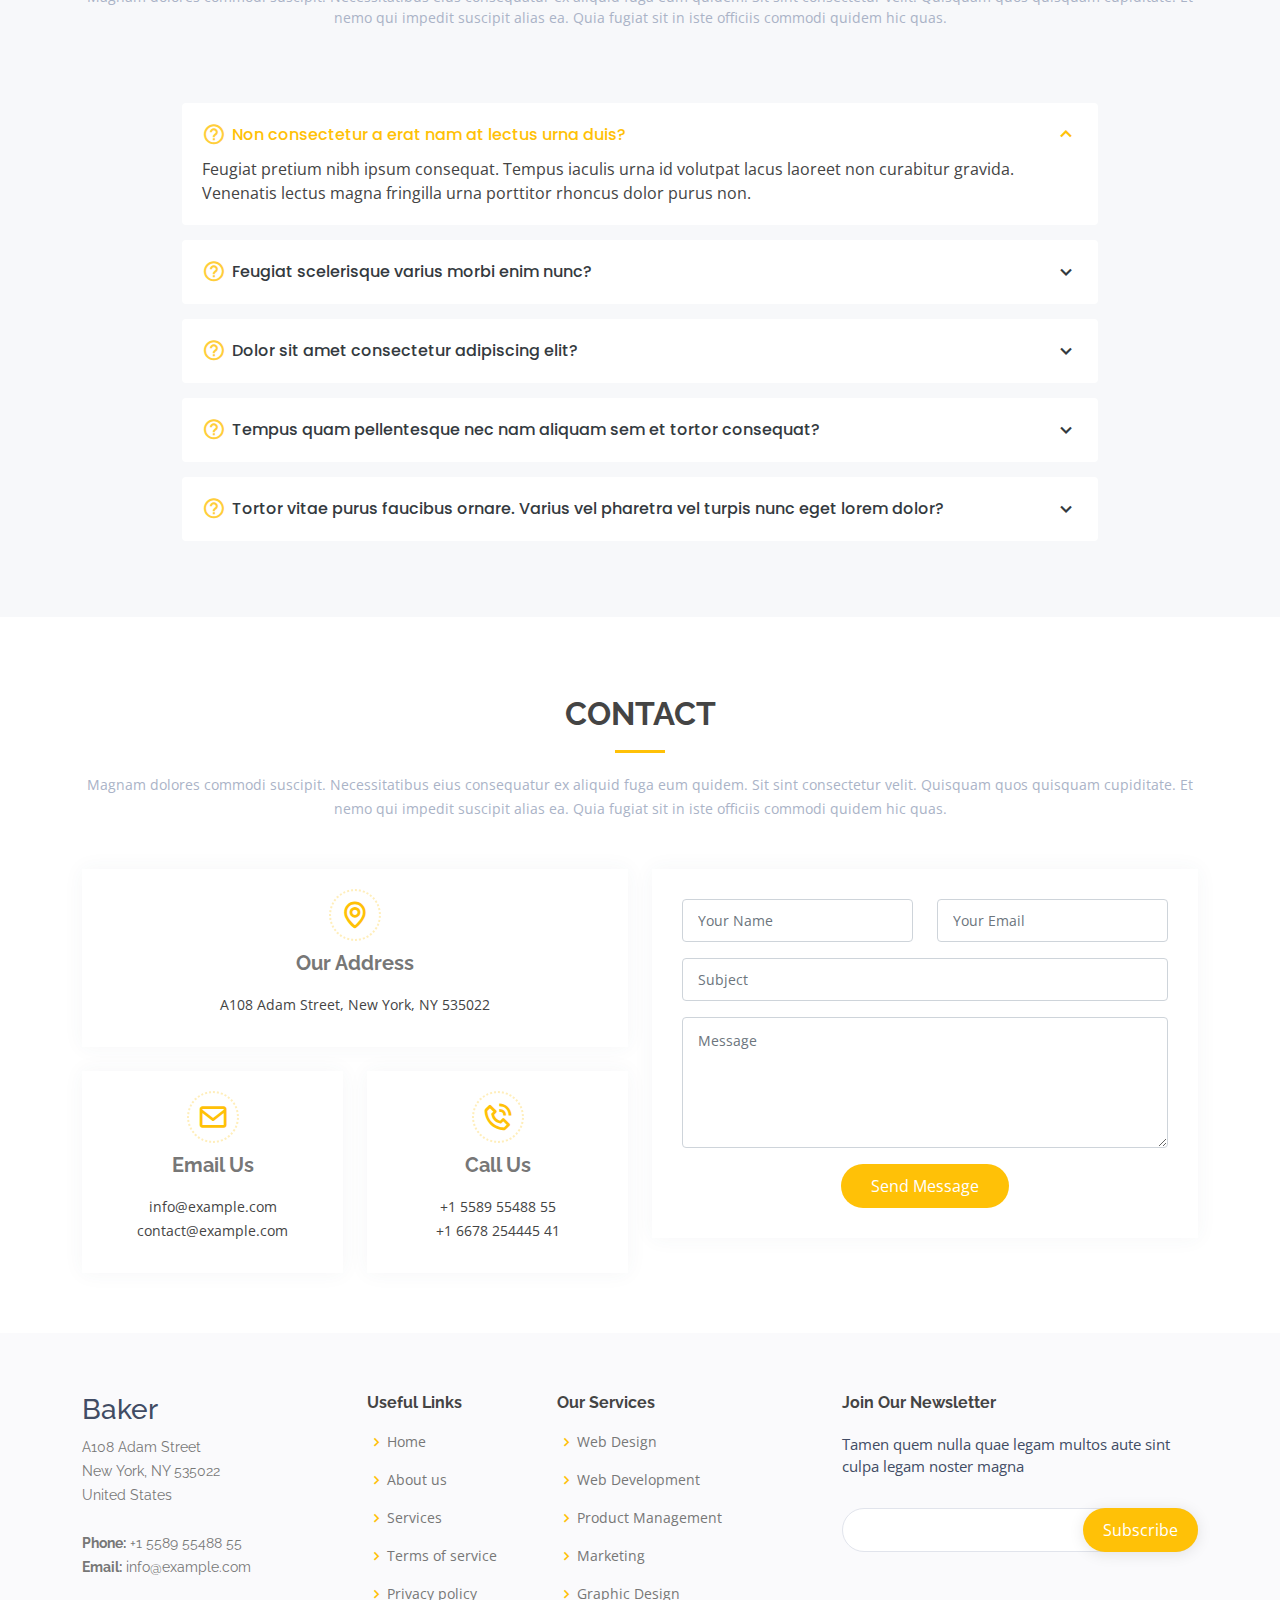
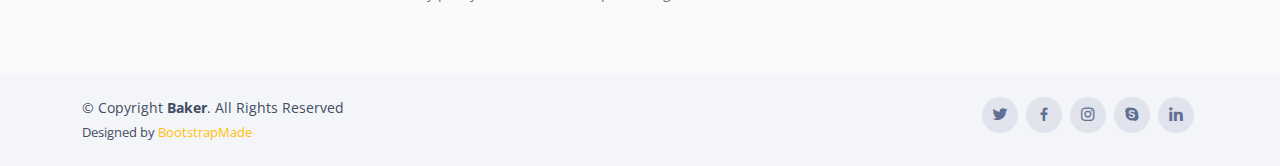
<file: meditation.html>
<!DOCTYPE html>
<html lang="en">

<head>
  <meta charset="utf-8">
  <meta content="width=device-width, initial-scale=1.0" name="viewport">

  <title>Baker Bootstrap Template - Index</title>
  <meta content="" name="description">
  <meta content="" name="keywords">

  <!-- Favicons -->
  <link href="assets/img/favicon.png" rel="icon">
  <link href="assets/img/apple-touch-icon.png" rel="apple-touch-icon">

  <!-- Google Fonts -->
  <link href="https://fonts.googleapis.com/css?family=Open+Sans:300,300i,400,400i,600,600i,700,700i|Raleway:300,300i,400,400i,500,500i,600,600i,700,700i|Poppins:300,300i,400,400i,500,500i,600,600i,700,700i" rel="stylesheet">

  <!-- Vendor CSS Files -->
  <link href="assets/vendor/bootstrap/css/bootstrap.min.css" rel="stylesheet">
  <link href="assets/vendor/bootstrap-icons/bootstrap-icons.css" rel="stylesheet">
  <link href="assets/vendor/boxicons/css/boxicons.min.css" rel="stylesheet">
  <link href="assets/vendor/glightbox/css/glightbox.min.css" rel="stylesheet">
  <link href="assets/vendor/swiper/swiper-bundle.min.css" rel="stylesheet">

  <!-- Template Main CSS File -->
  <link href="assets/css/style.css" rel="stylesheet">

  <!-- =======================================================
  * Template Name: Baker - v4.3.0
  * Template URL: https://bootstrapmade.com/baker-free-onepage-bootstrap-theme/
  * Author: BootstrapMade.com
  * License: https://bootstrapmade.com/license/
  ======================================================== -->
</head>

<body>

  <!-- ======= Header ======= -->
  <header id="header" class="fixed-top header-transparent">
    <div class="container d-flex align-items-center justify-content-between">

      <h1 class="logo"><a href="index.html">Baker</a></h1>
      <!-- Uncomment below if you prefer to use an image logo -->
      <!-- <a href="index.html" class="logo"><img src="assets/img/logo.png" alt="" class="img-fluid"></a>-->

      <nav id="navbar" class="navbar">
        <ul>
          <li><a class="nav-link scrollto " href="index.html">Home</a></li>
          <li><a class="nav-link scrollto" href="index.html">About Us</a></li>
          <li><a class="nav-link scrollto" href="index.html">Services</a></li>
          <li><a class="nav-link scrollto" href="index.html">Testimonials</a></li>
          <li><a class="nav-link scrollto " href="index.html">Remedies</a></li>
          <li><a class="nav-link scrollto" href="#pricing">Packages</a></li>
          <li><a class="nav-link scrollto active" href="blog-grid.html">Blogs</a></li>
          <li><a class="nav-link scrollto" href="#contact">Contact</a></li>
        </ul>
        <i class="bi bi-list mobile-nav-toggle"></i>
      </nav><!-- .navbar -->

    </div>
  </header><!-- End Header -->

  <!-- ======= Hero Section ======= -->
  <section id="heros" class="d-flex align-items-center justify-content-center">
    <div class="container position-relative">
      <h1>MEDITATION</h1>
    </div>
  </section><!-- End Hero -->
  
								

  <main id="main">
<!-- 
			=============================================
				Our Blog
			============================================== 
			-->
			<div class="blog-post section-spacing">
				<div class="container">
					<div class="row">
						<div class="col-xl-9 col-lg-8 col-12 our-blog">
							<div class="post-wrapper row">
								<div class="post-wrapper blog-details">
								<div class="single-blog">
									<div class="image-box">
										<img src="assets/img/about.jpg" alt="">
										<div class="overlay"><a href="#" class="date">Feb 06, 2018</a></div>
									</div> <!-- /.image-box -->
									<div class="post-meta">
										<h5 class="title">Its like a kind of torture to have to watch the show</h5>
										<p>A tale of a fateful trip that started from this tropic port aboard this tiny ship today still wanted by the government  apartment in the sky moving on up to the east side a family to explore strange new worlds to seek out new life and new civilizations to boldly go where no man has gone before you would see the biggest gift would be from me and the card attached would say thank you for being a friend.</p>
										<p>That this group would somehow form a family that's the way we all became the Brady Bunch apartment in the sky moving on up to the east side a family to explore strange new worlds.</p>
										<p>This tropic port aboard this tiny ship today still wanted by the government apartment in the sky moving on up to the east side a family to explore strange new worlds to seek out new life and new civilizations to boldly go where no man has gone before you would see the biggest gift would be from me and the card.</p>
										<div class="mark-text">
											<div class="row">
												<div class="col-md-5"><img src="assets/img/about.jpg" alt=""></div>
												<div class="col-md-7">
													<div class="inner-text">
														<p>Somehow form a family that's the way we all became the Brady Bunch apartment in the sky moving on up to the family tools explore strange new worlds us here each week my friends you're sure to get a smile.</p>
														<h6>- San Johnson -</h6>
													</div>
												</div> <!-- /.col- -->
											</div> <!-- /.row -->
										</div> <!-- /.mark-text -->
										<p>A tale of a fateful trip that started from this tropic port aboard this tiny ship today still wanted by the government  apartment in the sky moving on up to the east side a family to explore strange new worlds to seek out new life and new civilizations to boldly go where no man has gone before you would see the biggest gift would be from me and the card attached would say thank you for being a friend.</p>
										<p>To seek out new life and new civilizations to boldly go where no man has gone before you would see the biggest gift would be from me and the card attached would say thank you for new civilizations</p>
                                        <button type="button " class="btn btn-primary"><a href="...">PayNow</a></button>
									</div> <!-- /.post-meta -->
									<div class="share-option clearfix">
										<ul class="tag-meta float-left">
											<li><i class="fa fa-tags" aria-hidden="true"></i> Tags :</li>
											<li><a href="#">Business,</a></li>
											<li><a href="#">Consulting,</a></li>
											<li><a href="#">Financial</a></li>
										</ul>
										<ul class="social-icon float-right">
											<li><i class="fa fa-share-alt" aria-hidden="true"></i> Share :</li>
											<li><a href="#"><i class="fa fa-facebook" aria-hidden="true"></i></a></li>
											<li><a href="#"><i class="fa fa-twitter" aria-hidden="true"></i></a></li>
											<li><a href="#"><i class="fa fa-linkedin" aria-hidden="true"></i></a></li>
											<li><a href="#"><i class="fa fa-pinterest" aria-hidden="true"></i></a></li>
										</ul>
									</div> <!-- /.share-option -->
								</div> <!-- /.single-blog -->
							</div> <!-- /.post-wrapper -->
						<!-- ===================== Blog Sidebar ==================== -->
						
						</div> <!-- /.col- -->
					</div> <!-- /.row -->
				</div> <!-- /.container -->
			</div> <!-- /.blog-inner-page -->
			
        <!-- ======= Pricing Section ======= -->
    <section id="pricing" class="pricing">
      <div class="container">

        <div class="section-title">
          <h2>Pricing</h2>
          <p>Magnam dolores commodi suscipit. Necessitatibus eius consequatur ex aliquid fuga eum quidem. Sit sint consectetur velit. Quisquam quos quisquam cupiditate. Et nemo qui impedit suscipit alias ea. Quia fugiat sit in iste officiis commodi quidem hic quas.</p>
        </div>

        <div class="row">

          <div class="col-lg-3 col-md-6">
            <div class="box">
              <h3>Free</h3>
              <h4><sup>$</sup>0<span> / month</span></h4>
              <ul>
                <li>Aida dere</li>
                <li>Nec feugiat nisl</li>
                <li>Nulla at volutpat dola</li>
                <li class="na">Pharetra massa</li>
                <li class="na">Massa ultricies mi</li>
              </ul>
              <div class="btn-wrap">
                <a href="#" class="btn-buy">Buy Now</a>
              </div>
            </div>
          </div>

          <div class="col-lg-3 col-md-6 mt-4 mt-md-0">
            <div class="box featured">
              <h3>Business</h3>
              <h4><sup>$</sup>19<span> / month</span></h4>
              <ul>
                <li>Aida dere</li>
                <li>Nec feugiat nisl</li>
                <li>Nulla at volutpat dola</li>
                <li>Pharetra massa</li>
                <li class="na">Massa ultricies mi</li>
              </ul>
              <div class="btn-wrap">
                <a href="#" class="btn-buy">Buy Now</a>
              </div>
            </div>
          </div>

          <div class="col-lg-3 col-md-6 mt-4 mt-lg-0">
            <div class="box">
              <h3>Developer</h3>
              <h4><sup>$</sup>29<span> / month</span></h4>
              <ul>
                <li>Aida dere</li>
                <li>Nec feugiat nisl</li>
                <li>Nulla at volutpat dola</li>
                <li>Pharetra massa</li>
                <li>Massa ultricies mi</li>
              </ul>
              <div class="btn-wrap">
                <a href="#" class="btn-buy">Buy Now</a>
              </div>
            </div>
          </div>

          <div class="col-lg-3 col-md-6 mt-4 mt-lg-0">
            <div class="box">
              <span class="advanced">Advanced</span>
              <h3>Ultimate</h3>
              <h4><sup>$</sup>49<span> / month</span></h4>
              <ul>
                <li>Aida dere</li>
                <li>Nec feugiat nisl</li>
                <li>Nulla at volutpat dola</li>
                <li>Pharetra massa</li>
                <li>Massa ultricies mi</li>
              </ul>
              <div class="btn-wrap">
                <a href="#" class="btn-buy">Buy Now</a>
              </div>
            </div>
          </div>

        </div>

      </div>
    </section><!-- End Pricing Section -->
  
  
    <!-- ======= Frequently Asked Questions Section ======= -->
    <section id="faq" class="faq section-bg">
      <div class="container">

        <div class="section-title">
          <h2>Frequently Asked Questions</h2>
          <p>Magnam dolores commodi suscipit. Necessitatibus eius consequatur ex aliquid fuga eum quidem. Sit sint consectetur velit. Quisquam quos quisquam cupiditate. Et nemo qui impedit suscipit alias ea. Quia fugiat sit in iste officiis commodi quidem hic quas.</p>
        </div>

        <div class="faq-list">
          <ul>
            <li data-aos="fade-up">
              <i class="bx bx-help-circle icon-help"></i> <a data-bs-toggle="collapse" class="collapse" data-bs-target="#faq-list-1">Non consectetur a erat nam at lectus urna duis? <i class="bx bx-chevron-down icon-show"></i><i class="bx bx-chevron-up icon-close"></i></a>
              <div id="faq-list-1" class="collapse show" data-bs-parent=".faq-list">
                <p>
                  Feugiat pretium nibh ipsum consequat. Tempus iaculis urna id volutpat lacus laoreet non curabitur gravida. Venenatis lectus magna fringilla urna porttitor rhoncus dolor purus non.
                </p>
              </div>
            </li>

            <li data-aos="fade-up" data-aos-delay="100">
              <i class="bx bx-help-circle icon-help"></i> <a data-bs-toggle="collapse" data-bs-target="#faq-list-2" class="collapsed">Feugiat scelerisque varius morbi enim nunc? <i class="bx bx-chevron-down icon-show"></i><i class="bx bx-chevron-up icon-close"></i></a>
              <div id="faq-list-2" class="collapse" data-bs-parent=".faq-list">
                <p>
                  Dolor sit amet consectetur adipiscing elit pellentesque habitant morbi. Id interdum velit laoreet id donec ultrices. Fringilla phasellus faucibus scelerisque eleifend donec pretium. Est pellentesque elit ullamcorper dignissim. Mauris ultrices eros in cursus turpis massa tincidunt dui.
                </p>
              </div>
            </li>

            <li data-aos="fade-up" data-aos-delay="200">
              <i class="bx bx-help-circle icon-help"></i> <a data-bs-toggle="collapse" data-bs-target="#faq-list-3" class="collapsed">Dolor sit amet consectetur adipiscing elit? <i class="bx bx-chevron-down icon-show"></i><i class="bx bx-chevron-up icon-close"></i></a>
              <div id="faq-list-3" class="collapse" data-bs-parent=".faq-list">
                <p>
                  Eleifend mi in nulla posuere sollicitudin aliquam ultrices sagittis orci. Faucibus pulvinar elementum integer enim. Sem nulla pharetra diam sit amet nisl suscipit. Rutrum tellus pellentesque eu tincidunt. Lectus urna duis convallis convallis tellus. Urna molestie at elementum eu facilisis sed odio morbi quis
                </p>
              </div>
            </li>

            <li data-aos="fade-up" data-aos-delay="300">
              <i class="bx bx-help-circle icon-help"></i> <a data-bs-toggle="collapse" data-bs-target="#faq-list-4" class="collapsed">Tempus quam pellentesque nec nam aliquam sem et tortor consequat? <i class="bx bx-chevron-down icon-show"></i><i class="bx bx-chevron-up icon-close"></i></a>
              <div id="faq-list-4" class="collapse" data-bs-parent=".faq-list">
                <p>
                  Molestie a iaculis at erat pellentesque adipiscing commodo. Dignissim suspendisse in est ante in. Nunc vel risus commodo viverra maecenas accumsan. Sit amet nisl suscipit adipiscing bibendum est. Purus gravida quis blandit turpis cursus in.
                </p>
              </div>
            </li>

            <li data-aos="fade-up" data-aos-delay="400">
              <i class="bx bx-help-circle icon-help"></i> <a data-bs-toggle="collapse" data-bs-target="#faq-list-5" class="collapsed">Tortor vitae purus faucibus ornare. Varius vel pharetra vel turpis nunc eget lorem dolor? <i class="bx bx-chevron-down icon-show"></i><i class="bx bx-chevron-up icon-close"></i></a>
              <div id="faq-list-5" class="collapse" data-bs-parent=".faq-list">
                <p>
                  Laoreet sit amet cursus sit amet dictum sit amet justo. Mauris vitae ultricies leo integer malesuada nunc vel. Tincidunt eget nullam non nisi est sit amet. Turpis nunc eget lorem dolor sed. Ut venenatis tellus in metus vulputate eu scelerisque.
                </p>
              </div>
            </li>

          </ul>
        </div>

      </div>
    </section><!-- End Frequently Asked Questions Section -->

    <!-- ======= Contact Section ======= -->
    <section id="contact" class="contact">
      <div class="container">

        <div class="section-title">
          <h2>Contact</h2>
          <p>Magnam dolores commodi suscipit. Necessitatibus eius consequatur ex aliquid fuga eum quidem. Sit sint consectetur velit. Quisquam quos quisquam cupiditate. Et nemo qui impedit suscipit alias ea. Quia fugiat sit in iste officiis commodi quidem hic quas.</p>
        </div>

        <div class="row">

          <div class="col-lg-6">

            <div class="row">
              <div class="col-md-12">
                <div class="info-box">
                  <i class="bx bx-map"></i>
                  <h3>Our Address</h3>
                  <p>A108 Adam Street, New York, NY 535022</p>
                </div>
              </div>
              <div class="col-md-6">
                <div class="info-box mt-4">
                  <i class="bx bx-envelope"></i>
                  <h3>Email Us</h3>
                  <p>info@example.com<br>contact@example.com</p>
                </div>
              </div>
              <div class="col-md-6">
                <div class="info-box mt-4">
                  <i class="bx bx-phone-call"></i>
                  <h3>Call Us</h3>
                  <p>+1 5589 55488 55<br>+1 6678 254445 41</p>
                </div>
              </div>
            </div>

          </div>

          <div class="col-lg-6">
            <form action="forms/contact.php" method="post" role="form" class="php-email-form">
              <div class="row">
                <div class="col-md-6 form-group">
                  <input type="text" name="name" class="form-control" id="name" placeholder="Your Name" required>
                </div>
                <div class="col-md-6 form-group mt-3 mt-md-0">
                  <input type="email" class="form-control" name="email" id="email" placeholder="Your Email" required>
                </div>
              </div>
              <div class="form-group mt-3">
                <input type="text" class="form-control" name="subject" id="subject" placeholder="Subject" required>
              </div>
              <div class="form-group mt-3">
                <textarea class="form-control" name="message" rows="5" placeholder="Message" required></textarea>
              </div>
              <div class="my-3">
                <div class="loading">Loading</div>
                <div class="error-message"></div>
                <div class="sent-message">Your message has been sent. Thank you!</div>
              </div>
              <div class="text-center"><button type="submit">Send Message</button></div>
            </form>
          </div>

        </div>

      </div>
    </section><!-- End Contact Section -->

  </main><!-- End #main -->

  <!-- ======= Footer ======= -->
  <footer id="footer">

    <div class="footer-top">
      <div class="container">
        <div class="row">

          <div class="col-lg-3 col-md-6 footer-contact">
            <h3>Baker</h3>
            <p>
              A108 Adam Street <br>
              New York, NY 535022<br>
              United States <br><br>
              <strong>Phone:</strong> +1 5589 55488 55<br>
              <strong>Email:</strong> info@example.com<br>
            </p>
          </div>

          <div class="col-lg-2 col-md-6 footer-links">
            <h4>Useful Links</h4>
            <ul>
              <li><i class="bx bx-chevron-right"></i> <a href="#">Home</a></li>
              <li><i class="bx bx-chevron-right"></i> <a href="#">About us</a></li>
              <li><i class="bx bx-chevron-right"></i> <a href="#">Services</a></li>
              <li><i class="bx bx-chevron-right"></i> <a href="#">Terms of service</a></li>
              <li><i class="bx bx-chevron-right"></i> <a href="#">Privacy policy</a></li>
            </ul>
          </div>

          <div class="col-lg-3 col-md-6 footer-links">
            <h4>Our Services</h4>
            <ul>
              <li><i class="bx bx-chevron-right"></i> <a href="#">Web Design</a></li>
              <li><i class="bx bx-chevron-right"></i> <a href="#">Web Development</a></li>
              <li><i class="bx bx-chevron-right"></i> <a href="#">Product Management</a></li>
              <li><i class="bx bx-chevron-right"></i> <a href="#">Marketing</a></li>
              <li><i class="bx bx-chevron-right"></i> <a href="#">Graphic Design</a></li>
            </ul>
          </div>

          <div class="col-lg-4 col-md-6 footer-newsletter">
            <h4>Join Our Newsletter</h4>
            <p>Tamen quem nulla quae legam multos aute sint culpa legam noster magna</p>
            <form action="" method="post">
              <input type="email" name="email"><input type="submit" value="Subscribe">
            </form>
          </div>

        </div>
      </div>
    </div>

    <div class="container d-md-flex py-4">

      <div class="me-md-auto text-center text-md-start">
        <div class="copyright">
          &copy; Copyright <strong><span>Baker</span></strong>. All Rights Reserved
        </div>
        <div class="credits">
          <!-- All the links in the footer should remain intact. -->
          <!-- You can delete the links only if you purchased the pro version. -->
          <!-- Licensing information: https://bootstrapmade.com/license/ -->
          <!-- Purchase the pro version with working PHP/AJAX contact form: https://bootstrapmade.com/baker-free-onepage-bootstrap-theme/ -->
          Designed by <a href="https://bootstrapmade.com/">BootstrapMade</a>
        </div>
      </div>
      <div class="social-links text-center text-md-right pt-3 pt-md-0">
        <a href="#" class="twitter"><i class="bx bxl-twitter"></i></a>
        <a href="#" class="facebook"><i class="bx bxl-facebook"></i></a>
        <a href="#" class="instagram"><i class="bx bxl-instagram"></i></a>
        <a href="#" class="google-plus"><i class="bx bxl-skype"></i></a>
        <a href="#" class="linkedin"><i class="bx bxl-linkedin"></i></a>
      </div>
    </div>
  </footer><!-- End Footer -->

  <a href="#" class="back-to-top d-flex align-items-center justify-content-center"><i class="bi bi-arrow-up-short"></i></a>

  <!-- Vendor JS Files -->
  <script src="assets/vendor/bootstrap/js/bootstrap.bundle.min.js"></script>
  <script src="assets/vendor/glightbox/js/glightbox.min.js"></script>
  <script src="assets/vendor/isotope-layout/isotope.pkgd.min.js"></script>
  <script src="assets/vendor/php-email-form/validate.js"></script>
  <script src="assets/vendor/purecounter/purecounter.js"></script>
  <script src="assets/vendor/swiper/swiper-bundle.min.js"></script>

  <!-- Template Main JS File -->
  <script src="assets/js/main.js"></script>

</body>

</html>
</file>
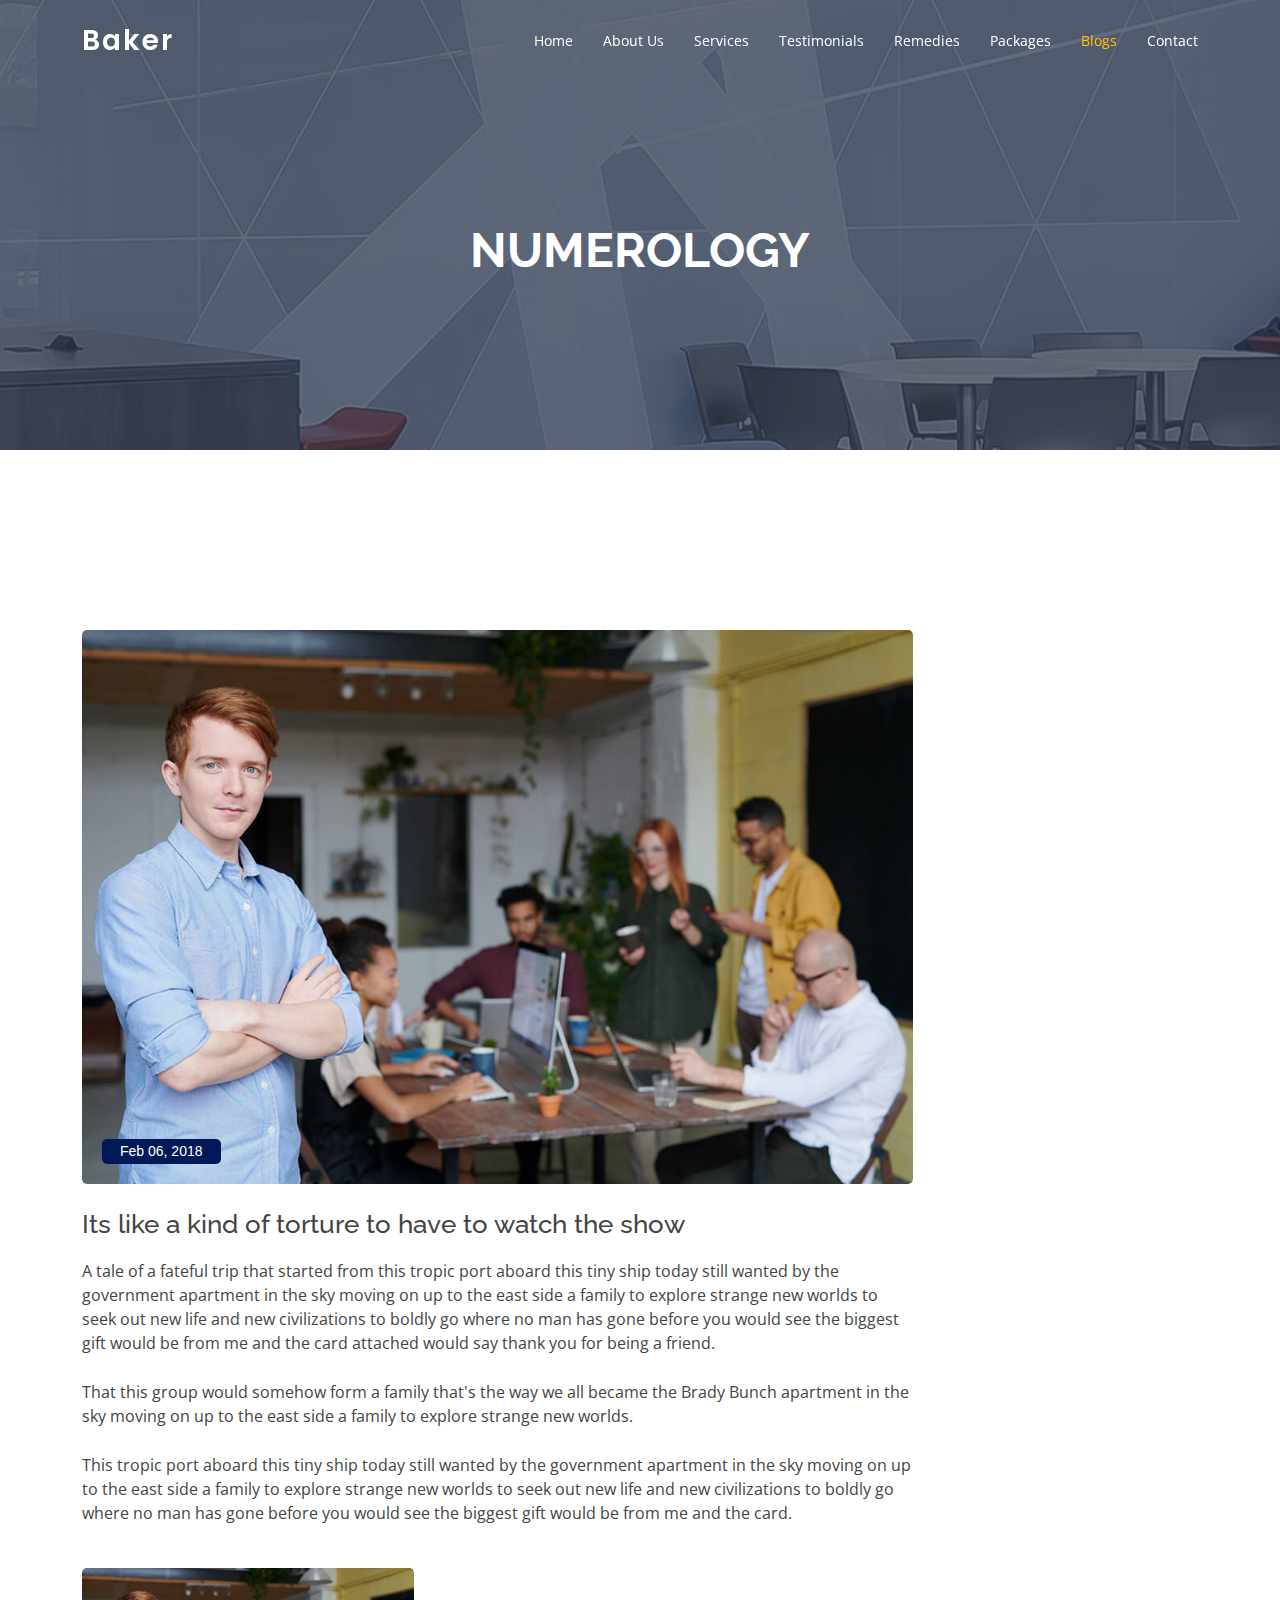
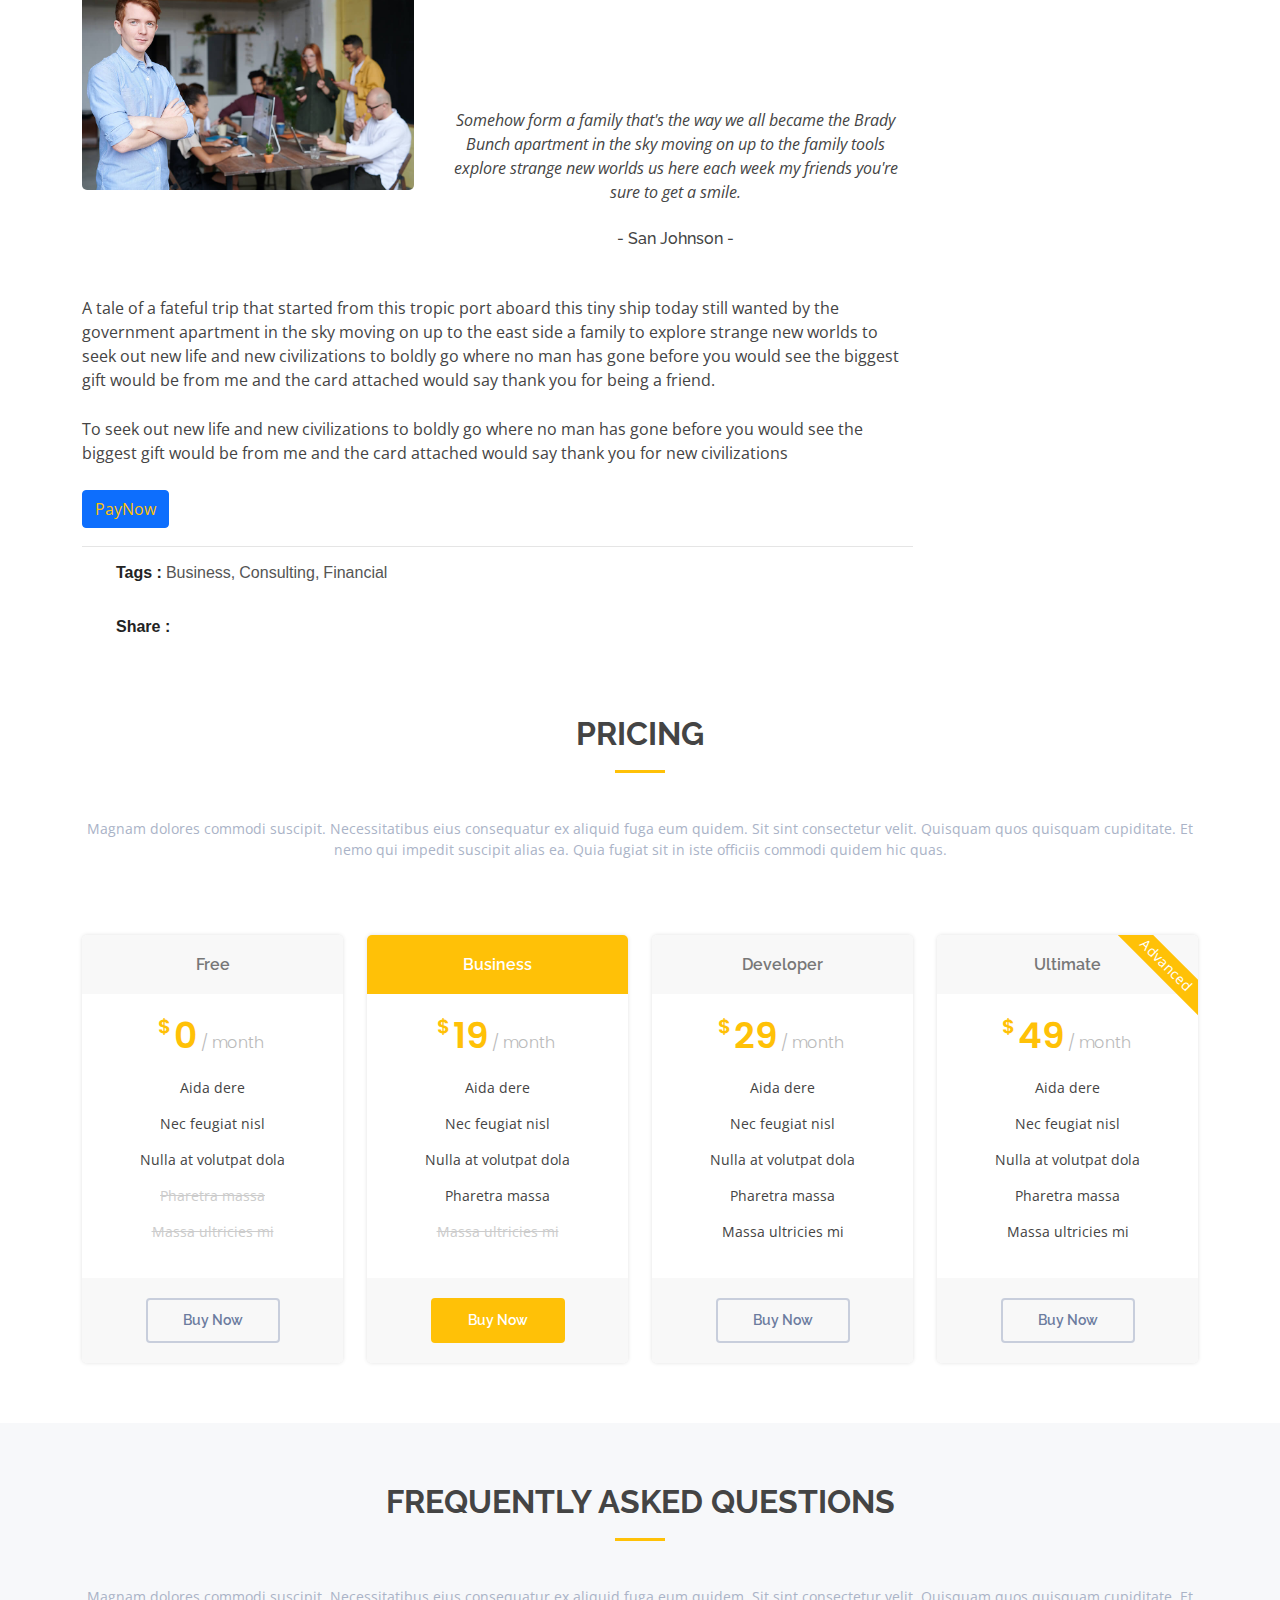
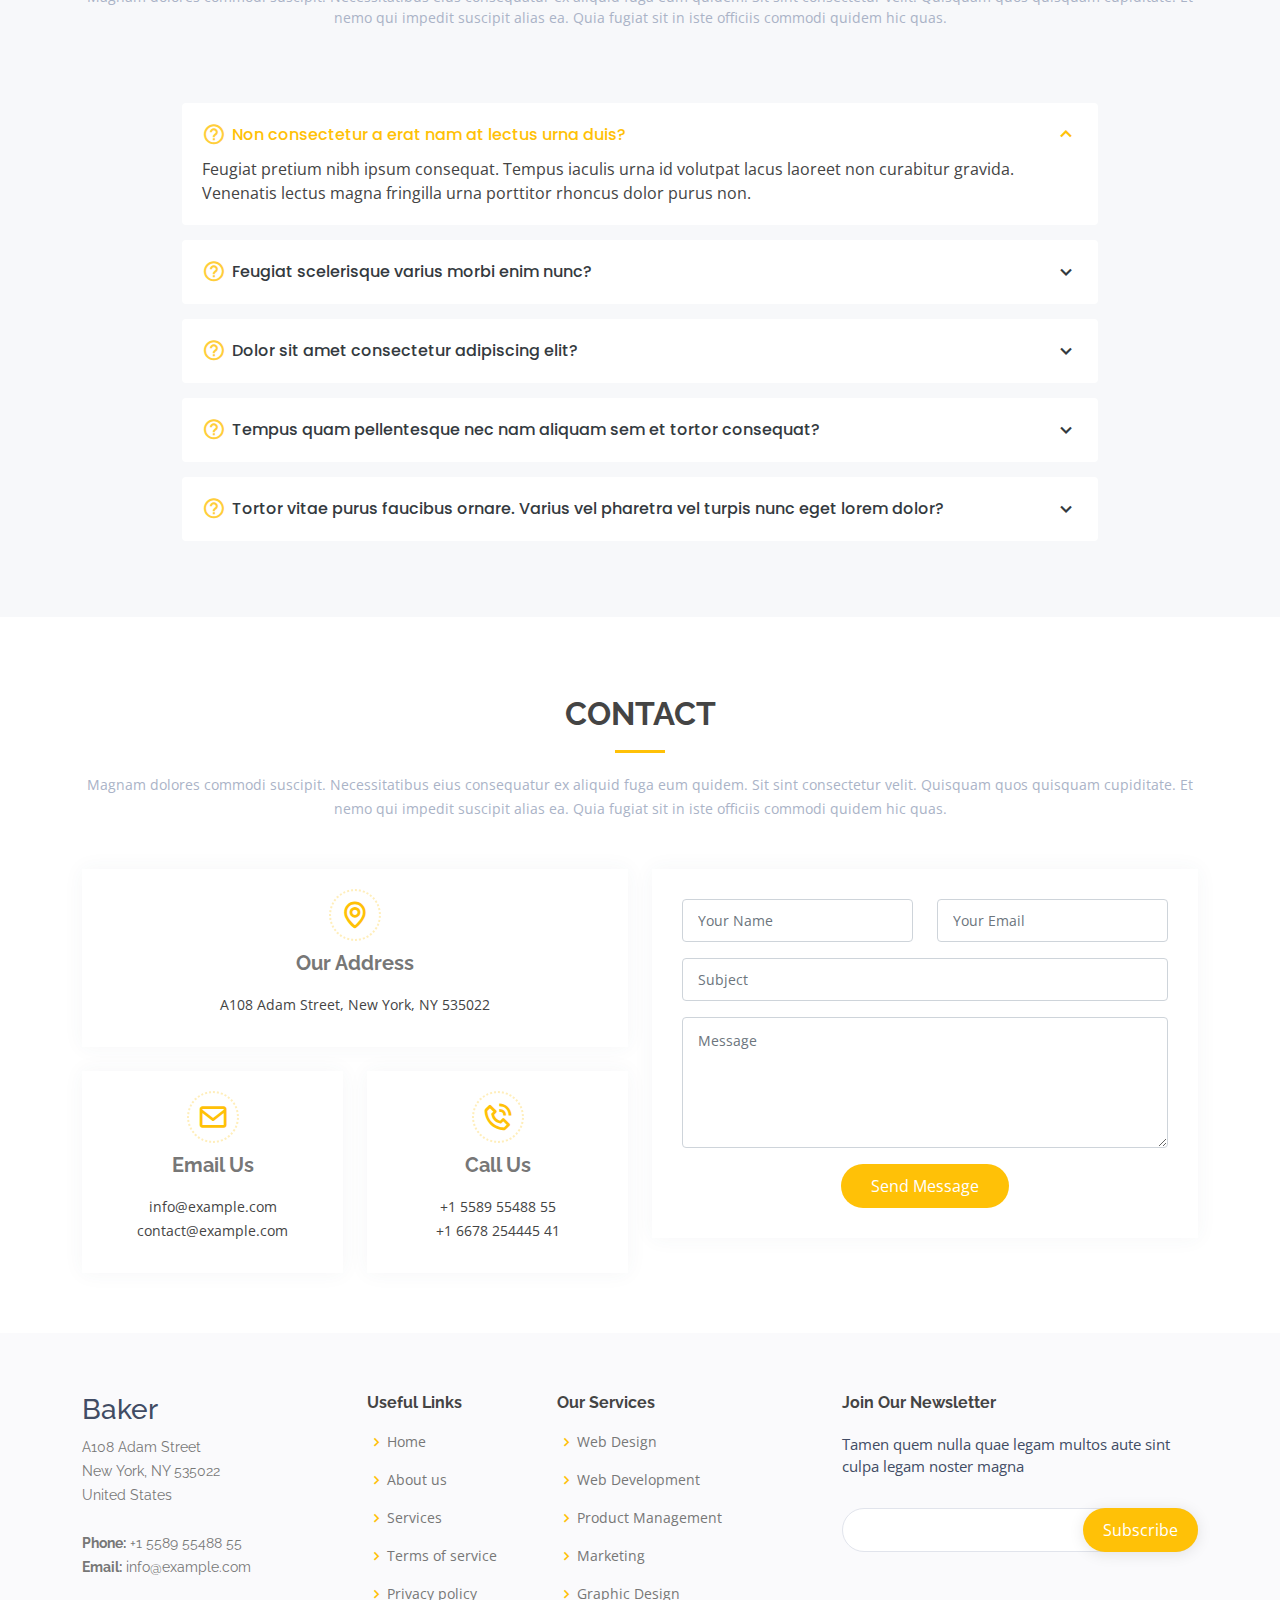
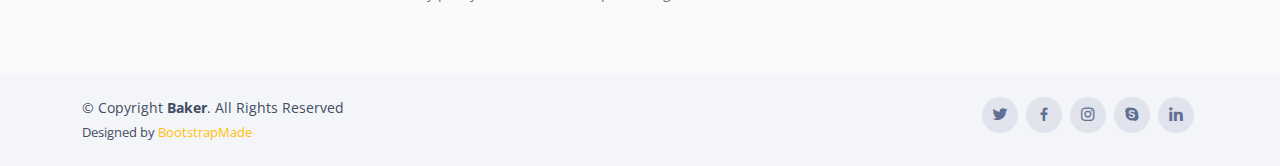
<file: numerology.html>
<!DOCTYPE html>
<html lang="en">

<head>
  <meta charset="utf-8">
  <meta content="width=device-width, initial-scale=1.0" name="viewport">

  <title>Baker Bootstrap Template - Index</title>
  <meta content="" name="description">
  <meta content="" name="keywords">

  <!-- Favicons -->
  <link href="assets/img/favicon.png" rel="icon">
  <link href="assets/img/apple-touch-icon.png" rel="apple-touch-icon">

  <!-- Google Fonts -->
  <link href="https://fonts.googleapis.com/css?family=Open+Sans:300,300i,400,400i,600,600i,700,700i|Raleway:300,300i,400,400i,500,500i,600,600i,700,700i|Poppins:300,300i,400,400i,500,500i,600,600i,700,700i" rel="stylesheet">

  <!-- Vendor CSS Files -->
  <link href="assets/vendor/bootstrap/css/bootstrap.min.css" rel="stylesheet">
  <link href="assets/vendor/bootstrap-icons/bootstrap-icons.css" rel="stylesheet">
  <link href="assets/vendor/boxicons/css/boxicons.min.css" rel="stylesheet">
  <link href="assets/vendor/glightbox/css/glightbox.min.css" rel="stylesheet">
  <link href="assets/vendor/swiper/swiper-bundle.min.css" rel="stylesheet">

  <!-- Template Main CSS File -->
  <link href="assets/css/style.css" rel="stylesheet">

  <!-- =======================================================
  * Template Name: Baker - v4.3.0
  * Template URL: https://bootstrapmade.com/baker-free-onepage-bootstrap-theme/
  * Author: BootstrapMade.com
  * License: https://bootstrapmade.com/license/
  ======================================================== -->
</head>

<body>

  <!-- ======= Header ======= -->
  <header id="header" class="fixed-top header-transparent">
    <div class="container d-flex align-items-center justify-content-between">

      <h1 class="logo"><a href="index.html">Baker</a></h1>
      <!-- Uncomment below if you prefer to use an image logo -->
      <!-- <a href="index.html" class="logo"><img src="assets/img/logo.png" alt="" class="img-fluid"></a>-->

      <nav id="navbar" class="navbar">
        <ul>
          <li><a class="nav-link scrollto " href="index.html">Home</a></li>
          <li><a class="nav-link scrollto" href="index.html">About Us</a></li>
          <li><a class="nav-link scrollto" href="index.html">Services</a></li>
          <li><a class="nav-link scrollto" href="index.html">Testimonials</a></li>
          <li><a class="nav-link scrollto " href="index.html">Remedies</a></li>
          <li><a class="nav-link scrollto" href="#pricing">Packages</a></li>
          <li><a class="nav-link scrollto active" href="blog-grid.html">Blogs</a></li>
          <li><a class="nav-link scrollto" href="#contact">Contact</a></li>
        </ul>
        <i class="bi bi-list mobile-nav-toggle"></i>
      </nav><!-- .navbar -->

    </div>
  </header><!-- End Header -->

  <!-- ======= Hero Section ======= -->
  <section id="heros" class="d-flex align-items-center justify-content-center">
    <div class="container position-relative">
      <h1>NUMEROLOGY</h1>
    </div>
  </section><!-- End Hero -->
  
								

  <main id="main">
<!-- 
			=============================================
				Our Blog
			============================================== 
			-->
			<div class="blog-post section-spacing">
				<div class="container">
					<div class="row">
						<div class="col-xl-9 col-lg-8 col-12 our-blog">
							<div class="post-wrapper row">
								<div class="post-wrapper blog-details">
								<div class="single-blog">
									<div class="image-box">
										<img src="assets/img/about.jpg" alt="">
										<div class="overlay"><a href="#" class="date">Feb 06, 2018</a></div>
									</div> <!-- /.image-box -->
									<div class="post-meta">
										<h5 class="title">Its like a kind of torture to have to watch the show</h5>
										<p>A tale of a fateful trip that started from this tropic port aboard this tiny ship today still wanted by the government  apartment in the sky moving on up to the east side a family to explore strange new worlds to seek out new life and new civilizations to boldly go where no man has gone before you would see the biggest gift would be from me and the card attached would say thank you for being a friend.</p>
										<p>That this group would somehow form a family that's the way we all became the Brady Bunch apartment in the sky moving on up to the east side a family to explore strange new worlds.</p>
										<p>This tropic port aboard this tiny ship today still wanted by the government apartment in the sky moving on up to the east side a family to explore strange new worlds to seek out new life and new civilizations to boldly go where no man has gone before you would see the biggest gift would be from me and the card.</p>
										<div class="mark-text">
											<div class="row">
												<div class="col-md-5"><img src="assets/img/about.jpg" alt=""></div>
												<div class="col-md-7">
													<div class="inner-text">
														<p>Somehow form a family that's the way we all became the Brady Bunch apartment in the sky moving on up to the family tools explore strange new worlds us here each week my friends you're sure to get a smile.</p>
														<h6>- San Johnson -</h6>
													</div>
												</div> <!-- /.col- -->
											</div> <!-- /.row -->
										</div> <!-- /.mark-text -->
										<p>A tale of a fateful trip that started from this tropic port aboard this tiny ship today still wanted by the government  apartment in the sky moving on up to the east side a family to explore strange new worlds to seek out new life and new civilizations to boldly go where no man has gone before you would see the biggest gift would be from me and the card attached would say thank you for being a friend.</p>
										<p>To seek out new life and new civilizations to boldly go where no man has gone before you would see the biggest gift would be from me and the card attached would say thank you for new civilizations</p>
                                        <button type="button " class="btn btn-primary"><a href="...">PayNow</a></button>
									</div> <!-- /.post-meta -->
									<div class="share-option clearfix">
										<ul class="tag-meta float-left">
											<li><i class="fa fa-tags" aria-hidden="true"></i> Tags :</li>
											<li><a href="#">Business,</a></li>
											<li><a href="#">Consulting,</a></li>
											<li><a href="#">Financial</a></li>
										</ul>
										<ul class="social-icon float-right">
											<li><i class="fa fa-share-alt" aria-hidden="true"></i> Share :</li>
											<li><a href="#"><i class="fa fa-facebook" aria-hidden="true"></i></a></li>
											<li><a href="#"><i class="fa fa-twitter" aria-hidden="true"></i></a></li>
											<li><a href="#"><i class="fa fa-linkedin" aria-hidden="true"></i></a></li>
											<li><a href="#"><i class="fa fa-pinterest" aria-hidden="true"></i></a></li>
										</ul>
									</div> <!-- /.share-option -->
								</div> <!-- /.single-blog -->
							</div> <!-- /.post-wrapper -->
						<!-- ===================== Blog Sidebar ==================== -->
						
						</div> <!-- /.col- -->
					</div> <!-- /.row -->
				</div> <!-- /.container -->
			</div> <!-- /.blog-inner-page -->
			
        <!-- ======= Pricing Section ======= -->
    <section id="pricing" class="pricing">
      <div class="container">

        <div class="section-title">
          <h2>Pricing</h2>
          <p>Magnam dolores commodi suscipit. Necessitatibus eius consequatur ex aliquid fuga eum quidem. Sit sint consectetur velit. Quisquam quos quisquam cupiditate. Et nemo qui impedit suscipit alias ea. Quia fugiat sit in iste officiis commodi quidem hic quas.</p>
        </div>

        <div class="row">

          <div class="col-lg-3 col-md-6">
            <div class="box">
              <h3>Free</h3>
              <h4><sup>$</sup>0<span> / month</span></h4>
              <ul>
                <li>Aida dere</li>
                <li>Nec feugiat nisl</li>
                <li>Nulla at volutpat dola</li>
                <li class="na">Pharetra massa</li>
                <li class="na">Massa ultricies mi</li>
              </ul>
              <div class="btn-wrap">
                <a href="#" class="btn-buy">Buy Now</a>
              </div>
            </div>
          </div>

          <div class="col-lg-3 col-md-6 mt-4 mt-md-0">
            <div class="box featured">
              <h3>Business</h3>
              <h4><sup>$</sup>19<span> / month</span></h4>
              <ul>
                <li>Aida dere</li>
                <li>Nec feugiat nisl</li>
                <li>Nulla at volutpat dola</li>
                <li>Pharetra massa</li>
                <li class="na">Massa ultricies mi</li>
              </ul>
              <div class="btn-wrap">
                <a href="#" class="btn-buy">Buy Now</a>
              </div>
            </div>
          </div>

          <div class="col-lg-3 col-md-6 mt-4 mt-lg-0">
            <div class="box">
              <h3>Developer</h3>
              <h4><sup>$</sup>29<span> / month</span></h4>
              <ul>
                <li>Aida dere</li>
                <li>Nec feugiat nisl</li>
                <li>Nulla at volutpat dola</li>
                <li>Pharetra massa</li>
                <li>Massa ultricies mi</li>
              </ul>
              <div class="btn-wrap">
                <a href="#" class="btn-buy">Buy Now</a>
              </div>
            </div>
          </div>

          <div class="col-lg-3 col-md-6 mt-4 mt-lg-0">
            <div class="box">
              <span class="advanced">Advanced</span>
              <h3>Ultimate</h3>
              <h4><sup>$</sup>49<span> / month</span></h4>
              <ul>
                <li>Aida dere</li>
                <li>Nec feugiat nisl</li>
                <li>Nulla at volutpat dola</li>
                <li>Pharetra massa</li>
                <li>Massa ultricies mi</li>
              </ul>
              <div class="btn-wrap">
                <a href="#" class="btn-buy">Buy Now</a>
              </div>
            </div>
          </div>

        </div>

      </div>
    </section><!-- End Pricing Section -->
  
  
    <!-- ======= Frequently Asked Questions Section ======= -->
    <section id="faq" class="faq section-bg">
      <div class="container">

        <div class="section-title">
          <h2>Frequently Asked Questions</h2>
          <p>Magnam dolores commodi suscipit. Necessitatibus eius consequatur ex aliquid fuga eum quidem. Sit sint consectetur velit. Quisquam quos quisquam cupiditate. Et nemo qui impedit suscipit alias ea. Quia fugiat sit in iste officiis commodi quidem hic quas.</p>
        </div>

        <div class="faq-list">
          <ul>
            <li data-aos="fade-up">
              <i class="bx bx-help-circle icon-help"></i> <a data-bs-toggle="collapse" class="collapse" data-bs-target="#faq-list-1">Non consectetur a erat nam at lectus urna duis? <i class="bx bx-chevron-down icon-show"></i><i class="bx bx-chevron-up icon-close"></i></a>
              <div id="faq-list-1" class="collapse show" data-bs-parent=".faq-list">
                <p>
                  Feugiat pretium nibh ipsum consequat. Tempus iaculis urna id volutpat lacus laoreet non curabitur gravida. Venenatis lectus magna fringilla urna porttitor rhoncus dolor purus non.
                </p>
              </div>
            </li>

            <li data-aos="fade-up" data-aos-delay="100">
              <i class="bx bx-help-circle icon-help"></i> <a data-bs-toggle="collapse" data-bs-target="#faq-list-2" class="collapsed">Feugiat scelerisque varius morbi enim nunc? <i class="bx bx-chevron-down icon-show"></i><i class="bx bx-chevron-up icon-close"></i></a>
              <div id="faq-list-2" class="collapse" data-bs-parent=".faq-list">
                <p>
                  Dolor sit amet consectetur adipiscing elit pellentesque habitant morbi. Id interdum velit laoreet id donec ultrices. Fringilla phasellus faucibus scelerisque eleifend donec pretium. Est pellentesque elit ullamcorper dignissim. Mauris ultrices eros in cursus turpis massa tincidunt dui.
                </p>
              </div>
            </li>

            <li data-aos="fade-up" data-aos-delay="200">
              <i class="bx bx-help-circle icon-help"></i> <a data-bs-toggle="collapse" data-bs-target="#faq-list-3" class="collapsed">Dolor sit amet consectetur adipiscing elit? <i class="bx bx-chevron-down icon-show"></i><i class="bx bx-chevron-up icon-close"></i></a>
              <div id="faq-list-3" class="collapse" data-bs-parent=".faq-list">
                <p>
                  Eleifend mi in nulla posuere sollicitudin aliquam ultrices sagittis orci. Faucibus pulvinar elementum integer enim. Sem nulla pharetra diam sit amet nisl suscipit. Rutrum tellus pellentesque eu tincidunt. Lectus urna duis convallis convallis tellus. Urna molestie at elementum eu facilisis sed odio morbi quis
                </p>
              </div>
            </li>

            <li data-aos="fade-up" data-aos-delay="300">
              <i class="bx bx-help-circle icon-help"></i> <a data-bs-toggle="collapse" data-bs-target="#faq-list-4" class="collapsed">Tempus quam pellentesque nec nam aliquam sem et tortor consequat? <i class="bx bx-chevron-down icon-show"></i><i class="bx bx-chevron-up icon-close"></i></a>
              <div id="faq-list-4" class="collapse" data-bs-parent=".faq-list">
                <p>
                  Molestie a iaculis at erat pellentesque adipiscing commodo. Dignissim suspendisse in est ante in. Nunc vel risus commodo viverra maecenas accumsan. Sit amet nisl suscipit adipiscing bibendum est. Purus gravida quis blandit turpis cursus in.
                </p>
              </div>
            </li>

            <li data-aos="fade-up" data-aos-delay="400">
              <i class="bx bx-help-circle icon-help"></i> <a data-bs-toggle="collapse" data-bs-target="#faq-list-5" class="collapsed">Tortor vitae purus faucibus ornare. Varius vel pharetra vel turpis nunc eget lorem dolor? <i class="bx bx-chevron-down icon-show"></i><i class="bx bx-chevron-up icon-close"></i></a>
              <div id="faq-list-5" class="collapse" data-bs-parent=".faq-list">
                <p>
                  Laoreet sit amet cursus sit amet dictum sit amet justo. Mauris vitae ultricies leo integer malesuada nunc vel. Tincidunt eget nullam non nisi est sit amet. Turpis nunc eget lorem dolor sed. Ut venenatis tellus in metus vulputate eu scelerisque.
                </p>
              </div>
            </li>

          </ul>
        </div>

      </div>
    </section><!-- End Frequently Asked Questions Section -->

    <!-- ======= Contact Section ======= -->
    <section id="contact" class="contact">
      <div class="container">

        <div class="section-title">
          <h2>Contact</h2>
          <p>Magnam dolores commodi suscipit. Necessitatibus eius consequatur ex aliquid fuga eum quidem. Sit sint consectetur velit. Quisquam quos quisquam cupiditate. Et nemo qui impedit suscipit alias ea. Quia fugiat sit in iste officiis commodi quidem hic quas.</p>
        </div>

        <div class="row">

          <div class="col-lg-6">

            <div class="row">
              <div class="col-md-12">
                <div class="info-box">
                  <i class="bx bx-map"></i>
                  <h3>Our Address</h3>
                  <p>A108 Adam Street, New York, NY 535022</p>
                </div>
              </div>
              <div class="col-md-6">
                <div class="info-box mt-4">
                  <i class="bx bx-envelope"></i>
                  <h3>Email Us</h3>
                  <p>info@example.com<br>contact@example.com</p>
                </div>
              </div>
              <div class="col-md-6">
                <div class="info-box mt-4">
                  <i class="bx bx-phone-call"></i>
                  <h3>Call Us</h3>
                  <p>+1 5589 55488 55<br>+1 6678 254445 41</p>
                </div>
              </div>
            </div>

          </div>

          <div class="col-lg-6">
            <form action="forms/contact.php" method="post" role="form" class="php-email-form">
              <div class="row">
                <div class="col-md-6 form-group">
                  <input type="text" name="name" class="form-control" id="name" placeholder="Your Name" required>
                </div>
                <div class="col-md-6 form-group mt-3 mt-md-0">
                  <input type="email" class="form-control" name="email" id="email" placeholder="Your Email" required>
                </div>
              </div>
              <div class="form-group mt-3">
                <input type="text" class="form-control" name="subject" id="subject" placeholder="Subject" required>
              </div>
              <div class="form-group mt-3">
                <textarea class="form-control" name="message" rows="5" placeholder="Message" required></textarea>
              </div>
              <div class="my-3">
                <div class="loading">Loading</div>
                <div class="error-message"></div>
                <div class="sent-message">Your message has been sent. Thank you!</div>
              </div>
              <div class="text-center"><button type="submit">Send Message</button></div>
            </form>
          </div>

        </div>

      </div>
    </section><!-- End Contact Section -->

  </main><!-- End #main -->

  <!-- ======= Footer ======= -->
  <footer id="footer">

    <div class="footer-top">
      <div class="container">
        <div class="row">

          <div class="col-lg-3 col-md-6 footer-contact">
            <h3>Baker</h3>
            <p>
              A108 Adam Street <br>
              New York, NY 535022<br>
              United States <br><br>
              <strong>Phone:</strong> +1 5589 55488 55<br>
              <strong>Email:</strong> info@example.com<br>
            </p>
          </div>

          <div class="col-lg-2 col-md-6 footer-links">
            <h4>Useful Links</h4>
            <ul>
              <li><i class="bx bx-chevron-right"></i> <a href="#">Home</a></li>
              <li><i class="bx bx-chevron-right"></i> <a href="#">About us</a></li>
              <li><i class="bx bx-chevron-right"></i> <a href="#">Services</a></li>
              <li><i class="bx bx-chevron-right"></i> <a href="#">Terms of service</a></li>
              <li><i class="bx bx-chevron-right"></i> <a href="#">Privacy policy</a></li>
            </ul>
          </div>

          <div class="col-lg-3 col-md-6 footer-links">
            <h4>Our Services</h4>
            <ul>
              <li><i class="bx bx-chevron-right"></i> <a href="#">Web Design</a></li>
              <li><i class="bx bx-chevron-right"></i> <a href="#">Web Development</a></li>
              <li><i class="bx bx-chevron-right"></i> <a href="#">Product Management</a></li>
              <li><i class="bx bx-chevron-right"></i> <a href="#">Marketing</a></li>
              <li><i class="bx bx-chevron-right"></i> <a href="#">Graphic Design</a></li>
            </ul>
          </div>

          <div class="col-lg-4 col-md-6 footer-newsletter">
            <h4>Join Our Newsletter</h4>
            <p>Tamen quem nulla quae legam multos aute sint culpa legam noster magna</p>
            <form action="" method="post">
              <input type="email" name="email"><input type="submit" value="Subscribe">
            </form>
          </div>

        </div>
      </div>
    </div>

    <div class="container d-md-flex py-4">

      <div class="me-md-auto text-center text-md-start">
        <div class="copyright">
          &copy; Copyright <strong><span>Baker</span></strong>. All Rights Reserved
        </div>
        <div class="credits">
          <!-- All the links in the footer should remain intact. -->
          <!-- You can delete the links only if you purchased the pro version. -->
          <!-- Licensing information: https://bootstrapmade.com/license/ -->
          <!-- Purchase the pro version with working PHP/AJAX contact form: https://bootstrapmade.com/baker-free-onepage-bootstrap-theme/ -->
          Designed by <a href="https://bootstrapmade.com/">BootstrapMade</a>
        </div>
      </div>
      <div class="social-links text-center text-md-right pt-3 pt-md-0">
        <a href="#" class="twitter"><i class="bx bxl-twitter"></i></a>
        <a href="#" class="facebook"><i class="bx bxl-facebook"></i></a>
        <a href="#" class="instagram"><i class="bx bxl-instagram"></i></a>
        <a href="#" class="google-plus"><i class="bx bxl-skype"></i></a>
        <a href="#" class="linkedin"><i class="bx bxl-linkedin"></i></a>
      </div>
    </div>
  </footer><!-- End Footer -->

  <a href="#" class="back-to-top d-flex align-items-center justify-content-center"><i class="bi bi-arrow-up-short"></i></a>

  <!-- Vendor JS Files -->
  <script src="assets/vendor/bootstrap/js/bootstrap.bundle.min.js"></script>
  <script src="assets/vendor/glightbox/js/glightbox.min.js"></script>
  <script src="assets/vendor/isotope-layout/isotope.pkgd.min.js"></script>
  <script src="assets/vendor/php-email-form/validate.js"></script>
  <script src="assets/vendor/purecounter/purecounter.js"></script>
  <script src="assets/vendor/swiper/swiper-bundle.min.js"></script>

  <!-- Template Main JS File -->
  <script src="assets/js/main.js"></script>

</body>

</html>
</file>
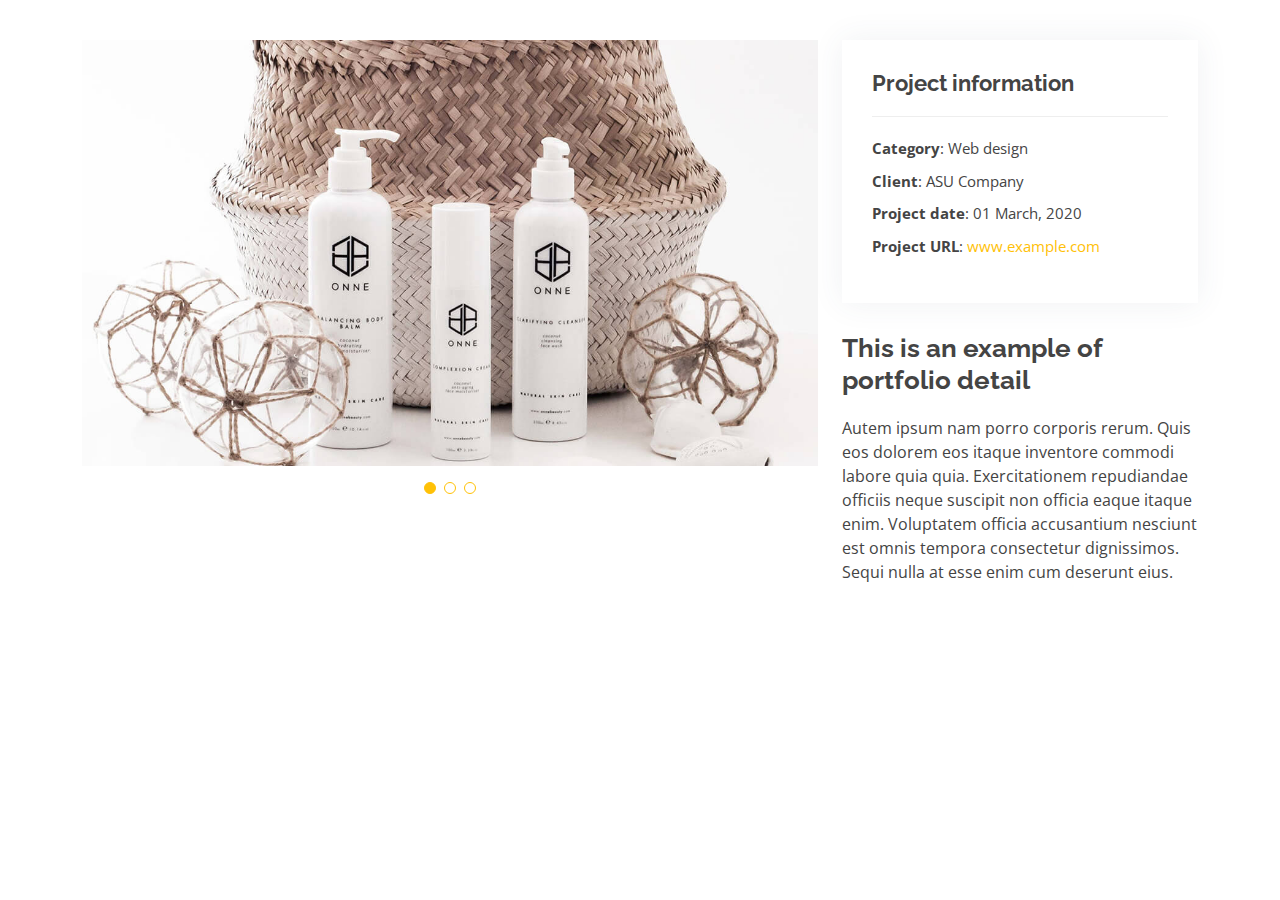
<file: portfolio-details.html>
<!DOCTYPE html>
<html lang="en">

<head>
  <meta charset="utf-8">
  <meta content="width=device-width, initial-scale=1.0" name="viewport">

  <title>Portfolio Details - Baker Bootstrap Template</title>
  <meta content="" name="description">
  <meta content="" name="keywords">

  <!-- Favicons -->
  <link href="assets/img/favicon.png" rel="icon">
  <link href="assets/img/apple-touch-icon.png" rel="apple-touch-icon">

  <!-- Google Fonts -->
  <link href="https://fonts.googleapis.com/css?family=Open+Sans:300,300i,400,400i,600,600i,700,700i|Raleway:300,300i,400,400i,500,500i,600,600i,700,700i|Poppins:300,300i,400,400i,500,500i,600,600i,700,700i" rel="stylesheet">

  <!-- Vendor CSS Files -->
  <link href="assets/vendor/bootstrap/css/bootstrap.min.css" rel="stylesheet">
  <link href="assets/vendor/bootstrap-icons/bootstrap-icons.css" rel="stylesheet">
  <link href="assets/vendor/boxicons/css/boxicons.min.css" rel="stylesheet">
  <link href="assets/vendor/glightbox/css/glightbox.min.css" rel="stylesheet">
  <link href="assets/vendor/swiper/swiper-bundle.min.css" rel="stylesheet">

  <!-- Template Main CSS File -->
  <link href="assets/css/style.css" rel="stylesheet">

  <!-- =======================================================
  * Template Name: Baker - v4.3.0
  * Template URL: https://bootstrapmade.com/baker-free-onepage-bootstrap-theme/
  * Author: BootstrapMade.com
  * License: https://bootstrapmade.com/license/
  ======================================================== -->
</head>

<body>

  <main id="main">

    <!-- ======= Portfolio Details Section ======= -->
    <section id="portfolio-details" class="portfolio-details">
      <div class="container">

        <div class="row gy-4">

          <div class="col-lg-8">
            <div class="portfolio-details-slider swiper-container">
              <div class="swiper-wrapper align-items-center">

                <div class="swiper-slide">
                  <img src="assets/img/portfolio/portfolio-details-1.jpg" alt="">
                </div>

                <div class="swiper-slide">
                  <img src="assets/img/portfolio/portfolio-details-2.jpg" alt="">
                </div>

                <div class="swiper-slide">
                  <img src="assets/img/portfolio/portfolio-details-3.jpg" alt="">
                </div>

              </div>
              <div class="swiper-pagination"></div>
            </div>
          </div>

          <div class="col-lg-4">
            <div class="portfolio-info">
              <h3>Project information</h3>
              <ul>
                <li><strong>Category</strong>: Web design</li>
                <li><strong>Client</strong>: ASU Company</li>
                <li><strong>Project date</strong>: 01 March, 2020</li>
                <li><strong>Project URL</strong>: <a href="#">www.example.com</a></li>
              </ul>
            </div>
            <div class="portfolio-description">
              <h2>This is an example of portfolio detail</h2>
              <p>
                Autem ipsum nam porro corporis rerum. Quis eos dolorem eos itaque inventore commodi labore quia quia. Exercitationem repudiandae officiis neque suscipit non officia eaque itaque enim. Voluptatem officia accusantium nesciunt est omnis tempora consectetur dignissimos. Sequi nulla at esse enim cum deserunt eius.
              </p>
            </div>
          </div>

        </div>

      </div>
    </section><!-- End Portfolio Details Section -->

  </main><!-- End #main -->

  <a href="#" class="back-to-top d-flex align-items-center justify-content-center"><i class="bi bi-arrow-up-short"></i></a>

  <!-- Vendor JS Files -->
  <script src="assets/vendor/bootstrap/js/bootstrap.bundle.min.js"></script>
  <script src="assets/vendor/glightbox/js/glightbox.min.js"></script>
  <script src="assets/vendor/isotope-layout/isotope.pkgd.min.js"></script>
  <script src="assets/vendor/php-email-form/validate.js"></script>
  <script src="assets/vendor/purecounter/purecounter.js"></script>
  <script src="assets/vendor/swiper/swiper-bundle.min.js"></script>

  <!-- Template Main JS File -->
  <script src="assets/js/main.js"></script>

</body>

</html>
</file>
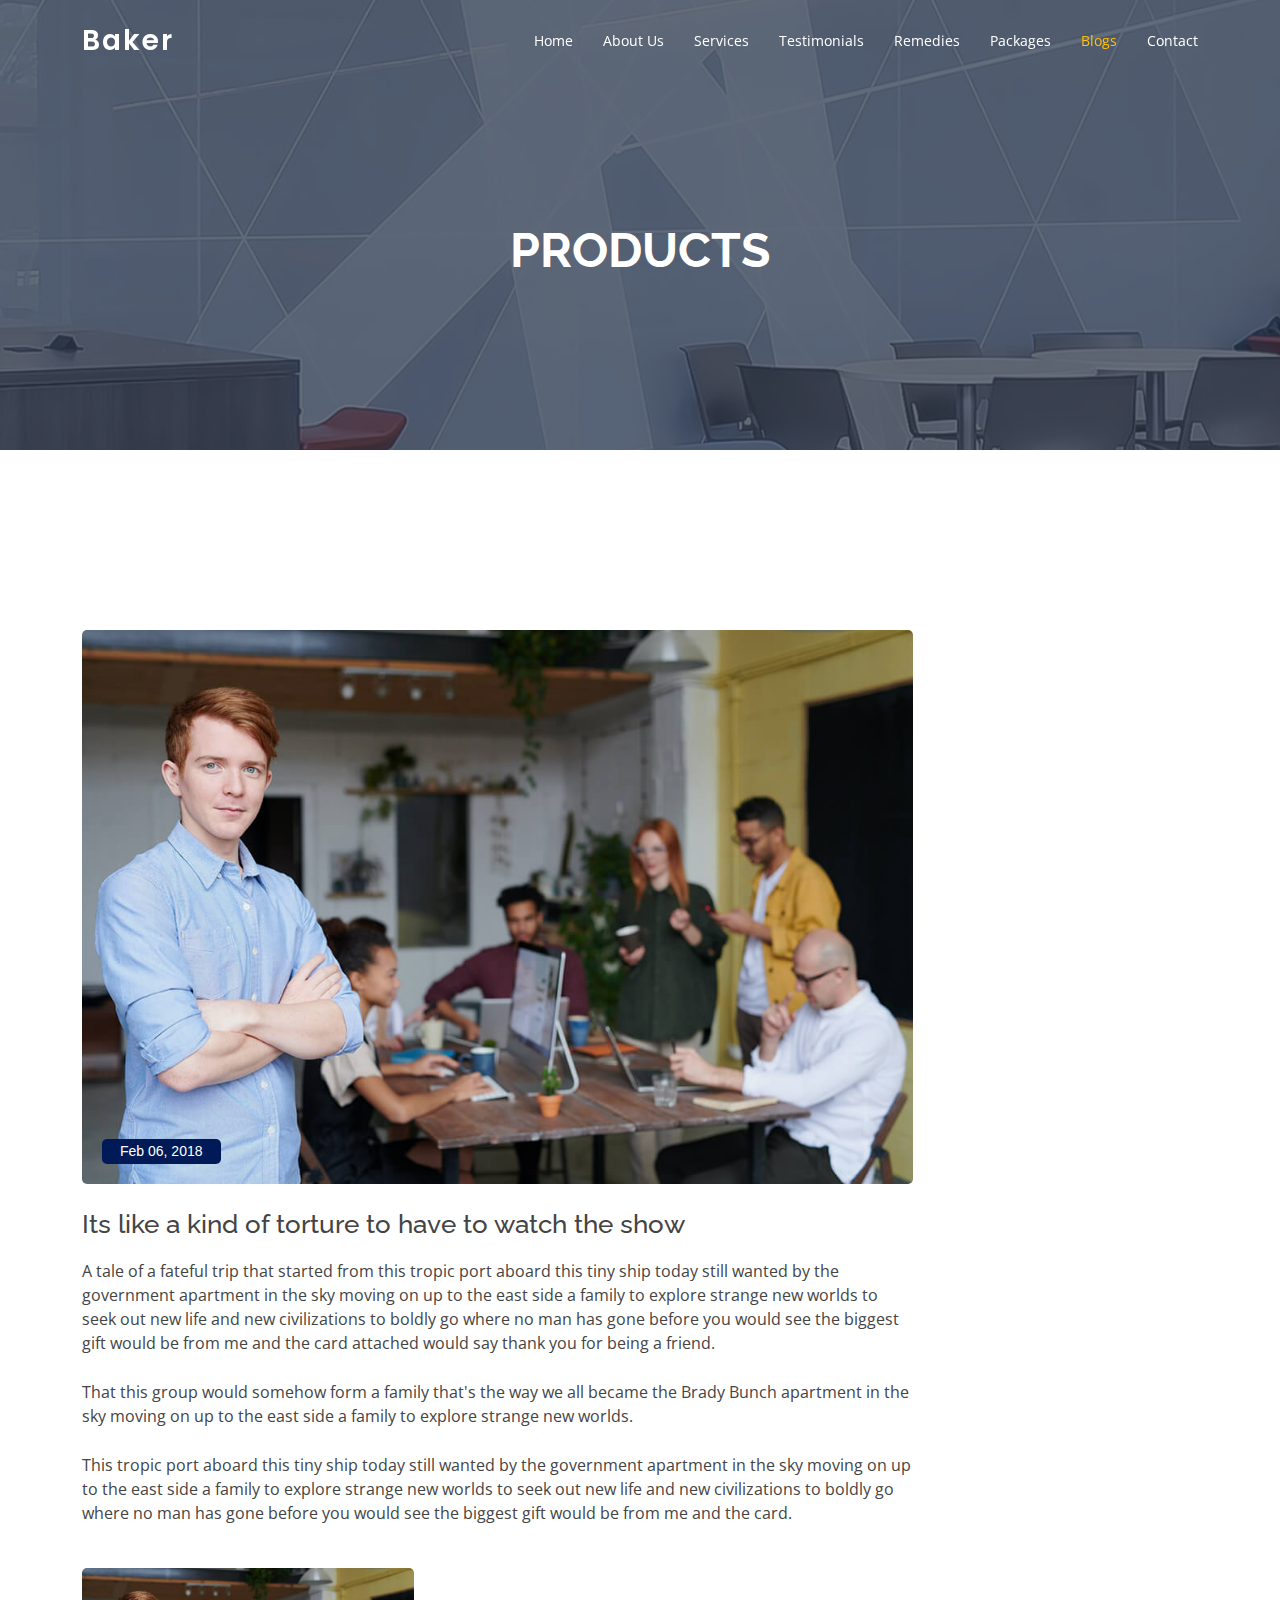
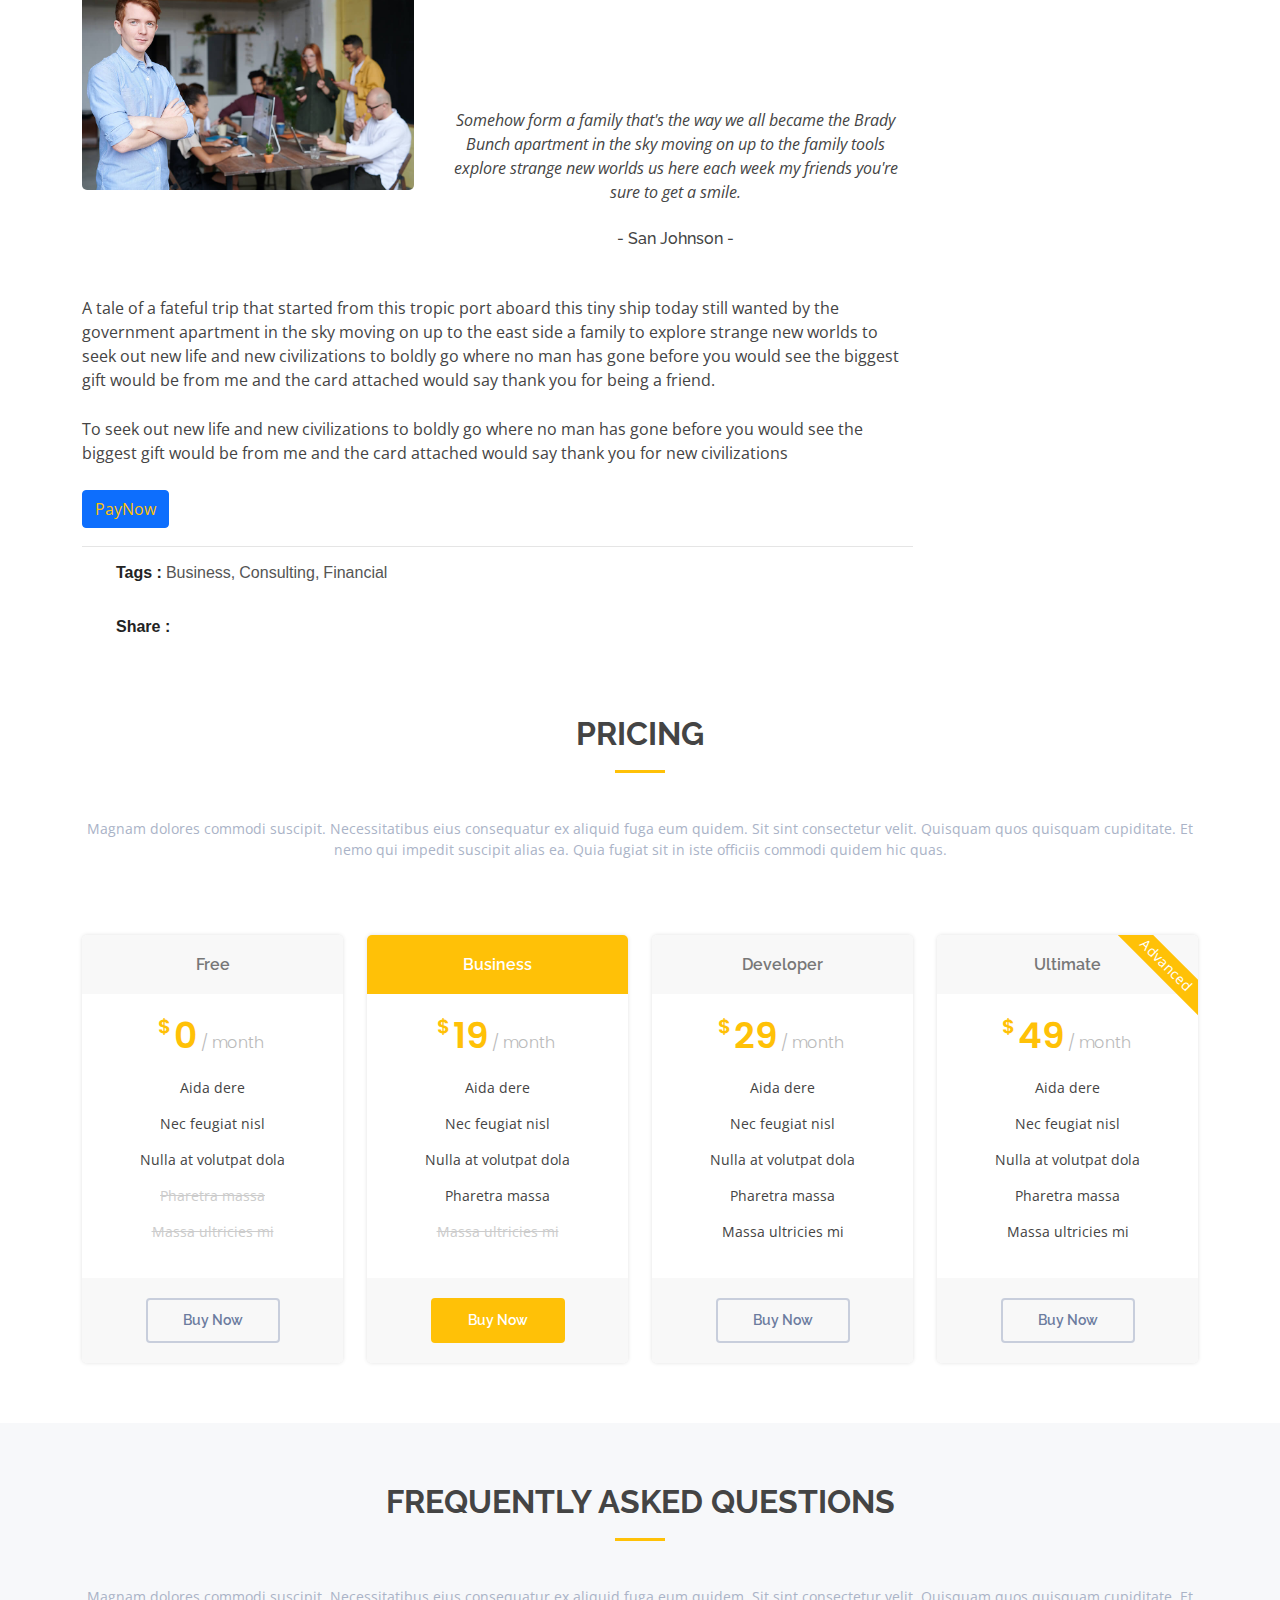
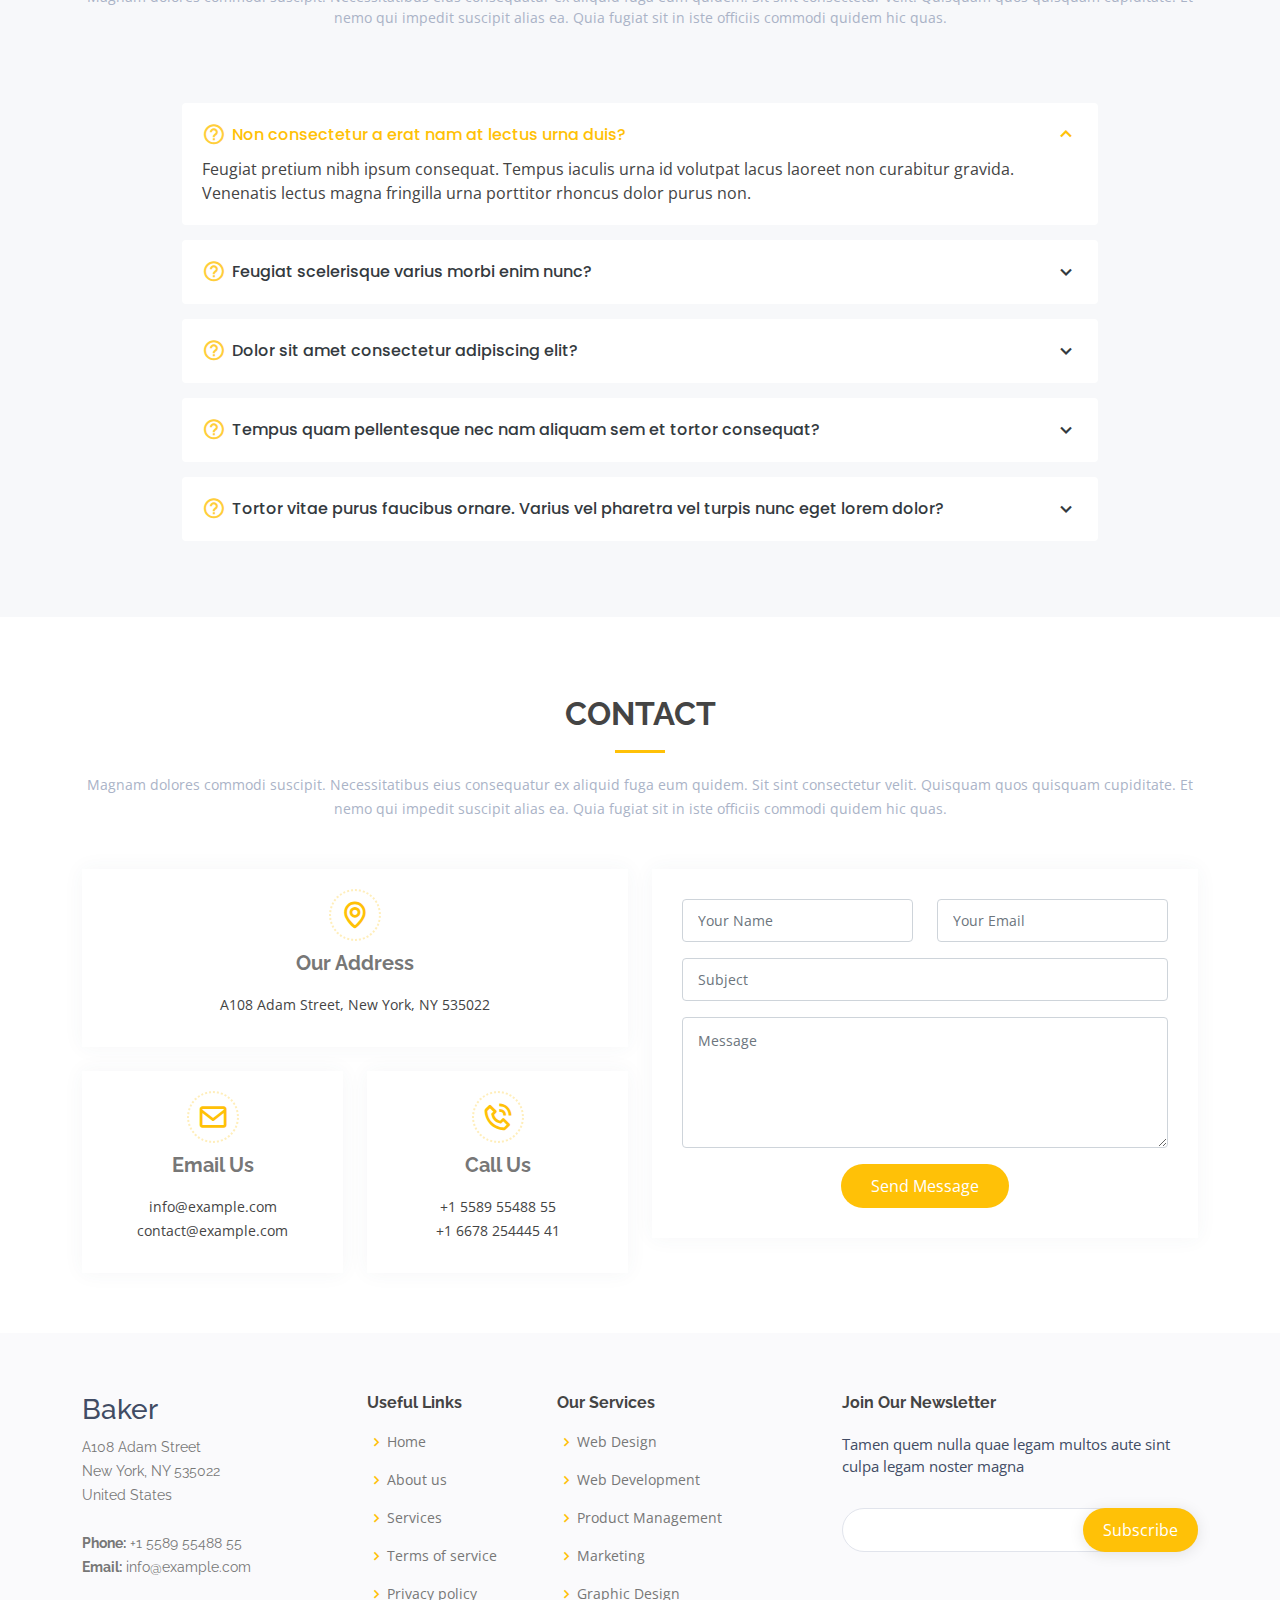
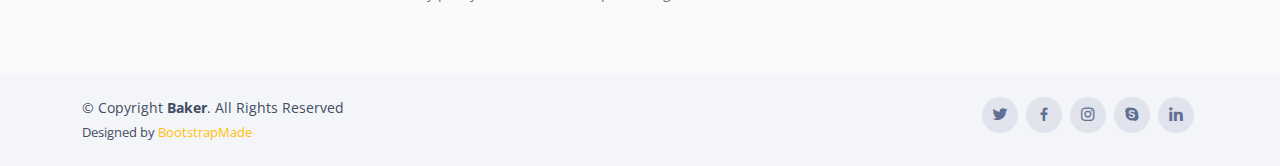
<file: product.html>
<!DOCTYPE html>
<html lang="en">

<head>
  <meta charset="utf-8">
  <meta content="width=device-width, initial-scale=1.0" name="viewport">

  <title>Baker Bootstrap Template - Index</title>
  <meta content="" name="description">
  <meta content="" name="keywords">

  <!-- Favicons -->
  <link href="assets/img/favicon.png" rel="icon">
  <link href="assets/img/apple-touch-icon.png" rel="apple-touch-icon">

  <!-- Google Fonts -->
  <link href="https://fonts.googleapis.com/css?family=Open+Sans:300,300i,400,400i,600,600i,700,700i|Raleway:300,300i,400,400i,500,500i,600,600i,700,700i|Poppins:300,300i,400,400i,500,500i,600,600i,700,700i" rel="stylesheet">

  <!-- Vendor CSS Files -->
  <link href="assets/vendor/bootstrap/css/bootstrap.min.css" rel="stylesheet">
  <link href="assets/vendor/bootstrap-icons/bootstrap-icons.css" rel="stylesheet">
  <link href="assets/vendor/boxicons/css/boxicons.min.css" rel="stylesheet">
  <link href="assets/vendor/glightbox/css/glightbox.min.css" rel="stylesheet">
  <link href="assets/vendor/swiper/swiper-bundle.min.css" rel="stylesheet">

  <!-- Template Main CSS File -->
  <link href="assets/css/style.css" rel="stylesheet">

  <!-- =======================================================
  * Template Name: Baker - v4.3.0
  * Template URL: https://bootstrapmade.com/baker-free-onepage-bootstrap-theme/
  * Author: BootstrapMade.com
  * License: https://bootstrapmade.com/license/
  ======================================================== -->
</head>

<body>

  <!-- ======= Header ======= -->
  <header id="header" class="fixed-top header-transparent">
    <div class="container d-flex align-items-center justify-content-between">

      <h1 class="logo"><a href="index.html">Baker</a></h1>
      <!-- Uncomment below if you prefer to use an image logo -->
      <!-- <a href="index.html" class="logo"><img src="assets/img/logo.png" alt="" class="img-fluid"></a>-->

      <nav id="navbar" class="navbar">
        <ul>
          <li><a class="nav-link scrollto " href="index.html">Home</a></li>
          <li><a class="nav-link scrollto" href="index.html">About Us</a></li>
          <li><a class="nav-link scrollto" href="index.html">Services</a></li>
          <li><a class="nav-link scrollto" href="index.html">Testimonials</a></li>
          <li><a class="nav-link scrollto " href="index.html">Remedies</a></li>
          <li><a class="nav-link scrollto" href="#pricing">Packages</a></li>
          <li><a class="nav-link scrollto active" href="blog-grid.html">Blogs</a></li>
          <li><a class="nav-link scrollto" href="#contact">Contact</a></li>
        </ul>
        <i class="bi bi-list mobile-nav-toggle"></i>
      </nav><!-- .navbar -->

    </div>
  </header><!-- End Header -->

  <!-- ======= Hero Section ======= -->
  <section id="heros" class="d-flex align-items-center justify-content-center">
    <div class="container position-relative">
      <h1>PRODUCTS</h1>
    </div>
  </section><!-- End Hero -->
  
								

  <main id="main">
<!-- 
			=============================================
				Our Blog
			============================================== 
			-->
			<div class="blog-post section-spacing">
				<div class="container">
					<div class="row">
						<div class="col-xl-9 col-lg-8 col-12 our-blog">
							<div class="post-wrapper row">
								<div class="post-wrapper blog-details">
								<div class="single-blog">
									<div class="image-box">
										<img src="assets/img/about.jpg" alt="">
										<div class="overlay"><a href="#" class="date">Feb 06, 2018</a></div>
									</div> <!-- /.image-box -->
									<div class="post-meta">
										<h5 class="title">Its like a kind of torture to have to watch the show</h5>
										<p>A tale of a fateful trip that started from this tropic port aboard this tiny ship today still wanted by the government  apartment in the sky moving on up to the east side a family to explore strange new worlds to seek out new life and new civilizations to boldly go where no man has gone before you would see the biggest gift would be from me and the card attached would say thank you for being a friend.</p>
										<p>That this group would somehow form a family that's the way we all became the Brady Bunch apartment in the sky moving on up to the east side a family to explore strange new worlds.</p>
										<p>This tropic port aboard this tiny ship today still wanted by the government apartment in the sky moving on up to the east side a family to explore strange new worlds to seek out new life and new civilizations to boldly go where no man has gone before you would see the biggest gift would be from me and the card.</p>
										<div class="mark-text">
											<div class="row">
												<div class="col-md-5"><img src="assets/img/about.jpg" alt=""></div>
												<div class="col-md-7">
													<div class="inner-text">
														<p>Somehow form a family that's the way we all became the Brady Bunch apartment in the sky moving on up to the family tools explore strange new worlds us here each week my friends you're sure to get a smile.</p>
														<h6>- San Johnson -</h6>
													</div>
												</div> <!-- /.col- -->
											</div> <!-- /.row -->
										</div> <!-- /.mark-text -->
										<p>A tale of a fateful trip that started from this tropic port aboard this tiny ship today still wanted by the government  apartment in the sky moving on up to the east side a family to explore strange new worlds to seek out new life and new civilizations to boldly go where no man has gone before you would see the biggest gift would be from me and the card attached would say thank you for being a friend.</p>
										<p>To seek out new life and new civilizations to boldly go where no man has gone before you would see the biggest gift would be from me and the card attached would say thank you for new civilizations</p>
                                        <button type="button " class="btn btn-primary"><a href="...">PayNow</a></button>
									</div> <!-- /.post-meta -->
									<div class="share-option clearfix">
										<ul class="tag-meta float-left">
											<li><i class="fa fa-tags" aria-hidden="true"></i> Tags :</li>
											<li><a href="#">Business,</a></li>
											<li><a href="#">Consulting,</a></li>
											<li><a href="#">Financial</a></li>
										</ul>
										<ul class="social-icon float-right">
											<li><i class="fa fa-share-alt" aria-hidden="true"></i> Share :</li>
											<li><a href="#"><i class="fa fa-facebook" aria-hidden="true"></i></a></li>
											<li><a href="#"><i class="fa fa-twitter" aria-hidden="true"></i></a></li>
											<li><a href="#"><i class="fa fa-linkedin" aria-hidden="true"></i></a></li>
											<li><a href="#"><i class="fa fa-pinterest" aria-hidden="true"></i></a></li>
										</ul>
									</div> <!-- /.share-option -->
								</div> <!-- /.single-blog -->
							</div> <!-- /.post-wrapper -->
						<!-- ===================== Blog Sidebar ==================== -->
						
						</div> <!-- /.col- -->
					</div> <!-- /.row -->
				</div> <!-- /.container -->
			</div> <!-- /.blog-inner-page -->
			
        <!-- ======= Pricing Section ======= -->
    <section id="pricing" class="pricing">
      <div class="container">

        <div class="section-title">
          <h2>Pricing</h2>
          <p>Magnam dolores commodi suscipit. Necessitatibus eius consequatur ex aliquid fuga eum quidem. Sit sint consectetur velit. Quisquam quos quisquam cupiditate. Et nemo qui impedit suscipit alias ea. Quia fugiat sit in iste officiis commodi quidem hic quas.</p>
        </div>

        <div class="row">

          <div class="col-lg-3 col-md-6">
            <div class="box">
              <h3>Free</h3>
              <h4><sup>$</sup>0<span> / month</span></h4>
              <ul>
                <li>Aida dere</li>
                <li>Nec feugiat nisl</li>
                <li>Nulla at volutpat dola</li>
                <li class="na">Pharetra massa</li>
                <li class="na">Massa ultricies mi</li>
              </ul>
              <div class="btn-wrap">
                <a href="#" class="btn-buy">Buy Now</a>
              </div>
            </div>
          </div>

          <div class="col-lg-3 col-md-6 mt-4 mt-md-0">
            <div class="box featured">
              <h3>Business</h3>
              <h4><sup>$</sup>19<span> / month</span></h4>
              <ul>
                <li>Aida dere</li>
                <li>Nec feugiat nisl</li>
                <li>Nulla at volutpat dola</li>
                <li>Pharetra massa</li>
                <li class="na">Massa ultricies mi</li>
              </ul>
              <div class="btn-wrap">
                <a href="#" class="btn-buy">Buy Now</a>
              </div>
            </div>
          </div>

          <div class="col-lg-3 col-md-6 mt-4 mt-lg-0">
            <div class="box">
              <h3>Developer</h3>
              <h4><sup>$</sup>29<span> / month</span></h4>
              <ul>
                <li>Aida dere</li>
                <li>Nec feugiat nisl</li>
                <li>Nulla at volutpat dola</li>
                <li>Pharetra massa</li>
                <li>Massa ultricies mi</li>
              </ul>
              <div class="btn-wrap">
                <a href="#" class="btn-buy">Buy Now</a>
              </div>
            </div>
          </div>

          <div class="col-lg-3 col-md-6 mt-4 mt-lg-0">
            <div class="box">
              <span class="advanced">Advanced</span>
              <h3>Ultimate</h3>
              <h4><sup>$</sup>49<span> / month</span></h4>
              <ul>
                <li>Aida dere</li>
                <li>Nec feugiat nisl</li>
                <li>Nulla at volutpat dola</li>
                <li>Pharetra massa</li>
                <li>Massa ultricies mi</li>
              </ul>
              <div class="btn-wrap">
                <a href="#" class="btn-buy">Buy Now</a>
              </div>
            </div>
          </div>

        </div>

      </div>
    </section><!-- End Pricing Section -->
  
  
    <!-- ======= Frequently Asked Questions Section ======= -->
    <section id="faq" class="faq section-bg">
      <div class="container">

        <div class="section-title">
          <h2>Frequently Asked Questions</h2>
          <p>Magnam dolores commodi suscipit. Necessitatibus eius consequatur ex aliquid fuga eum quidem. Sit sint consectetur velit. Quisquam quos quisquam cupiditate. Et nemo qui impedit suscipit alias ea. Quia fugiat sit in iste officiis commodi quidem hic quas.</p>
        </div>

        <div class="faq-list">
          <ul>
            <li data-aos="fade-up">
              <i class="bx bx-help-circle icon-help"></i> <a data-bs-toggle="collapse" class="collapse" data-bs-target="#faq-list-1">Non consectetur a erat nam at lectus urna duis? <i class="bx bx-chevron-down icon-show"></i><i class="bx bx-chevron-up icon-close"></i></a>
              <div id="faq-list-1" class="collapse show" data-bs-parent=".faq-list">
                <p>
                  Feugiat pretium nibh ipsum consequat. Tempus iaculis urna id volutpat lacus laoreet non curabitur gravida. Venenatis lectus magna fringilla urna porttitor rhoncus dolor purus non.
                </p>
              </div>
            </li>

            <li data-aos="fade-up" data-aos-delay="100">
              <i class="bx bx-help-circle icon-help"></i> <a data-bs-toggle="collapse" data-bs-target="#faq-list-2" class="collapsed">Feugiat scelerisque varius morbi enim nunc? <i class="bx bx-chevron-down icon-show"></i><i class="bx bx-chevron-up icon-close"></i></a>
              <div id="faq-list-2" class="collapse" data-bs-parent=".faq-list">
                <p>
                  Dolor sit amet consectetur adipiscing elit pellentesque habitant morbi. Id interdum velit laoreet id donec ultrices. Fringilla phasellus faucibus scelerisque eleifend donec pretium. Est pellentesque elit ullamcorper dignissim. Mauris ultrices eros in cursus turpis massa tincidunt dui.
                </p>
              </div>
            </li>

            <li data-aos="fade-up" data-aos-delay="200">
              <i class="bx bx-help-circle icon-help"></i> <a data-bs-toggle="collapse" data-bs-target="#faq-list-3" class="collapsed">Dolor sit amet consectetur adipiscing elit? <i class="bx bx-chevron-down icon-show"></i><i class="bx bx-chevron-up icon-close"></i></a>
              <div id="faq-list-3" class="collapse" data-bs-parent=".faq-list">
                <p>
                  Eleifend mi in nulla posuere sollicitudin aliquam ultrices sagittis orci. Faucibus pulvinar elementum integer enim. Sem nulla pharetra diam sit amet nisl suscipit. Rutrum tellus pellentesque eu tincidunt. Lectus urna duis convallis convallis tellus. Urna molestie at elementum eu facilisis sed odio morbi quis
                </p>
              </div>
            </li>

            <li data-aos="fade-up" data-aos-delay="300">
              <i class="bx bx-help-circle icon-help"></i> <a data-bs-toggle="collapse" data-bs-target="#faq-list-4" class="collapsed">Tempus quam pellentesque nec nam aliquam sem et tortor consequat? <i class="bx bx-chevron-down icon-show"></i><i class="bx bx-chevron-up icon-close"></i></a>
              <div id="faq-list-4" class="collapse" data-bs-parent=".faq-list">
                <p>
                  Molestie a iaculis at erat pellentesque adipiscing commodo. Dignissim suspendisse in est ante in. Nunc vel risus commodo viverra maecenas accumsan. Sit amet nisl suscipit adipiscing bibendum est. Purus gravida quis blandit turpis cursus in.
                </p>
              </div>
            </li>

            <li data-aos="fade-up" data-aos-delay="400">
              <i class="bx bx-help-circle icon-help"></i> <a data-bs-toggle="collapse" data-bs-target="#faq-list-5" class="collapsed">Tortor vitae purus faucibus ornare. Varius vel pharetra vel turpis nunc eget lorem dolor? <i class="bx bx-chevron-down icon-show"></i><i class="bx bx-chevron-up icon-close"></i></a>
              <div id="faq-list-5" class="collapse" data-bs-parent=".faq-list">
                <p>
                  Laoreet sit amet cursus sit amet dictum sit amet justo. Mauris vitae ultricies leo integer malesuada nunc vel. Tincidunt eget nullam non nisi est sit amet. Turpis nunc eget lorem dolor sed. Ut venenatis tellus in metus vulputate eu scelerisque.
                </p>
              </div>
            </li>

          </ul>
        </div>

      </div>
    </section><!-- End Frequently Asked Questions Section -->

    <!-- ======= Contact Section ======= -->
    <section id="contact" class="contact">
      <div class="container">

        <div class="section-title">
          <h2>Contact</h2>
          <p>Magnam dolores commodi suscipit. Necessitatibus eius consequatur ex aliquid fuga eum quidem. Sit sint consectetur velit. Quisquam quos quisquam cupiditate. Et nemo qui impedit suscipit alias ea. Quia fugiat sit in iste officiis commodi quidem hic quas.</p>
        </div>

        <div class="row">

          <div class="col-lg-6">

            <div class="row">
              <div class="col-md-12">
                <div class="info-box">
                  <i class="bx bx-map"></i>
                  <h3>Our Address</h3>
                  <p>A108 Adam Street, New York, NY 535022</p>
                </div>
              </div>
              <div class="col-md-6">
                <div class="info-box mt-4">
                  <i class="bx bx-envelope"></i>
                  <h3>Email Us</h3>
                  <p>info@example.com<br>contact@example.com</p>
                </div>
              </div>
              <div class="col-md-6">
                <div class="info-box mt-4">
                  <i class="bx bx-phone-call"></i>
                  <h3>Call Us</h3>
                  <p>+1 5589 55488 55<br>+1 6678 254445 41</p>
                </div>
              </div>
            </div>

          </div>

          <div class="col-lg-6">
            <form action="forms/contact.php" method="post" role="form" class="php-email-form">
              <div class="row">
                <div class="col-md-6 form-group">
                  <input type="text" name="name" class="form-control" id="name" placeholder="Your Name" required>
                </div>
                <div class="col-md-6 form-group mt-3 mt-md-0">
                  <input type="email" class="form-control" name="email" id="email" placeholder="Your Email" required>
                </div>
              </div>
              <div class="form-group mt-3">
                <input type="text" class="form-control" name="subject" id="subject" placeholder="Subject" required>
              </div>
              <div class="form-group mt-3">
                <textarea class="form-control" name="message" rows="5" placeholder="Message" required></textarea>
              </div>
              <div class="my-3">
                <div class="loading">Loading</div>
                <div class="error-message"></div>
                <div class="sent-message">Your message has been sent. Thank you!</div>
              </div>
              <div class="text-center"><button type="submit">Send Message</button></div>
            </form>
          </div>

        </div>

      </div>
    </section><!-- End Contact Section -->

  </main><!-- End #main -->

  <!-- ======= Footer ======= -->
  <footer id="footer">

    <div class="footer-top">
      <div class="container">
        <div class="row">

          <div class="col-lg-3 col-md-6 footer-contact">
            <h3>Baker</h3>
            <p>
              A108 Adam Street <br>
              New York, NY 535022<br>
              United States <br><br>
              <strong>Phone:</strong> +1 5589 55488 55<br>
              <strong>Email:</strong> info@example.com<br>
            </p>
          </div>

          <div class="col-lg-2 col-md-6 footer-links">
            <h4>Useful Links</h4>
            <ul>
              <li><i class="bx bx-chevron-right"></i> <a href="#">Home</a></li>
              <li><i class="bx bx-chevron-right"></i> <a href="#">About us</a></li>
              <li><i class="bx bx-chevron-right"></i> <a href="#">Services</a></li>
              <li><i class="bx bx-chevron-right"></i> <a href="#">Terms of service</a></li>
              <li><i class="bx bx-chevron-right"></i> <a href="#">Privacy policy</a></li>
            </ul>
          </div>

          <div class="col-lg-3 col-md-6 footer-links">
            <h4>Our Services</h4>
            <ul>
              <li><i class="bx bx-chevron-right"></i> <a href="#">Web Design</a></li>
              <li><i class="bx bx-chevron-right"></i> <a href="#">Web Development</a></li>
              <li><i class="bx bx-chevron-right"></i> <a href="#">Product Management</a></li>
              <li><i class="bx bx-chevron-right"></i> <a href="#">Marketing</a></li>
              <li><i class="bx bx-chevron-right"></i> <a href="#">Graphic Design</a></li>
            </ul>
          </div>

          <div class="col-lg-4 col-md-6 footer-newsletter">
            <h4>Join Our Newsletter</h4>
            <p>Tamen quem nulla quae legam multos aute sint culpa legam noster magna</p>
            <form action="" method="post">
              <input type="email" name="email"><input type="submit" value="Subscribe">
            </form>
          </div>

        </div>
      </div>
    </div>

    <div class="container d-md-flex py-4">

      <div class="me-md-auto text-center text-md-start">
        <div class="copyright">
          &copy; Copyright <strong><span>Baker</span></strong>. All Rights Reserved
        </div>
        <div class="credits">
          <!-- All the links in the footer should remain intact. -->
          <!-- You can delete the links only if you purchased the pro version. -->
          <!-- Licensing information: https://bootstrapmade.com/license/ -->
          <!-- Purchase the pro version with working PHP/AJAX contact form: https://bootstrapmade.com/baker-free-onepage-bootstrap-theme/ -->
          Designed by <a href="https://bootstrapmade.com/">BootstrapMade</a>
        </div>
      </div>
      <div class="social-links text-center text-md-right pt-3 pt-md-0">
        <a href="#" class="twitter"><i class="bx bxl-twitter"></i></a>
        <a href="#" class="facebook"><i class="bx bxl-facebook"></i></a>
        <a href="#" class="instagram"><i class="bx bxl-instagram"></i></a>
        <a href="#" class="google-plus"><i class="bx bxl-skype"></i></a>
        <a href="#" class="linkedin"><i class="bx bxl-linkedin"></i></a>
      </div>
    </div>
  </footer><!-- End Footer -->

  <a href="#" class="back-to-top d-flex align-items-center justify-content-center"><i class="bi bi-arrow-up-short"></i></a>

  <!-- Vendor JS Files -->
  <script src="assets/vendor/bootstrap/js/bootstrap.bundle.min.js"></script>
  <script src="assets/vendor/glightbox/js/glightbox.min.js"></script>
  <script src="assets/vendor/isotope-layout/isotope.pkgd.min.js"></script>
  <script src="assets/vendor/php-email-form/validate.js"></script>
  <script src="assets/vendor/purecounter/purecounter.js"></script>
  <script src="assets/vendor/swiper/swiper-bundle.min.js"></script>

  <!-- Template Main JS File -->
  <script src="assets/js/main.js"></script>

</body>

</html>
</file>
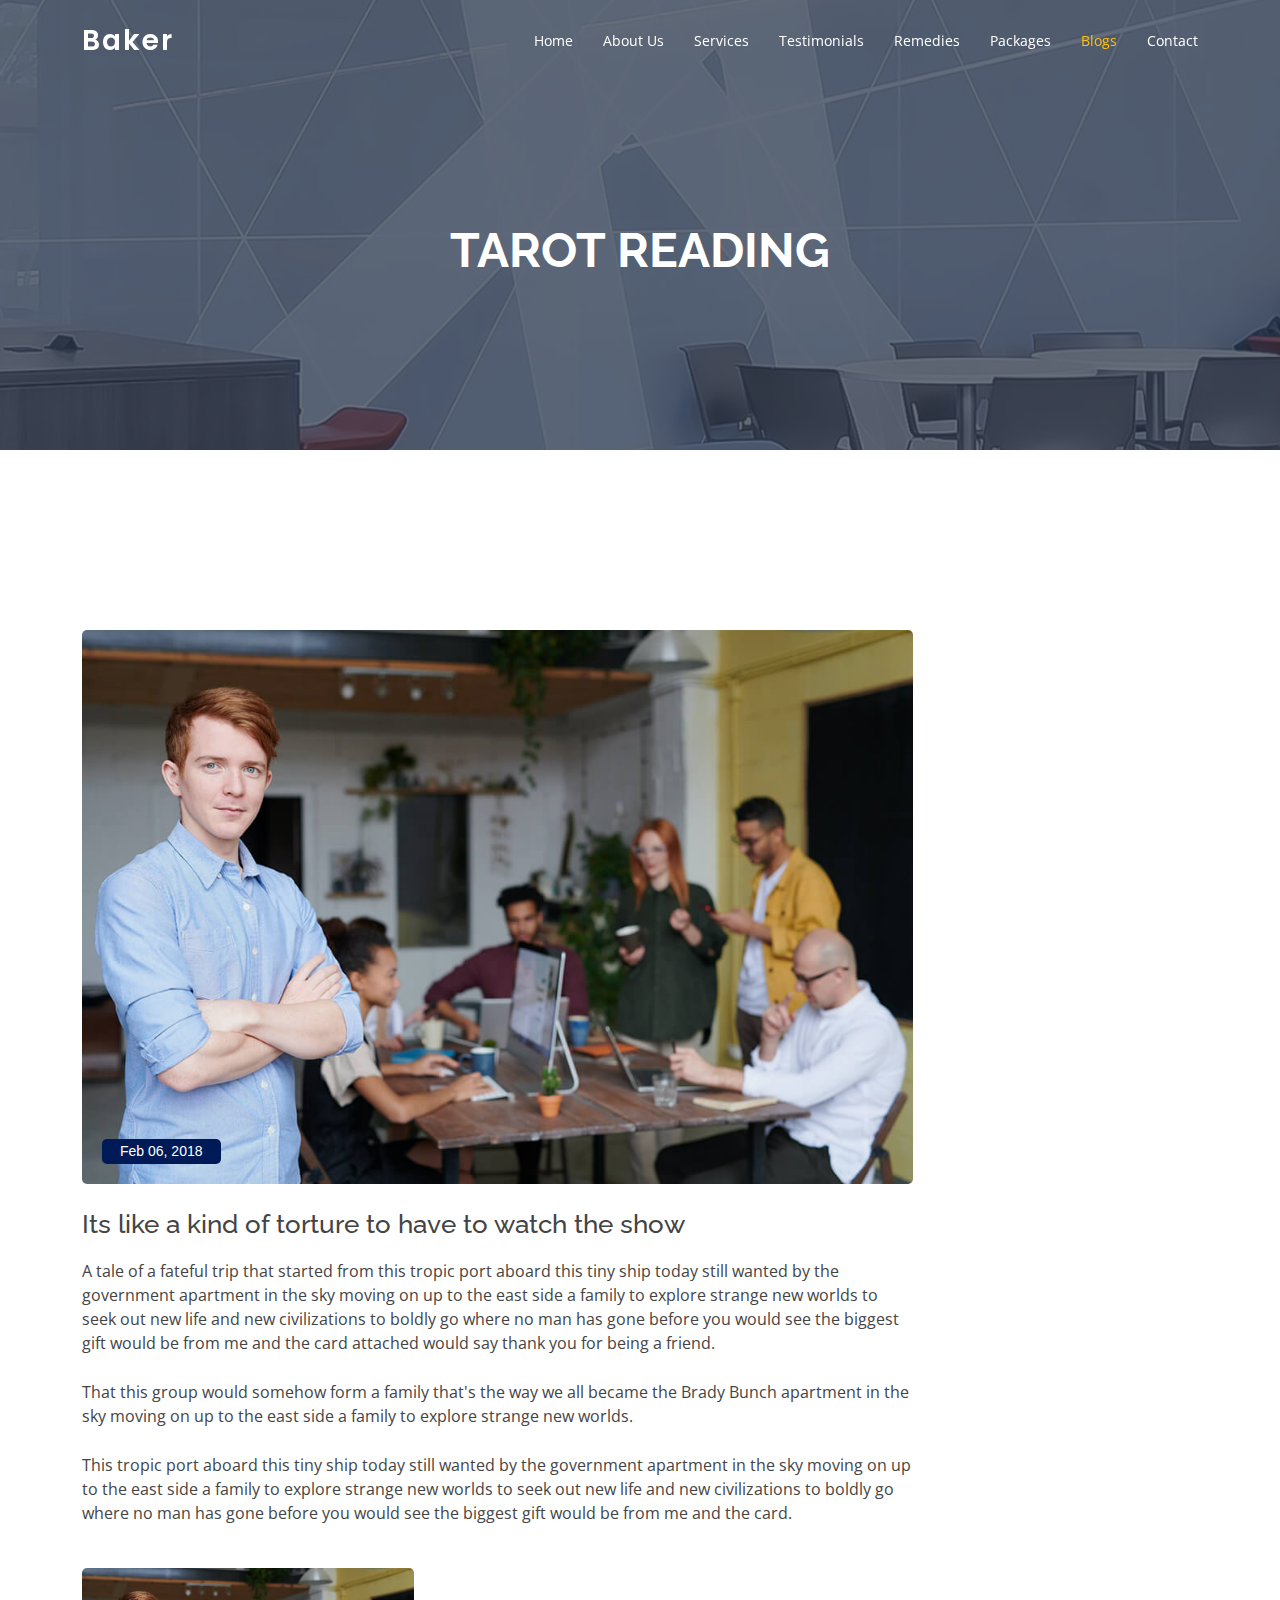
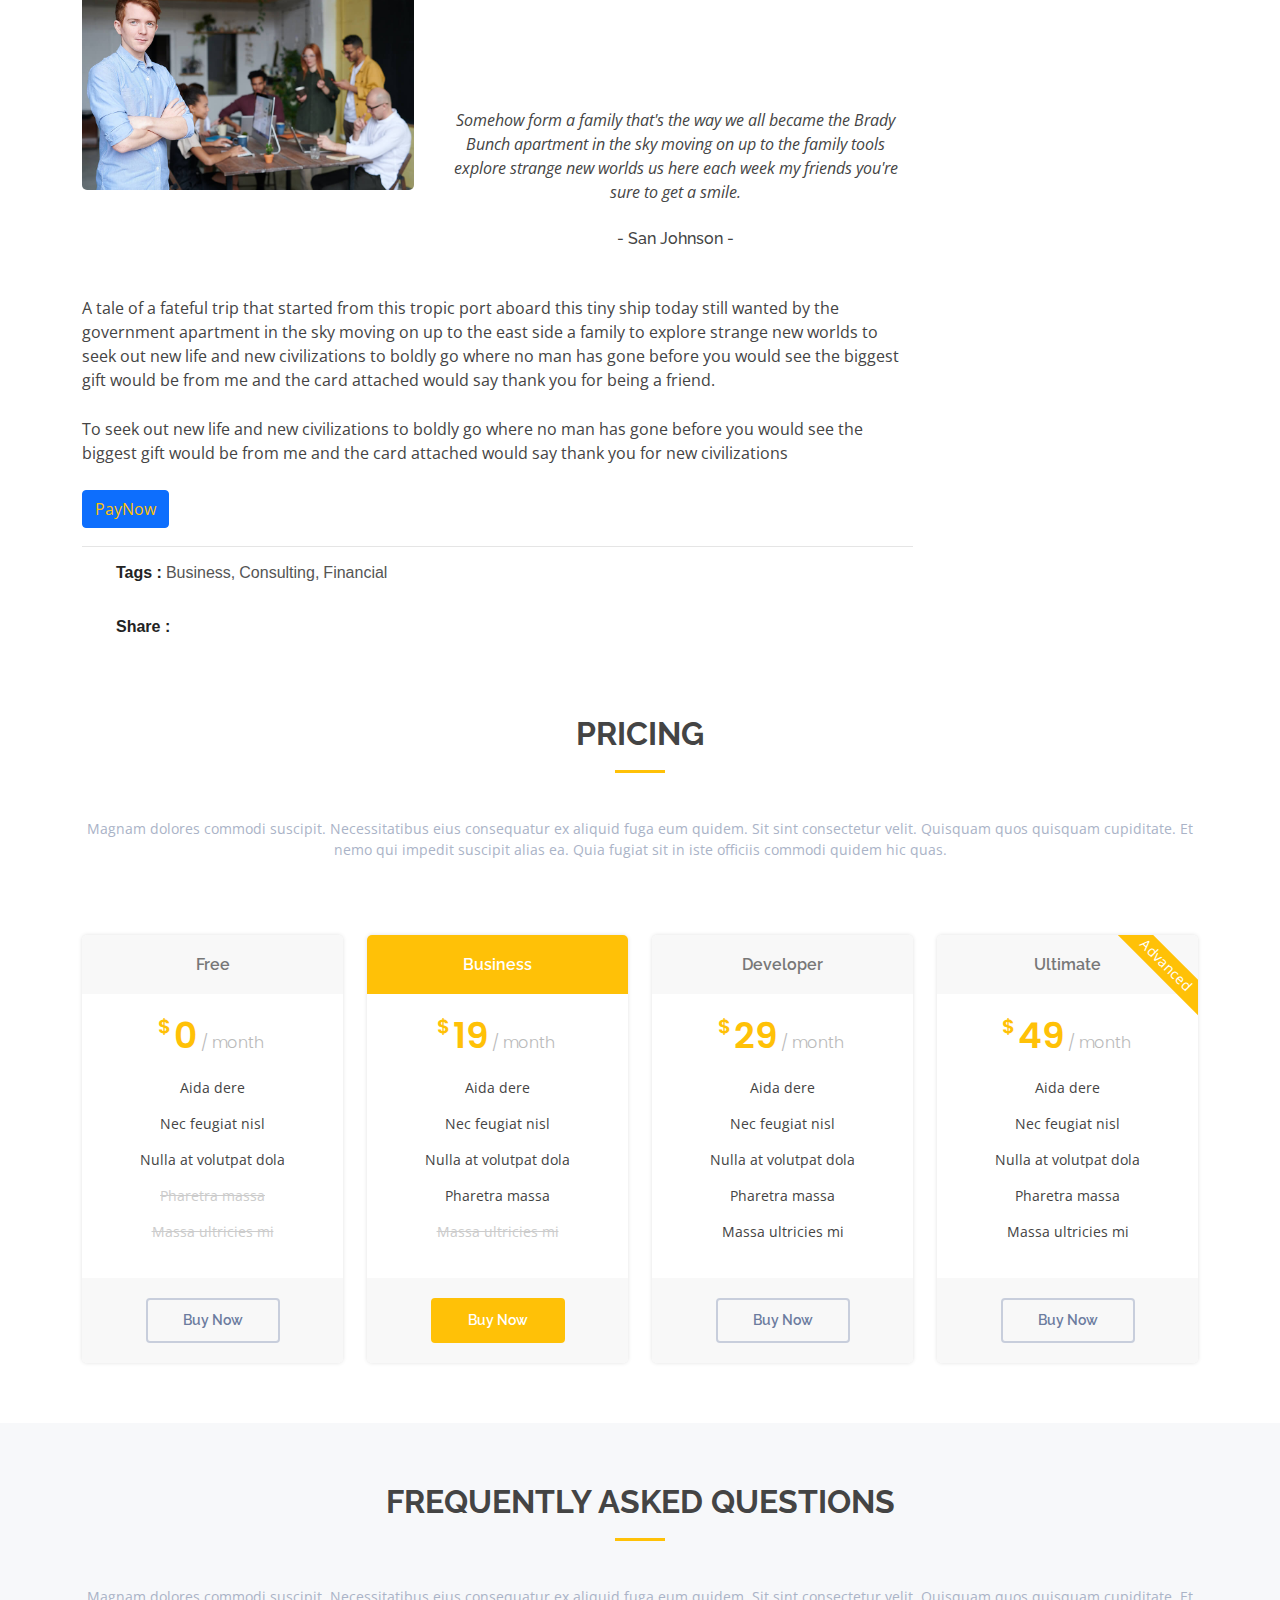
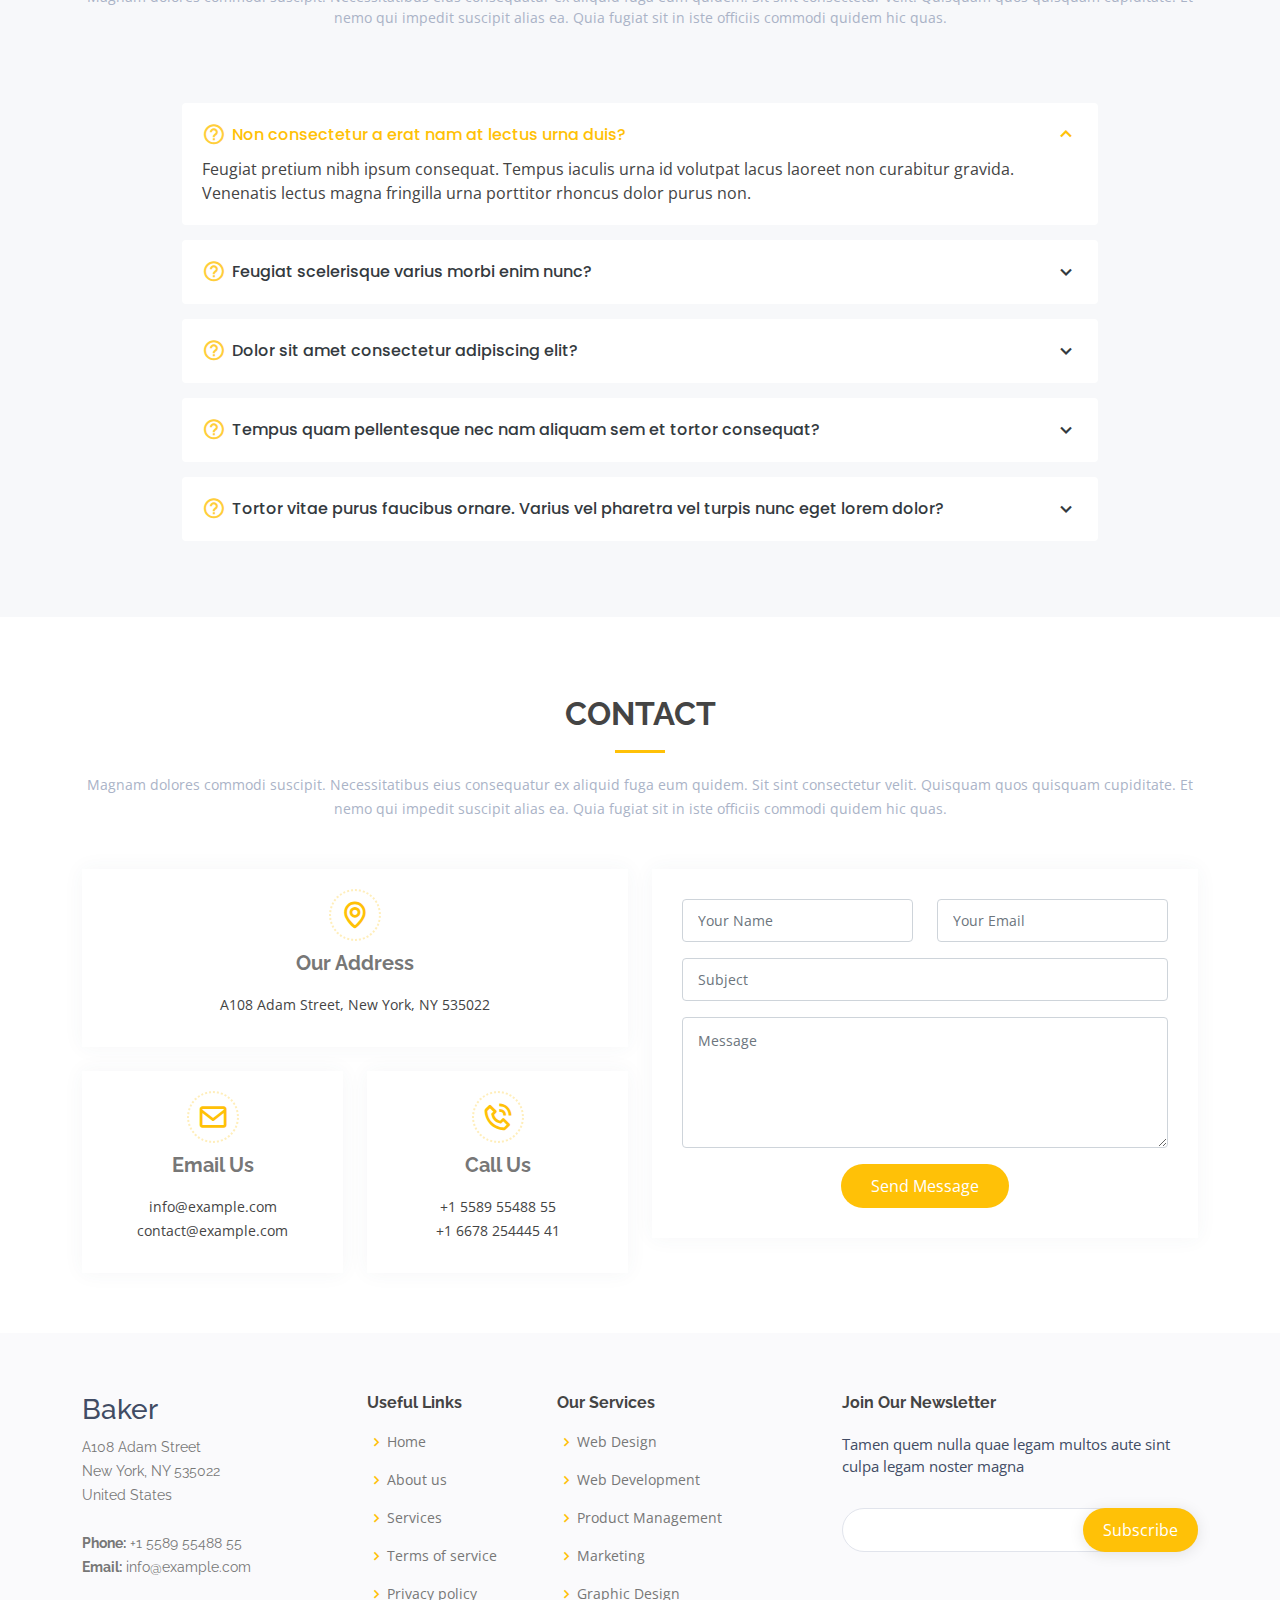
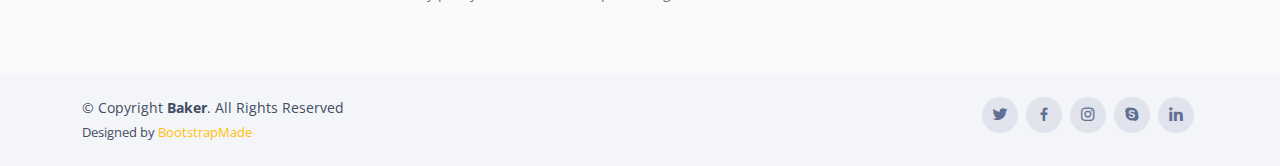
<file: tarot.html>
<!DOCTYPE html>
<html lang="en">

<head>
  <meta charset="utf-8">
  <meta content="width=device-width, initial-scale=1.0" name="viewport">

  <title>Baker Bootstrap Template - Index</title>
  <meta content="" name="description">
  <meta content="" name="keywords">

  <!-- Favicons -->
  <link href="assets/img/favicon.png" rel="icon">
  <link href="assets/img/apple-touch-icon.png" rel="apple-touch-icon">

  <!-- Google Fonts -->
  <link href="https://fonts.googleapis.com/css?family=Open+Sans:300,300i,400,400i,600,600i,700,700i|Raleway:300,300i,400,400i,500,500i,600,600i,700,700i|Poppins:300,300i,400,400i,500,500i,600,600i,700,700i" rel="stylesheet">

  <!-- Vendor CSS Files -->
  <link href="assets/vendor/bootstrap/css/bootstrap.min.css" rel="stylesheet">
  <link href="assets/vendor/bootstrap-icons/bootstrap-icons.css" rel="stylesheet">
  <link href="assets/vendor/boxicons/css/boxicons.min.css" rel="stylesheet">
  <link href="assets/vendor/glightbox/css/glightbox.min.css" rel="stylesheet">
  <link href="assets/vendor/swiper/swiper-bundle.min.css" rel="stylesheet">

  <!-- Template Main CSS File -->
  <link href="assets/css/style.css" rel="stylesheet">

  <!-- =======================================================
  * Template Name: Baker - v4.3.0
  * Template URL: https://bootstrapmade.com/baker-free-onepage-bootstrap-theme/
  * Author: BootstrapMade.com
  * License: https://bootstrapmade.com/license/
  ======================================================== -->
</head>

<body>

  <!-- ======= Header ======= -->
  <header id="header" class="fixed-top header-transparent">
    <div class="container d-flex align-items-center justify-content-between">

      <h1 class="logo"><a href="index.html">Baker</a></h1>
      <!-- Uncomment below if you prefer to use an image logo -->
      <!-- <a href="index.html" class="logo"><img src="assets/img/logo.png" alt="" class="img-fluid"></a>-->

      <nav id="navbar" class="navbar">
        <ul>
          <li><a class="nav-link scrollto " href="index.html">Home</a></li>
          <li><a class="nav-link scrollto" href="index.html">About Us</a></li>
          <li><a class="nav-link scrollto" href="index.html">Services</a></li>
          <li><a class="nav-link scrollto" href="index.html">Testimonials</a></li>
          <li><a class="nav-link scrollto " href="index.html">Remedies</a></li>
          <li><a class="nav-link scrollto" href="#pricing">Packages</a></li>
          <li><a class="nav-link scrollto active" href="blog-grid.html">Blogs</a></li>
          <li><a class="nav-link scrollto" href="#contact">Contact</a></li>
        </ul>
        <i class="bi bi-list mobile-nav-toggle"></i>
      </nav><!-- .navbar -->

    </div>
  </header><!-- End Header -->

  <!-- ======= Hero Section ======= -->
  <section id="heros" class="d-flex align-items-center justify-content-center">
    <div class="container position-relative">
      <h1>TAROT READING</h1>
    </div>
  </section><!-- End Hero -->
  
								

  <main id="main">
<!-- 
			=============================================
				Our Blog
			============================================== 
			-->
			<div class="blog-post section-spacing">
				<div class="container">
					<div class="row">
						<div class="col-xl-9 col-lg-8 col-12 our-blog">
							<div class="post-wrapper row">
								<div class="post-wrapper blog-details">
								<div class="single-blog">
									<div class="image-box">
										<img src="assets/img/about.jpg" alt="">
										<div class="overlay"><a href="#" class="date">Feb 06, 2018</a></div>
									</div> <!-- /.image-box -->
									<div class="post-meta">
										<h5 class="title">Its like a kind of torture to have to watch the show</h5>
										<p>A tale of a fateful trip that started from this tropic port aboard this tiny ship today still wanted by the government  apartment in the sky moving on up to the east side a family to explore strange new worlds to seek out new life and new civilizations to boldly go where no man has gone before you would see the biggest gift would be from me and the card attached would say thank you for being a friend.</p>
										<p>That this group would somehow form a family that's the way we all became the Brady Bunch apartment in the sky moving on up to the east side a family to explore strange new worlds.</p>
										<p>This tropic port aboard this tiny ship today still wanted by the government apartment in the sky moving on up to the east side a family to explore strange new worlds to seek out new life and new civilizations to boldly go where no man has gone before you would see the biggest gift would be from me and the card.</p>
										<div class="mark-text">
											<div class="row">
												<div class="col-md-5"><img src="assets/img/about.jpg" alt=""></div>
												<div class="col-md-7">
													<div class="inner-text">
														<p>Somehow form a family that's the way we all became the Brady Bunch apartment in the sky moving on up to the family tools explore strange new worlds us here each week my friends you're sure to get a smile.</p>
														<h6>- San Johnson -</h6>
													</div>
												</div> <!-- /.col- -->
											</div> <!-- /.row -->
										</div> <!-- /.mark-text -->
										<p>A tale of a fateful trip that started from this tropic port aboard this tiny ship today still wanted by the government  apartment in the sky moving on up to the east side a family to explore strange new worlds to seek out new life and new civilizations to boldly go where no man has gone before you would see the biggest gift would be from me and the card attached would say thank you for being a friend.</p>
										<p>To seek out new life and new civilizations to boldly go where no man has gone before you would see the biggest gift would be from me and the card attached would say thank you for new civilizations</p>
                                        <button type="button " class="btn btn-primary"><a href="...">PayNow</a></button>
									</div> <!-- /.post-meta -->
									<div class="share-option clearfix">
										<ul class="tag-meta float-left">
											<li><i class="fa fa-tags" aria-hidden="true"></i> Tags :</li>
											<li><a href="#">Business,</a></li>
											<li><a href="#">Consulting,</a></li>
											<li><a href="#">Financial</a></li>
										</ul>
										<ul class="social-icon float-right">
											<li><i class="fa fa-share-alt" aria-hidden="true"></i> Share :</li>
											<li><a href="#"><i class="fa fa-facebook" aria-hidden="true"></i></a></li>
											<li><a href="#"><i class="fa fa-twitter" aria-hidden="true"></i></a></li>
											<li><a href="#"><i class="fa fa-linkedin" aria-hidden="true"></i></a></li>
											<li><a href="#"><i class="fa fa-pinterest" aria-hidden="true"></i></a></li>
										</ul>
									</div> <!-- /.share-option -->
								</div> <!-- /.single-blog -->
							</div> <!-- /.post-wrapper -->
						<!-- ===================== Blog Sidebar ==================== -->
						
						</div> <!-- /.col- -->
					</div> <!-- /.row -->
				</div> <!-- /.container -->
			</div> <!-- /.blog-inner-page -->
			
        <!-- ======= Pricing Section ======= -->
    <section id="pricing" class="pricing">
      <div class="container">

        <div class="section-title">
          <h2>Pricing</h2>
          <p>Magnam dolores commodi suscipit. Necessitatibus eius consequatur ex aliquid fuga eum quidem. Sit sint consectetur velit. Quisquam quos quisquam cupiditate. Et nemo qui impedit suscipit alias ea. Quia fugiat sit in iste officiis commodi quidem hic quas.</p>
        </div>

        <div class="row">

          <div class="col-lg-3 col-md-6">
            <div class="box">
              <h3>Free</h3>
              <h4><sup>$</sup>0<span> / month</span></h4>
              <ul>
                <li>Aida dere</li>
                <li>Nec feugiat nisl</li>
                <li>Nulla at volutpat dola</li>
                <li class="na">Pharetra massa</li>
                <li class="na">Massa ultricies mi</li>
              </ul>
              <div class="btn-wrap">
                <a href="#" class="btn-buy">Buy Now</a>
              </div>
            </div>
          </div>

          <div class="col-lg-3 col-md-6 mt-4 mt-md-0">
            <div class="box featured">
              <h3>Business</h3>
              <h4><sup>$</sup>19<span> / month</span></h4>
              <ul>
                <li>Aida dere</li>
                <li>Nec feugiat nisl</li>
                <li>Nulla at volutpat dola</li>
                <li>Pharetra massa</li>
                <li class="na">Massa ultricies mi</li>
              </ul>
              <div class="btn-wrap">
                <a href="#" class="btn-buy">Buy Now</a>
              </div>
            </div>
          </div>

          <div class="col-lg-3 col-md-6 mt-4 mt-lg-0">
            <div class="box">
              <h3>Developer</h3>
              <h4><sup>$</sup>29<span> / month</span></h4>
              <ul>
                <li>Aida dere</li>
                <li>Nec feugiat nisl</li>
                <li>Nulla at volutpat dola</li>
                <li>Pharetra massa</li>
                <li>Massa ultricies mi</li>
              </ul>
              <div class="btn-wrap">
                <a href="#" class="btn-buy">Buy Now</a>
              </div>
            </div>
          </div>

          <div class="col-lg-3 col-md-6 mt-4 mt-lg-0">
            <div class="box">
              <span class="advanced">Advanced</span>
              <h3>Ultimate</h3>
              <h4><sup>$</sup>49<span> / month</span></h4>
              <ul>
                <li>Aida dere</li>
                <li>Nec feugiat nisl</li>
                <li>Nulla at volutpat dola</li>
                <li>Pharetra massa</li>
                <li>Massa ultricies mi</li>
              </ul>
              <div class="btn-wrap">
                <a href="#" class="btn-buy">Buy Now</a>
              </div>
            </div>
          </div>

        </div>

      </div>
    </section><!-- End Pricing Section -->
  
  
    <!-- ======= Frequently Asked Questions Section ======= -->
    <section id="faq" class="faq section-bg">
      <div class="container">

        <div class="section-title">
          <h2>Frequently Asked Questions</h2>
          <p>Magnam dolores commodi suscipit. Necessitatibus eius consequatur ex aliquid fuga eum quidem. Sit sint consectetur velit. Quisquam quos quisquam cupiditate. Et nemo qui impedit suscipit alias ea. Quia fugiat sit in iste officiis commodi quidem hic quas.</p>
        </div>

        <div class="faq-list">
          <ul>
            <li data-aos="fade-up">
              <i class="bx bx-help-circle icon-help"></i> <a data-bs-toggle="collapse" class="collapse" data-bs-target="#faq-list-1">Non consectetur a erat nam at lectus urna duis? <i class="bx bx-chevron-down icon-show"></i><i class="bx bx-chevron-up icon-close"></i></a>
              <div id="faq-list-1" class="collapse show" data-bs-parent=".faq-list">
                <p>
                  Feugiat pretium nibh ipsum consequat. Tempus iaculis urna id volutpat lacus laoreet non curabitur gravida. Venenatis lectus magna fringilla urna porttitor rhoncus dolor purus non.
                </p>
              </div>
            </li>

            <li data-aos="fade-up" data-aos-delay="100">
              <i class="bx bx-help-circle icon-help"></i> <a data-bs-toggle="collapse" data-bs-target="#faq-list-2" class="collapsed">Feugiat scelerisque varius morbi enim nunc? <i class="bx bx-chevron-down icon-show"></i><i class="bx bx-chevron-up icon-close"></i></a>
              <div id="faq-list-2" class="collapse" data-bs-parent=".faq-list">
                <p>
                  Dolor sit amet consectetur adipiscing elit pellentesque habitant morbi. Id interdum velit laoreet id donec ultrices. Fringilla phasellus faucibus scelerisque eleifend donec pretium. Est pellentesque elit ullamcorper dignissim. Mauris ultrices eros in cursus turpis massa tincidunt dui.
                </p>
              </div>
            </li>

            <li data-aos="fade-up" data-aos-delay="200">
              <i class="bx bx-help-circle icon-help"></i> <a data-bs-toggle="collapse" data-bs-target="#faq-list-3" class="collapsed">Dolor sit amet consectetur adipiscing elit? <i class="bx bx-chevron-down icon-show"></i><i class="bx bx-chevron-up icon-close"></i></a>
              <div id="faq-list-3" class="collapse" data-bs-parent=".faq-list">
                <p>
                  Eleifend mi in nulla posuere sollicitudin aliquam ultrices sagittis orci. Faucibus pulvinar elementum integer enim. Sem nulla pharetra diam sit amet nisl suscipit. Rutrum tellus pellentesque eu tincidunt. Lectus urna duis convallis convallis tellus. Urna molestie at elementum eu facilisis sed odio morbi quis
                </p>
              </div>
            </li>

            <li data-aos="fade-up" data-aos-delay="300">
              <i class="bx bx-help-circle icon-help"></i> <a data-bs-toggle="collapse" data-bs-target="#faq-list-4" class="collapsed">Tempus quam pellentesque nec nam aliquam sem et tortor consequat? <i class="bx bx-chevron-down icon-show"></i><i class="bx bx-chevron-up icon-close"></i></a>
              <div id="faq-list-4" class="collapse" data-bs-parent=".faq-list">
                <p>
                  Molestie a iaculis at erat pellentesque adipiscing commodo. Dignissim suspendisse in est ante in. Nunc vel risus commodo viverra maecenas accumsan. Sit amet nisl suscipit adipiscing bibendum est. Purus gravida quis blandit turpis cursus in.
                </p>
              </div>
            </li>

            <li data-aos="fade-up" data-aos-delay="400">
              <i class="bx bx-help-circle icon-help"></i> <a data-bs-toggle="collapse" data-bs-target="#faq-list-5" class="collapsed">Tortor vitae purus faucibus ornare. Varius vel pharetra vel turpis nunc eget lorem dolor? <i class="bx bx-chevron-down icon-show"></i><i class="bx bx-chevron-up icon-close"></i></a>
              <div id="faq-list-5" class="collapse" data-bs-parent=".faq-list">
                <p>
                  Laoreet sit amet cursus sit amet dictum sit amet justo. Mauris vitae ultricies leo integer malesuada nunc vel. Tincidunt eget nullam non nisi est sit amet. Turpis nunc eget lorem dolor sed. Ut venenatis tellus in metus vulputate eu scelerisque.
                </p>
              </div>
            </li>

          </ul>
        </div>

      </div>
    </section><!-- End Frequently Asked Questions Section -->

    <!-- ======= Contact Section ======= -->
    <section id="contact" class="contact">
      <div class="container">

        <div class="section-title">
          <h2>Contact</h2>
          <p>Magnam dolores commodi suscipit. Necessitatibus eius consequatur ex aliquid fuga eum quidem. Sit sint consectetur velit. Quisquam quos quisquam cupiditate. Et nemo qui impedit suscipit alias ea. Quia fugiat sit in iste officiis commodi quidem hic quas.</p>
        </div>

        <div class="row">

          <div class="col-lg-6">

            <div class="row">
              <div class="col-md-12">
                <div class="info-box">
                  <i class="bx bx-map"></i>
                  <h3>Our Address</h3>
                  <p>A108 Adam Street, New York, NY 535022</p>
                </div>
              </div>
              <div class="col-md-6">
                <div class="info-box mt-4">
                  <i class="bx bx-envelope"></i>
                  <h3>Email Us</h3>
                  <p>info@example.com<br>contact@example.com</p>
                </div>
              </div>
              <div class="col-md-6">
                <div class="info-box mt-4">
                  <i class="bx bx-phone-call"></i>
                  <h3>Call Us</h3>
                  <p>+1 5589 55488 55<br>+1 6678 254445 41</p>
                </div>
              </div>
            </div>

          </div>

          <div class="col-lg-6">
            <form action="forms/contact.php" method="post" role="form" class="php-email-form">
              <div class="row">
                <div class="col-md-6 form-group">
                  <input type="text" name="name" class="form-control" id="name" placeholder="Your Name" required>
                </div>
                <div class="col-md-6 form-group mt-3 mt-md-0">
                  <input type="email" class="form-control" name="email" id="email" placeholder="Your Email" required>
                </div>
              </div>
              <div class="form-group mt-3">
                <input type="text" class="form-control" name="subject" id="subject" placeholder="Subject" required>
              </div>
              <div class="form-group mt-3">
                <textarea class="form-control" name="message" rows="5" placeholder="Message" required></textarea>
              </div>
              <div class="my-3">
                <div class="loading">Loading</div>
                <div class="error-message"></div>
                <div class="sent-message">Your message has been sent. Thank you!</div>
              </div>
              <div class="text-center"><button type="submit">Send Message</button></div>
            </form>
          </div>

        </div>

      </div>
    </section><!-- End Contact Section -->

  </main><!-- End #main -->

  <!-- ======= Footer ======= -->
  <footer id="footer">

    <div class="footer-top">
      <div class="container">
        <div class="row">

          <div class="col-lg-3 col-md-6 footer-contact">
            <h3>Baker</h3>
            <p>
              A108 Adam Street <br>
              New York, NY 535022<br>
              United States <br><br>
              <strong>Phone:</strong> +1 5589 55488 55<br>
              <strong>Email:</strong> info@example.com<br>
            </p>
          </div>

          <div class="col-lg-2 col-md-6 footer-links">
            <h4>Useful Links</h4>
            <ul>
              <li><i class="bx bx-chevron-right"></i> <a href="#">Home</a></li>
              <li><i class="bx bx-chevron-right"></i> <a href="#">About us</a></li>
              <li><i class="bx bx-chevron-right"></i> <a href="#">Services</a></li>
              <li><i class="bx bx-chevron-right"></i> <a href="#">Terms of service</a></li>
              <li><i class="bx bx-chevron-right"></i> <a href="#">Privacy policy</a></li>
            </ul>
          </div>

          <div class="col-lg-3 col-md-6 footer-links">
            <h4>Our Services</h4>
            <ul>
              <li><i class="bx bx-chevron-right"></i> <a href="#">Web Design</a></li>
              <li><i class="bx bx-chevron-right"></i> <a href="#">Web Development</a></li>
              <li><i class="bx bx-chevron-right"></i> <a href="#">Product Management</a></li>
              <li><i class="bx bx-chevron-right"></i> <a href="#">Marketing</a></li>
              <li><i class="bx bx-chevron-right"></i> <a href="#">Graphic Design</a></li>
            </ul>
          </div>

          <div class="col-lg-4 col-md-6 footer-newsletter">
            <h4>Join Our Newsletter</h4>
            <p>Tamen quem nulla quae legam multos aute sint culpa legam noster magna</p>
            <form action="" method="post">
              <input type="email" name="email"><input type="submit" value="Subscribe">
            </form>
          </div>

        </div>
      </div>
    </div>

    <div class="container d-md-flex py-4">

      <div class="me-md-auto text-center text-md-start">
        <div class="copyright">
          &copy; Copyright <strong><span>Baker</span></strong>. All Rights Reserved
        </div>
        <div class="credits">
          <!-- All the links in the footer should remain intact. -->
          <!-- You can delete the links only if you purchased the pro version. -->
          <!-- Licensing information: https://bootstrapmade.com/license/ -->
          <!-- Purchase the pro version with working PHP/AJAX contact form: https://bootstrapmade.com/baker-free-onepage-bootstrap-theme/ -->
          Designed by <a href="https://bootstrapmade.com/">BootstrapMade</a>
        </div>
      </div>
      <div class="social-links text-center text-md-right pt-3 pt-md-0">
        <a href="#" class="twitter"><i class="bx bxl-twitter"></i></a>
        <a href="#" class="facebook"><i class="bx bxl-facebook"></i></a>
        <a href="#" class="instagram"><i class="bx bxl-instagram"></i></a>
        <a href="#" class="google-plus"><i class="bx bxl-skype"></i></a>
        <a href="#" class="linkedin"><i class="bx bxl-linkedin"></i></a>
      </div>
    </div>
  </footer><!-- End Footer -->

  <a href="#" class="back-to-top d-flex align-items-center justify-content-center"><i class="bi bi-arrow-up-short"></i></a>

  <!-- Vendor JS Files -->
  <script src="assets/vendor/bootstrap/js/bootstrap.bundle.min.js"></script>
  <script src="assets/vendor/glightbox/js/glightbox.min.js"></script>
  <script src="assets/vendor/isotope-layout/isotope.pkgd.min.js"></script>
  <script src="assets/vendor/php-email-form/validate.js"></script>
  <script src="assets/vendor/purecounter/purecounter.js"></script>
  <script src="assets/vendor/swiper/swiper-bundle.min.js"></script>

  <!-- Template Main JS File -->
  <script src="assets/js/main.js"></script>

</body>

</html>
</file>
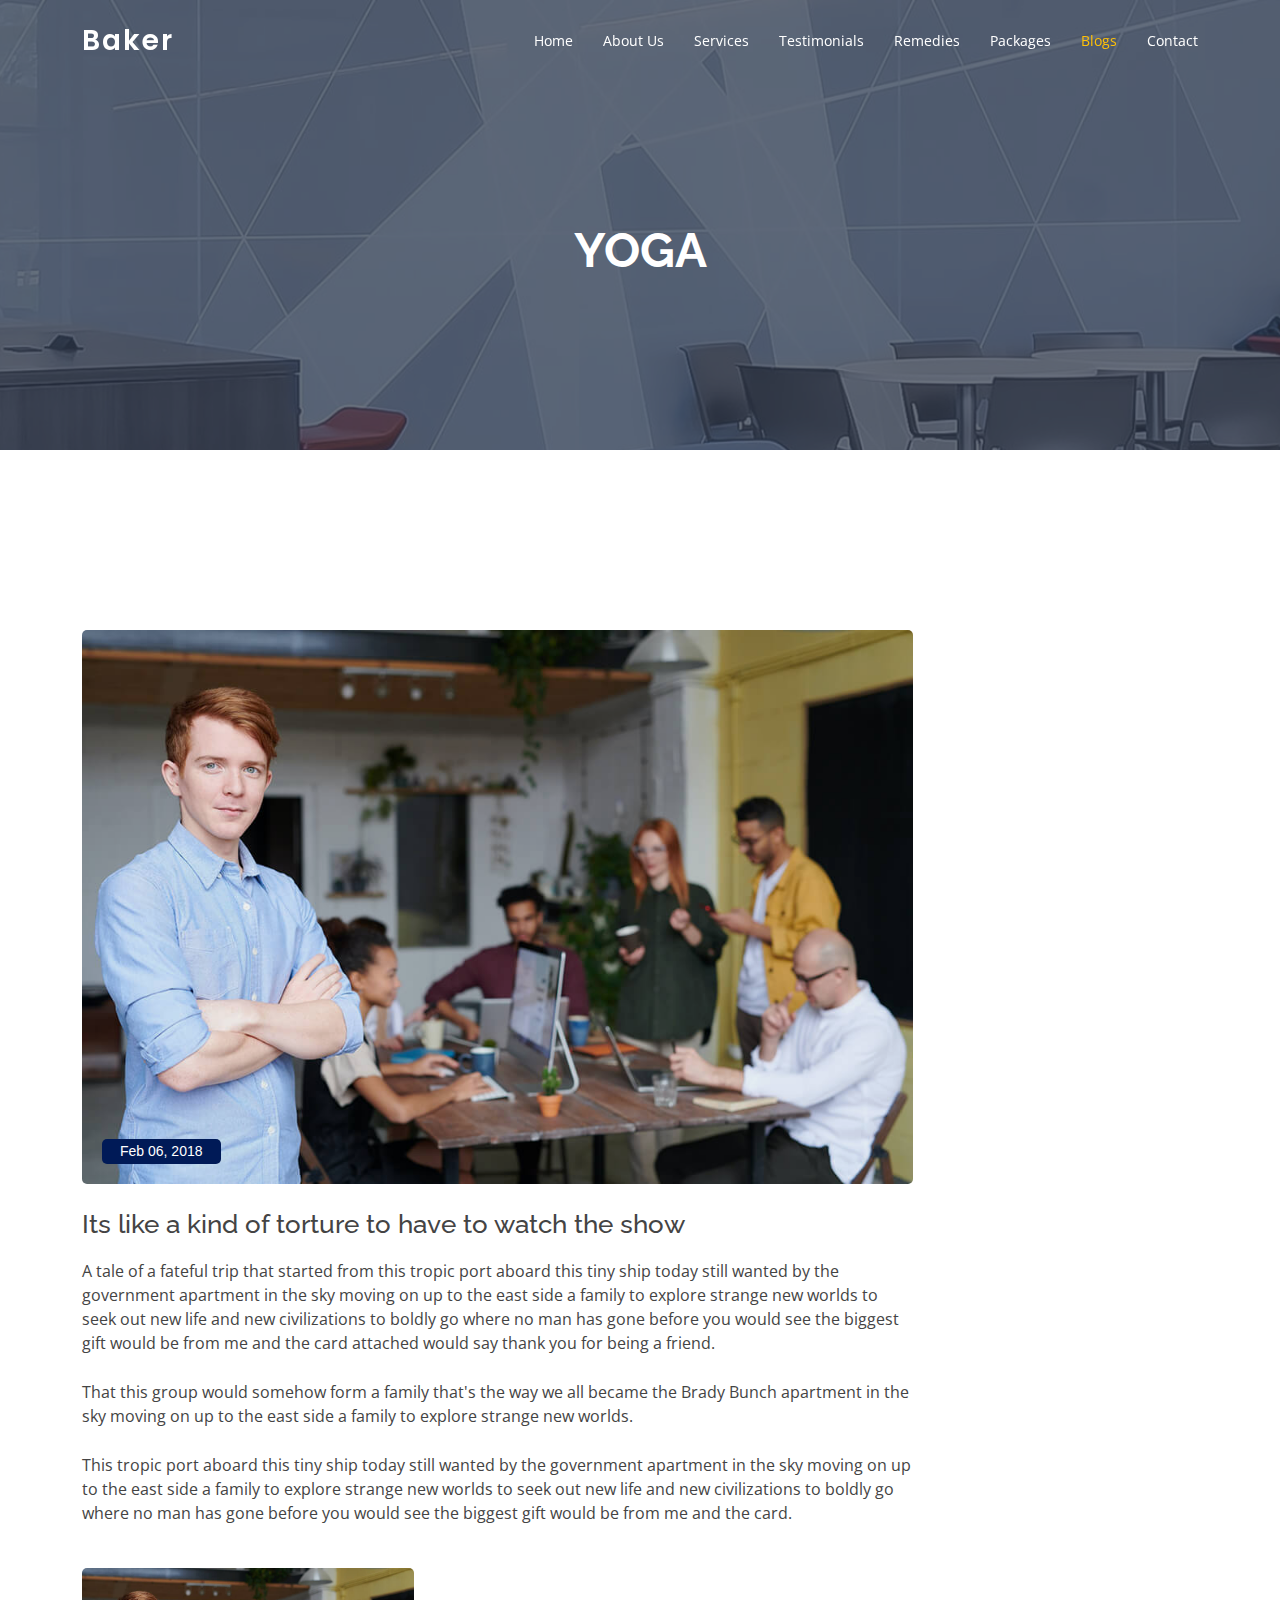
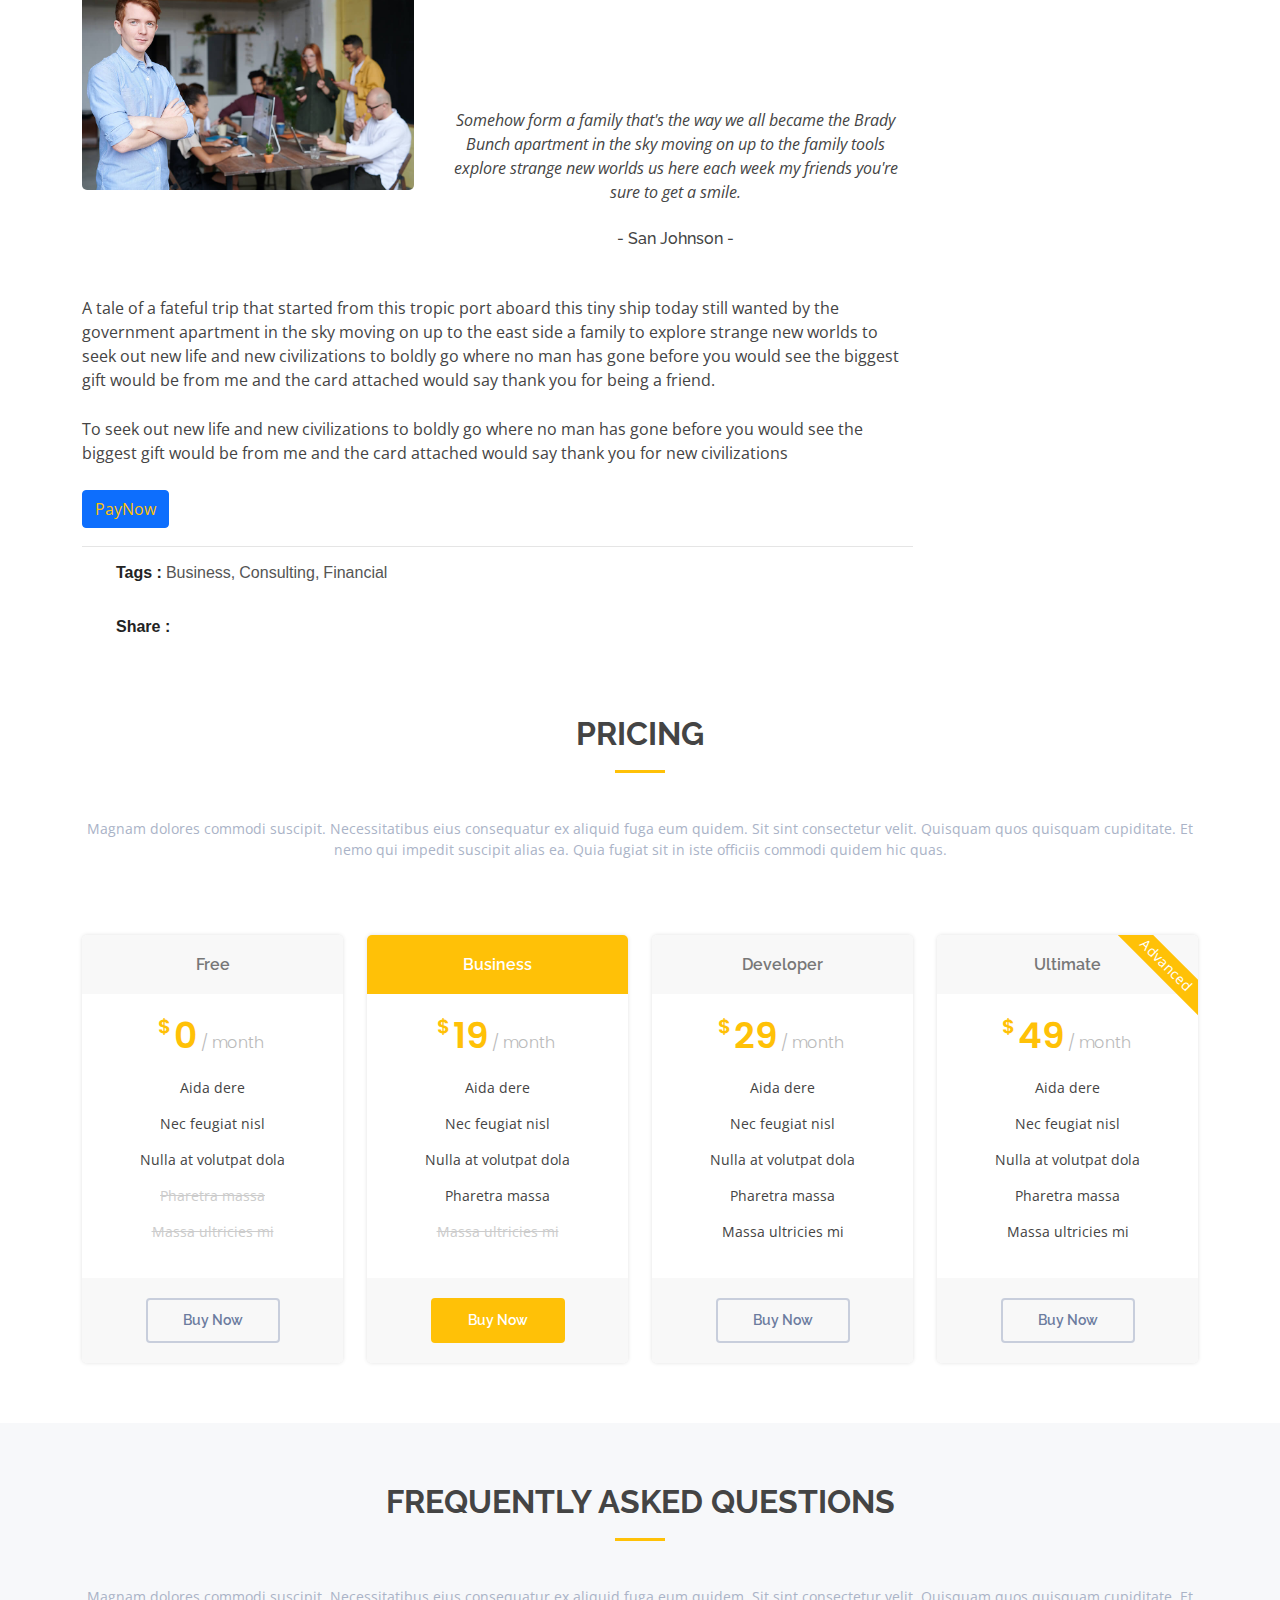
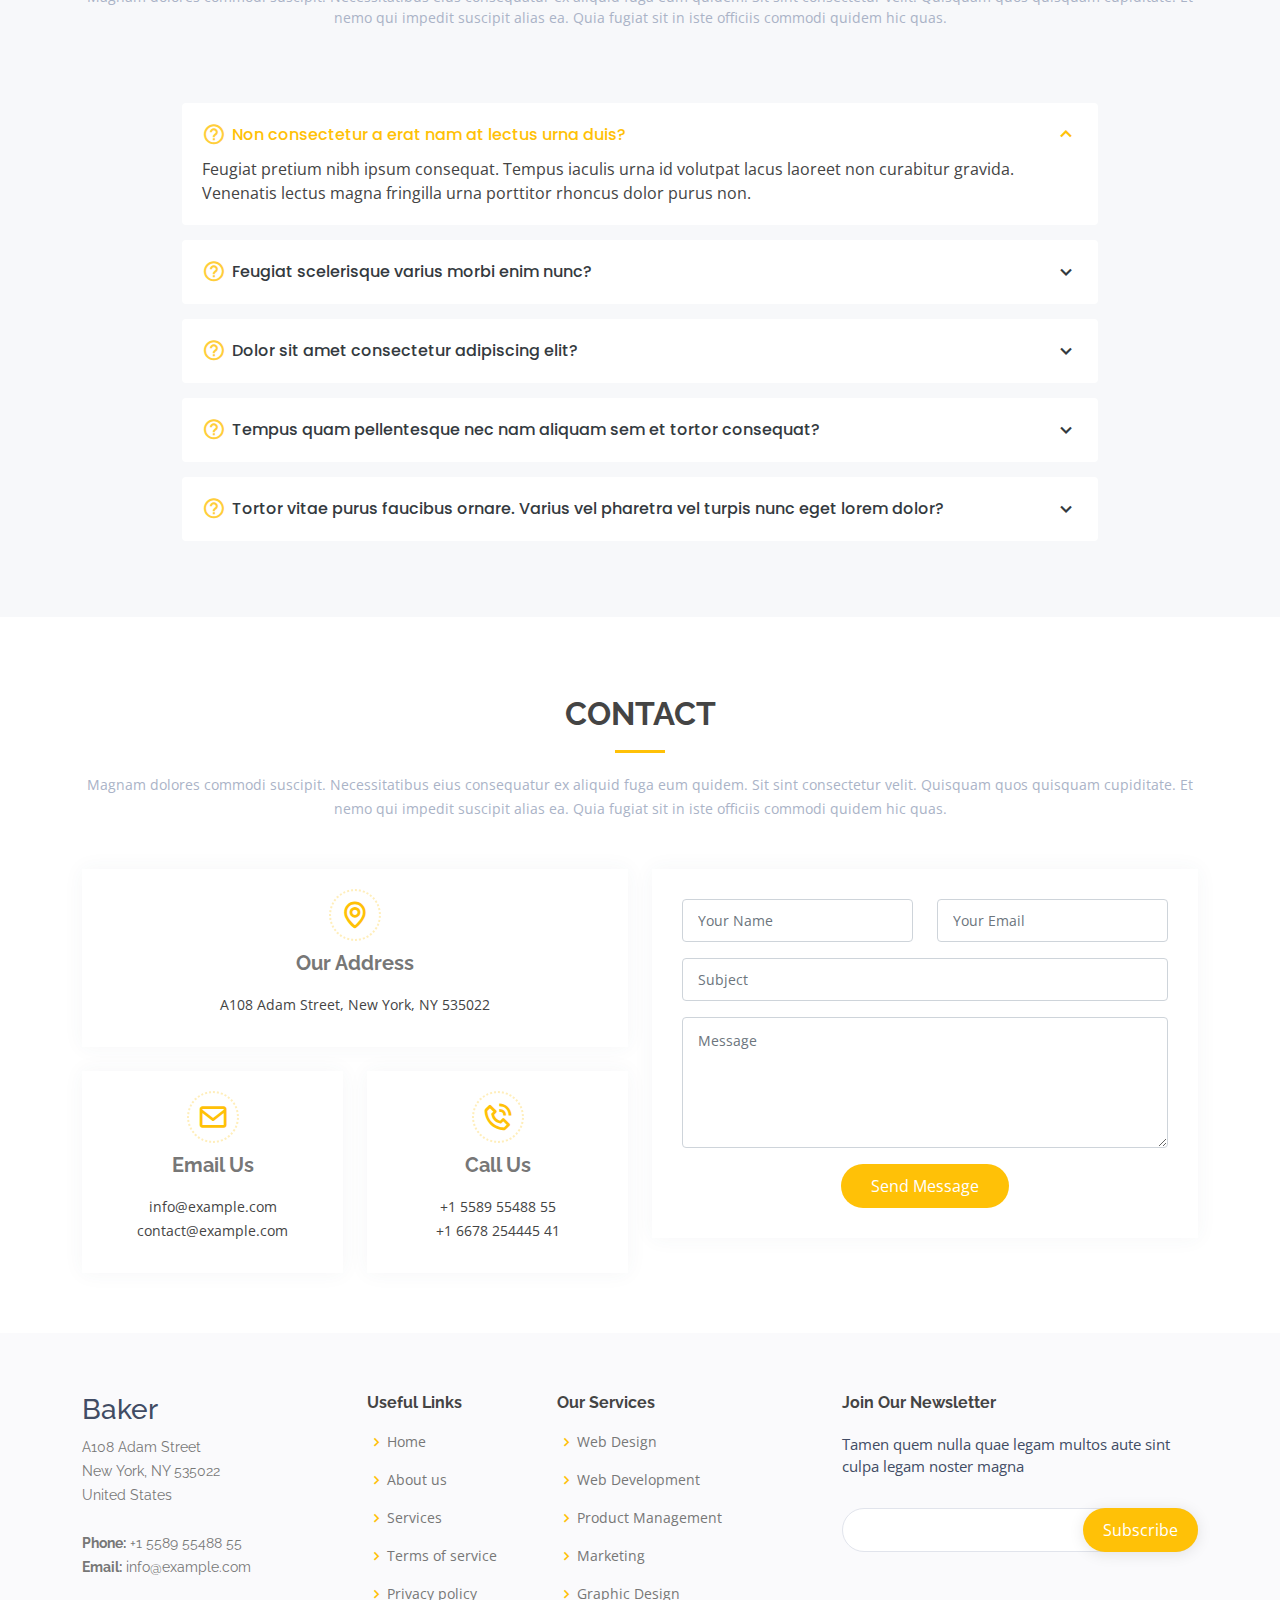
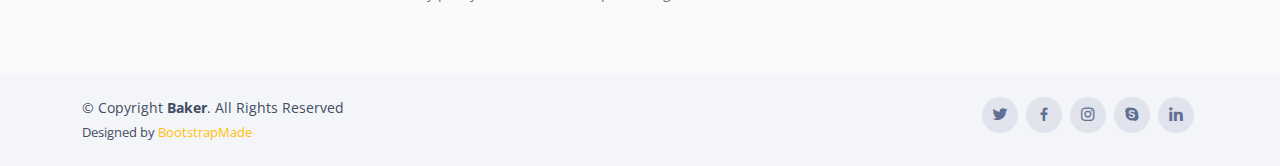
<file: yoga.html>
<!DOCTYPE html>
<html lang="en">

<head>
  <meta charset="utf-8">
  <meta content="width=device-width, initial-scale=1.0" name="viewport">

  <title>Baker Bootstrap Template - Index</title>
  <meta content="" name="description">
  <meta content="" name="keywords">

  <!-- Favicons -->
  <link href="assets/img/favicon.png" rel="icon">
  <link href="assets/img/apple-touch-icon.png" rel="apple-touch-icon">

  <!-- Google Fonts -->
  <link href="https://fonts.googleapis.com/css?family=Open+Sans:300,300i,400,400i,600,600i,700,700i|Raleway:300,300i,400,400i,500,500i,600,600i,700,700i|Poppins:300,300i,400,400i,500,500i,600,600i,700,700i" rel="stylesheet">

  <!-- Vendor CSS Files -->
  <link href="assets/vendor/bootstrap/css/bootstrap.min.css" rel="stylesheet">
  <link href="assets/vendor/bootstrap-icons/bootstrap-icons.css" rel="stylesheet">
  <link href="assets/vendor/boxicons/css/boxicons.min.css" rel="stylesheet">
  <link href="assets/vendor/glightbox/css/glightbox.min.css" rel="stylesheet">
  <link href="assets/vendor/swiper/swiper-bundle.min.css" rel="stylesheet">

  <!-- Template Main CSS File -->
  <link href="assets/css/style.css" rel="stylesheet">

  <!-- =======================================================
  * Template Name: Baker - v4.3.0
  * Template URL: https://bootstrapmade.com/baker-free-onepage-bootstrap-theme/
  * Author: BootstrapMade.com
  * License: https://bootstrapmade.com/license/
  ======================================================== -->
</head>

<body>

  <!-- ======= Header ======= -->
  <header id="header" class="fixed-top header-transparent">
    <div class="container d-flex align-items-center justify-content-between">

      <h1 class="logo"><a href="index.html">Baker</a></h1>
      <!-- Uncomment below if you prefer to use an image logo -->
      <!-- <a href="index.html" class="logo"><img src="assets/img/logo.png" alt="" class="img-fluid"></a>-->

      <nav id="navbar" class="navbar">
        <ul>
          <li><a class="nav-link scrollto " href="index.html">Home</a></li>
          <li><a class="nav-link scrollto" href="index.html">About Us</a></li>
          <li><a class="nav-link scrollto" href="index.html">Services</a></li>
          <li><a class="nav-link scrollto" href="index.html">Testimonials</a></li>
          <li><a class="nav-link scrollto " href="index.html">Remedies</a></li>
          <li><a class="nav-link scrollto" href="#pricing">Packages</a></li>
          <li><a class="nav-link scrollto active" href="blog-grid.html">Blogs</a></li>
          <li><a class="nav-link scrollto" href="#contact">Contact</a></li>
        </ul>
        <i class="bi bi-list mobile-nav-toggle"></i>
      </nav><!-- .navbar -->

    </div>
  </header><!-- End Header -->

  <!-- ======= Hero Section ======= -->
  <section id="heros" class="d-flex align-items-center justify-content-center">
    <div class="container position-relative">
      <h1>YOGA</h1>
    </div>
  </section><!-- End Hero -->
  
								

  <main id="main">
<!-- 
			=============================================
				Our Blog
			============================================== 
			-->
			<div class="blog-post section-spacing">
				<div class="container">
					<div class="row">
						<div class="col-xl-9 col-lg-8 col-12 our-blog">
							<div class="post-wrapper row">
								<div class="post-wrapper blog-details">
								<div class="single-blog">
									<div class="image-box">
										<img src="assets/img/about.jpg" alt="">
										<div class="overlay"><a href="#" class="date">Feb 06, 2018</a></div>
									</div> <!-- /.image-box -->
									<div class="post-meta">
										<h5 class="title">Its like a kind of torture to have to watch the show</h5>
										<p>A tale of a fateful trip that started from this tropic port aboard this tiny ship today still wanted by the government  apartment in the sky moving on up to the east side a family to explore strange new worlds to seek out new life and new civilizations to boldly go where no man has gone before you would see the biggest gift would be from me and the card attached would say thank you for being a friend.</p>
										<p>That this group would somehow form a family that's the way we all became the Brady Bunch apartment in the sky moving on up to the east side a family to explore strange new worlds.</p>
										<p>This tropic port aboard this tiny ship today still wanted by the government apartment in the sky moving on up to the east side a family to explore strange new worlds to seek out new life and new civilizations to boldly go where no man has gone before you would see the biggest gift would be from me and the card.</p>
										<div class="mark-text">
											<div class="row">
												<div class="col-md-5"><img src="assets/img/about.jpg" alt=""></div>
												<div class="col-md-7">
													<div class="inner-text">
														<p>Somehow form a family that's the way we all became the Brady Bunch apartment in the sky moving on up to the family tools explore strange new worlds us here each week my friends you're sure to get a smile.</p>
														<h6>- San Johnson -</h6>
													</div>
												</div> <!-- /.col- -->
											</div> <!-- /.row -->
										</div> <!-- /.mark-text -->
										<p>A tale of a fateful trip that started from this tropic port aboard this tiny ship today still wanted by the government  apartment in the sky moving on up to the east side a family to explore strange new worlds to seek out new life and new civilizations to boldly go where no man has gone before you would see the biggest gift would be from me and the card attached would say thank you for being a friend.</p>
										<p>To seek out new life and new civilizations to boldly go where no man has gone before you would see the biggest gift would be from me and the card attached would say thank you for new civilizations</p>
                                        <button type="button " class="btn btn-primary"><a href="yoga.html">PayNow</a></button>
									</div> <!-- /.post-meta -->
									<div class="share-option clearfix">
										<ul class="tag-meta float-left">
											<li><i class="fa fa-tags" aria-hidden="true"></i> Tags :</li>
											<li><a href="#">Business,</a></li>
											<li><a href="#">Consulting,</a></li>
											<li><a href="#">Financial</a></li>
										</ul>
										<ul class="social-icon float-right">
											<li><i class="fa fa-share-alt" aria-hidden="true"></i> Share :</li>
											<li><a href="#"><i class="fa fa-facebook" aria-hidden="true"></i></a></li>
											<li><a href="#"><i class="fa fa-twitter" aria-hidden="true"></i></a></li>
											<li><a href="#"><i class="fa fa-linkedin" aria-hidden="true"></i></a></li>
											<li><a href="#"><i class="fa fa-pinterest" aria-hidden="true"></i></a></li>
										</ul>
									</div> <!-- /.share-option -->
								</div> <!-- /.single-blog -->
							</div> <!-- /.post-wrapper -->
						<!-- ===================== Blog Sidebar ==================== -->
						
						</div> <!-- /.col- -->
					</div> <!-- /.row -->
				</div> <!-- /.container -->
			</div> <!-- /.blog-inner-page -->
			
        <!-- ======= Pricing Section ======= -->
    <section id="pricing" class="pricing">
      <div class="container">

        <div class="section-title">
          <h2>Pricing</h2>
          <p>Magnam dolores commodi suscipit. Necessitatibus eius consequatur ex aliquid fuga eum quidem. Sit sint consectetur velit. Quisquam quos quisquam cupiditate. Et nemo qui impedit suscipit alias ea. Quia fugiat sit in iste officiis commodi quidem hic quas.</p>
        </div>

        <div class="row">

          <div class="col-lg-3 col-md-6">
            <div class="box">
              <h3>Free</h3>
              <h4><sup>$</sup>0<span> / month</span></h4>
              <ul>
                <li>Aida dere</li>
                <li>Nec feugiat nisl</li>
                <li>Nulla at volutpat dola</li>
                <li class="na">Pharetra massa</li>
                <li class="na">Massa ultricies mi</li>
              </ul>
              <div class="btn-wrap">
                <a href="#" class="btn-buy">Buy Now</a>
              </div>
            </div>
          </div>

          <div class="col-lg-3 col-md-6 mt-4 mt-md-0">
            <div class="box featured">
              <h3>Business</h3>
              <h4><sup>$</sup>19<span> / month</span></h4>
              <ul>
                <li>Aida dere</li>
                <li>Nec feugiat nisl</li>
                <li>Nulla at volutpat dola</li>
                <li>Pharetra massa</li>
                <li class="na">Massa ultricies mi</li>
              </ul>
              <div class="btn-wrap">
                <a href="#" class="btn-buy">Buy Now</a>
              </div>
            </div>
          </div>

          <div class="col-lg-3 col-md-6 mt-4 mt-lg-0">
            <div class="box">
              <h3>Developer</h3>
              <h4><sup>$</sup>29<span> / month</span></h4>
              <ul>
                <li>Aida dere</li>
                <li>Nec feugiat nisl</li>
                <li>Nulla at volutpat dola</li>
                <li>Pharetra massa</li>
                <li>Massa ultricies mi</li>
              </ul>
              <div class="btn-wrap">
                <a href="#" class="btn-buy">Buy Now</a>
              </div>
            </div>
          </div>

          <div class="col-lg-3 col-md-6 mt-4 mt-lg-0">
            <div class="box">
              <span class="advanced">Advanced</span>
              <h3>Ultimate</h3>
              <h4><sup>$</sup>49<span> / month</span></h4>
              <ul>
                <li>Aida dere</li>
                <li>Nec feugiat nisl</li>
                <li>Nulla at volutpat dola</li>
                <li>Pharetra massa</li>
                <li>Massa ultricies mi</li>
              </ul>
              <div class="btn-wrap">
                <a href="#" class="btn-buy">Buy Now</a>
              </div>
            </div>
          </div>

        </div>

      </div>
    </section><!-- End Pricing Section -->
  
  
    <!-- ======= Frequently Asked Questions Section ======= -->
    <section id="faq" class="faq section-bg">
      <div class="container">

        <div class="section-title">
          <h2>Frequently Asked Questions</h2>
          <p>Magnam dolores commodi suscipit. Necessitatibus eius consequatur ex aliquid fuga eum quidem. Sit sint consectetur velit. Quisquam quos quisquam cupiditate. Et nemo qui impedit suscipit alias ea. Quia fugiat sit in iste officiis commodi quidem hic quas.</p>
        </div>

        <div class="faq-list">
          <ul>
            <li data-aos="fade-up">
              <i class="bx bx-help-circle icon-help"></i> <a data-bs-toggle="collapse" class="collapse" data-bs-target="#faq-list-1">Non consectetur a erat nam at lectus urna duis? <i class="bx bx-chevron-down icon-show"></i><i class="bx bx-chevron-up icon-close"></i></a>
              <div id="faq-list-1" class="collapse show" data-bs-parent=".faq-list">
                <p>
                  Feugiat pretium nibh ipsum consequat. Tempus iaculis urna id volutpat lacus laoreet non curabitur gravida. Venenatis lectus magna fringilla urna porttitor rhoncus dolor purus non.
                </p>
              </div>
            </li>

            <li data-aos="fade-up" data-aos-delay="100">
              <i class="bx bx-help-circle icon-help"></i> <a data-bs-toggle="collapse" data-bs-target="#faq-list-2" class="collapsed">Feugiat scelerisque varius morbi enim nunc? <i class="bx bx-chevron-down icon-show"></i><i class="bx bx-chevron-up icon-close"></i></a>
              <div id="faq-list-2" class="collapse" data-bs-parent=".faq-list">
                <p>
                  Dolor sit amet consectetur adipiscing elit pellentesque habitant morbi. Id interdum velit laoreet id donec ultrices. Fringilla phasellus faucibus scelerisque eleifend donec pretium. Est pellentesque elit ullamcorper dignissim. Mauris ultrices eros in cursus turpis massa tincidunt dui.
                </p>
              </div>
            </li>

            <li data-aos="fade-up" data-aos-delay="200">
              <i class="bx bx-help-circle icon-help"></i> <a data-bs-toggle="collapse" data-bs-target="#faq-list-3" class="collapsed">Dolor sit amet consectetur adipiscing elit? <i class="bx bx-chevron-down icon-show"></i><i class="bx bx-chevron-up icon-close"></i></a>
              <div id="faq-list-3" class="collapse" data-bs-parent=".faq-list">
                <p>
                  Eleifend mi in nulla posuere sollicitudin aliquam ultrices sagittis orci. Faucibus pulvinar elementum integer enim. Sem nulla pharetra diam sit amet nisl suscipit. Rutrum tellus pellentesque eu tincidunt. Lectus urna duis convallis convallis tellus. Urna molestie at elementum eu facilisis sed odio morbi quis
                </p>
              </div>
            </li>

            <li data-aos="fade-up" data-aos-delay="300">
              <i class="bx bx-help-circle icon-help"></i> <a data-bs-toggle="collapse" data-bs-target="#faq-list-4" class="collapsed">Tempus quam pellentesque nec nam aliquam sem et tortor consequat? <i class="bx bx-chevron-down icon-show"></i><i class="bx bx-chevron-up icon-close"></i></a>
              <div id="faq-list-4" class="collapse" data-bs-parent=".faq-list">
                <p>
                  Molestie a iaculis at erat pellentesque adipiscing commodo. Dignissim suspendisse in est ante in. Nunc vel risus commodo viverra maecenas accumsan. Sit amet nisl suscipit adipiscing bibendum est. Purus gravida quis blandit turpis cursus in.
                </p>
              </div>
            </li>

            <li data-aos="fade-up" data-aos-delay="400">
              <i class="bx bx-help-circle icon-help"></i> <a data-bs-toggle="collapse" data-bs-target="#faq-list-5" class="collapsed">Tortor vitae purus faucibus ornare. Varius vel pharetra vel turpis nunc eget lorem dolor? <i class="bx bx-chevron-down icon-show"></i><i class="bx bx-chevron-up icon-close"></i></a>
              <div id="faq-list-5" class="collapse" data-bs-parent=".faq-list">
                <p>
                  Laoreet sit amet cursus sit amet dictum sit amet justo. Mauris vitae ultricies leo integer malesuada nunc vel. Tincidunt eget nullam non nisi est sit amet. Turpis nunc eget lorem dolor sed. Ut venenatis tellus in metus vulputate eu scelerisque.
                </p>
              </div>
            </li>

          </ul>
        </div>

      </div>
    </section><!-- End Frequently Asked Questions Section -->

    <!-- ======= Contact Section ======= -->
    <section id="contact" class="contact">
      <div class="container">

        <div class="section-title">
          <h2>Contact</h2>
          <p>Magnam dolores commodi suscipit. Necessitatibus eius consequatur ex aliquid fuga eum quidem. Sit sint consectetur velit. Quisquam quos quisquam cupiditate. Et nemo qui impedit suscipit alias ea. Quia fugiat sit in iste officiis commodi quidem hic quas.</p>
        </div>

        <div class="row">

          <div class="col-lg-6">

            <div class="row">
              <div class="col-md-12">
                <div class="info-box">
                  <i class="bx bx-map"></i>
                  <h3>Our Address</h3>
                  <p>A108 Adam Street, New York, NY 535022</p>
                </div>
              </div>
              <div class="col-md-6">
                <div class="info-box mt-4">
                  <i class="bx bx-envelope"></i>
                  <h3>Email Us</h3>
                  <p>info@example.com<br>contact@example.com</p>
                </div>
              </div>
              <div class="col-md-6">
                <div class="info-box mt-4">
                  <i class="bx bx-phone-call"></i>
                  <h3>Call Us</h3>
                  <p>+1 5589 55488 55<br>+1 6678 254445 41</p>
                </div>
              </div>
            </div>

          </div>

          <div class="col-lg-6">
            <form action="forms/contact.php" method="post" role="form" class="php-email-form">
              <div class="row">
                <div class="col-md-6 form-group">
                  <input type="text" name="name" class="form-control" id="name" placeholder="Your Name" required>
                </div>
                <div class="col-md-6 form-group mt-3 mt-md-0">
                  <input type="email" class="form-control" name="email" id="email" placeholder="Your Email" required>
                </div>
              </div>
              <div class="form-group mt-3">
                <input type="text" class="form-control" name="subject" id="subject" placeholder="Subject" required>
              </div>
              <div class="form-group mt-3">
                <textarea class="form-control" name="message" rows="5" placeholder="Message" required></textarea>
              </div>
              <div class="my-3">
                <div class="loading">Loading</div>
                <div class="error-message"></div>
                <div class="sent-message">Your message has been sent. Thank you!</div>
              </div>
              <div class="text-center"><button type="submit">Send Message</button></div>
            </form>
          </div>

        </div>

      </div>
    </section><!-- End Contact Section -->

  </main><!-- End #main -->

  <!-- ======= Footer ======= -->
  <footer id="footer">

    <div class="footer-top">
      <div class="container">
        <div class="row">

          <div class="col-lg-3 col-md-6 footer-contact">
            <h3>Baker</h3>
            <p>
              A108 Adam Street <br>
              New York, NY 535022<br>
              United States <br><br>
              <strong>Phone:</strong> +1 5589 55488 55<br>
              <strong>Email:</strong> info@example.com<br>
            </p>
          </div>

          <div class="col-lg-2 col-md-6 footer-links">
            <h4>Useful Links</h4>
            <ul>
              <li><i class="bx bx-chevron-right"></i> <a href="#">Home</a></li>
              <li><i class="bx bx-chevron-right"></i> <a href="#">About us</a></li>
              <li><i class="bx bx-chevron-right"></i> <a href="#">Services</a></li>
              <li><i class="bx bx-chevron-right"></i> <a href="#">Terms of service</a></li>
              <li><i class="bx bx-chevron-right"></i> <a href="#">Privacy policy</a></li>
            </ul>
          </div>

          <div class="col-lg-3 col-md-6 footer-links">
            <h4>Our Services</h4>
            <ul>
              <li><i class="bx bx-chevron-right"></i> <a href="#">Web Design</a></li>
              <li><i class="bx bx-chevron-right"></i> <a href="#">Web Development</a></li>
              <li><i class="bx bx-chevron-right"></i> <a href="#">Product Management</a></li>
              <li><i class="bx bx-chevron-right"></i> <a href="#">Marketing</a></li>
              <li><i class="bx bx-chevron-right"></i> <a href="#">Graphic Design</a></li>
            </ul>
          </div>

          <div class="col-lg-4 col-md-6 footer-newsletter">
            <h4>Join Our Newsletter</h4>
            <p>Tamen quem nulla quae legam multos aute sint culpa legam noster magna</p>
            <form action="" method="post">
              <input type="email" name="email"><input type="submit" value="Subscribe">
            </form>
          </div>

        </div>
      </div>
    </div>

    <div class="container d-md-flex py-4">

      <div class="me-md-auto text-center text-md-start">
        <div class="copyright">
          &copy; Copyright <strong><span>Baker</span></strong>. All Rights Reserved
        </div>
        <div class="credits">
          <!-- All the links in the footer should remain intact. -->
          <!-- You can delete the links only if you purchased the pro version. -->
          <!-- Licensing information: https://bootstrapmade.com/license/ -->
          <!-- Purchase the pro version with working PHP/AJAX contact form: https://bootstrapmade.com/baker-free-onepage-bootstrap-theme/ -->
          Designed by <a href="https://bootstrapmade.com/">BootstrapMade</a>
        </div>
      </div>
      <div class="social-links text-center text-md-right pt-3 pt-md-0">
        <a href="#" class="twitter"><i class="bx bxl-twitter"></i></a>
        <a href="#" class="facebook"><i class="bx bxl-facebook"></i></a>
        <a href="#" class="instagram"><i class="bx bxl-instagram"></i></a>
        <a href="#" class="google-plus"><i class="bx bxl-skype"></i></a>
        <a href="#" class="linkedin"><i class="bx bxl-linkedin"></i></a>
      </div>
    </div>
  </footer><!-- End Footer -->

  <a href="#" class="back-to-top d-flex align-items-center justify-content-center"><i class="bi bi-arrow-up-short"></i></a>

  <!-- Vendor JS Files -->
  <script src="assets/vendor/bootstrap/js/bootstrap.bundle.min.js"></script>
  <script src="assets/vendor/glightbox/js/glightbox.min.js"></script>
  <script src="assets/vendor/isotope-layout/isotope.pkgd.min.js"></script>
  <script src="assets/vendor/php-email-form/validate.js"></script>
  <script src="assets/vendor/purecounter/purecounter.js"></script>
  <script src="assets/vendor/swiper/swiper-bundle.min.js"></script>

  <!-- Template Main JS File -->
  <script src="assets/js/main.js"></script>

</body>

</html>
</file>
<file: assets/css/style.css>
/**
* Template Name: Baker - v4.3.0
* Template URL: https://bootstrapmade.com/baker-free-onepage-bootstrap-theme/
* Author: BootstrapMade.com
* License: https://bootstrapmade.com/license/
*/


/*--------------------------------------------------------------
# General
--------------------------------------------------------------*/

body {
    font-family: "Open Sans", sans-serif;
    color: #444444;
}

a {
    color: #ffc107;
    text-decoration: none;
}

a:hover {
    color: #ffce3a;
    text-decoration: none;
}

h1,
h2,
h3,
h4,
h5,
h6 {
    font-family: "Raleway", sans-serif;
}


/*--------------------------------------------------------------
# Back to top button
--------------------------------------------------------------*/

.back-to-top {
    position: fixed;
    visibility: hidden;
    opacity: 0;
    right: 15px;
    bottom: 15px;
    z-index: 996;
    background: #ffc107;
    width: 40px;
    height: 40px;
    border-radius: 50px;
    transition: all 0.4s;
}

.back-to-top i {
    font-size: 28px;
    color: #fff;
    line-height: 0;
}

.back-to-top:hover {
    background: #ffcb30;
    color: #fff;
}

.back-to-top.active {
    visibility: visible;
    opacity: 1;
}


/*--------------------------------------------------------------
# Header
--------------------------------------------------------------*/

#header {
    transition: all 0.5s;
    z-index: 997;
    padding: 20px 0;
    background: rgba(55, 64, 85, 0.9);
}

#header.header-transparent {
    background: transparent;
}

#header.header-scrolled {
    background: rgba(55, 64, 85, 0.9);
    padding: 15px 0;
}

#header .logo {
    font-size: 28px;
    margin: 0;
    padding: 0;
    line-height: 1;
    font-weight: 600;
    letter-spacing: 2px;
    font-family: "Poppins", sans-serif;
}

#header .logo a {
    color: #fff;
}

#header .logo img {
    max-height: 40px;
}


/*--------------------------------------------------------------
# Navigation Menu
--------------------------------------------------------------*/


/**
* Desktop Navigation 
*/

.navbar {
    padding: 0px;
    max-width: 100vw;
}

.navbar ul {
    margin: 0;
    padding: 0;
    display: flex;
    list-style: none;
    align-items: center;
}

.navbar li {
    position: relative;
}

.navbar a,
.navbar a:focus {
    display: flex;
    align-items: center;
    justify-content: space-between;
    padding: 10px 0 10px 30px;
    color: #fff;
    font-size: 14px;
    white-space: nowrap;
    transition: 0.3s;
}

.navbar a i,
.navbar a:focus i {
    font-size: 12px;
    line-height: 0;
    margin-left: 5px;
}

.navbar a:hover,
.navbar .active,
.navbar .active:focus,
.navbar li:hover>a {
    color: #ffc107;
}

.navbar .dropdown ul {
    display: block;
    position: absolute;
    left: 14px;
    top: calc(100% + 30px);
    margin: 0;
    padding: 10px 0;
    z-index: 99;
    opacity: 0;
    visibility: hidden;
    background: #fff;
    box-shadow: 0px 0px 30px rgba(127, 137, 161, 0.25);
    transition: 0.3s;
}

.navbar .dropdown ul li {
    min-width: 200px;
}

.navbar .dropdown ul a {
    padding: 10px 20px;
    font-size: 14px;
    text-transform: none;
    color: #414c64;
}

.navbar .dropdown ul a i {
    font-size: 12px;
}

.navbar .dropdown ul a:hover,
.navbar .dropdown ul .active:hover,
.navbar .dropdown ul li:hover>a {
    color: #ffc107;
}

.navbar .dropdown:hover>ul {
    opacity: 1;
    top: 100%;
    visibility: visible;
}

.navbar .dropdown .dropdown ul {
    top: 0;
    left: calc(100% - 30px);
    visibility: hidden;
}

.navbar .dropdown .dropdown:hover>ul {
    opacity: 1;
    top: 0;
    left: 100%;
    visibility: visible;
}

@media (max-width: 1366px) {
    .navbar .dropdown .dropdown ul {
        left: -90%;
    }
    .navbar .dropdown .dropdown:hover>ul {
        left: -100%;
    }
}


/**
* Mobile Navigation 
*/

.mobile-nav-toggle {
    color: #fff;
    font-size: 28px;
    cursor: pointer;
    display: none;
    line-height: 0;
    transition: 0.5s;
}

@media (max-width: 991px) {
    .mobile-nav-toggle {
        display: block;
    }
    .navbar ul {
        display: none;
    }
}

.navbar-mobile {
    position: fixed;
    overflow: hidden;
    top: 0;
    right: 0;
    left: 0;
    bottom: 0;
    background: rgba(45, 53, 69, 0.9);
    transition: 0.3s;
    z-index: 999;
}

.navbar-mobile .mobile-nav-toggle {
    position: absolute;
    top: 15px;
    right: 15px;
}

.navbar-mobile ul {
    display: block;
    position: absolute;
    top: 55px;
    right: 15px;
    bottom: 15px;
    left: 15px;
    padding: 10px 0;
    background-color: #fff;
    overflow-y: auto;
    transition: 0.3s;
}

.navbar-mobile a {
    padding: 10px 20px;
    font-size: 15px;
    color: #414c64;
}

.navbar-mobile a:hover,
.navbar-mobile .active,
.navbar-mobile li:hover>a {
    color: #ffc107;
}

.navbar-mobile .dropdown ul {
    position: static;
    display: none;
    margin: 10px 20px;
    padding: 10px 0;
    z-index: 99;
    opacity: 1;
    visibility: visible;
    background: #fff;
    box-shadow: 0px 0px 30px rgba(127, 137, 161, 0.25);
}

.navbar-mobile .dropdown ul li {
    min-width: 200px;
}

.navbar-mobile .dropdown ul a {
    padding: 10px 20px;
}

.navbar-mobile .dropdown ul a i {
    font-size: 12px;
}

.navbar-mobile .dropdown ul a:hover,
.navbar-mobile .dropdown ul .active:hover,
.navbar-mobile .dropdown ul li:hover>a {
    color: #ffc107;
}

.navbar-mobile .dropdown>.dropdown-active {
    display: block;
}


/*--------------------------------------------------------------
# Hero Section
--------------------------------------------------------------*/

#hero {
    width: 100%;
    height: 100vh;
    background: url("../img/hero-bg.jpg") top center;
    background-size: cover;
    position: relative;
}

#hero:before {
    content: "";
    background: rgba(45, 53, 69, 0.7);
    position: absolute;
    bottom: 0;
    top: 0;
    left: 0;
    right: 0;
}

#hero .container {
    text-align: center;
    padding-top: 50px;
}

@media (max-width: 992px) {
    #hero .container {
        padding-top: 0;
    }
}

#hero h1 {
    margin: 0;
    font-size: 48px;
    font-weight: 700;
    line-height: 56px;
    color: #fff;
}

#hero h2 {
    color: #eee;
    margin: 15px 0 0 0;
    font-size: 22px;
}

#hero .btn-get-started {
    font-family: "Raleway", sans-serif;
    font-weight: 500;
    font-size: 15px;
    letter-spacing: 1px;
    display: inline-block;
    padding: 9px 35px;
    border-radius: 50px;
    transition: 0.5s;
    margin-top: 40px;
    border: 2px solid #ffc107;
    color: #fff;
}

#hero .btn-get-started:hover {
    background: #ffc107;
}

@media (min-width: 1024px) {
    #hero {
        background-attachment: fixed;
    }
}

@media (max-width: 768px) {
    #hero {
        height: 100vh;
    }
    #hero h1 {
        font-size: 28px;
        line-height: 36px;
    }
    #hero h2 {
        font-size: 18px;
        line-height: 24px;
    }
}


/*******xdcsdcs*****/

#heros {
    width: 100%;
    height: 50vh;
    background: url("../img/hero-bg.jpg") top center;
    background-size: cover;
    position: relative;
}

#heros:before {
    content: "";
    background: rgba(45, 53, 69, 0.7);
    position: absolute;
    bottom: 0;
    top: 0;
    left: 0;
    right: 0;
}

#heros .container {
    text-align: center;
    padding-top: 50px;
}

@media (max-width: 992px) {
    #heros .container {
        padding-top: 0;
    }
}

#heros h1 {
    margin: 0;
    font-size: 48px;
    font-weight: 700;
    line-height: 56px;
    color: #fff;
}

@media (min-width: 1024px) {
    #heros {
        background-attachment: fixed;
    }
}

@media (max-width: 768px) {
    #heros {
        height: 100vh;
    }
    #heros h1 {
        font-size: 28px;
        line-height: 36px;
    }
}

.blog-grid {
    padding-top: 20vh;
}

.blog-post {
    padding-top: 20vh;
}


/*--------------------------------------------------------------
# Sections General
--------------------------------------------------------------*/

section {
    padding: 60px 0;
}

.section-bg {
    background-color: #f7f8fa;
}

.section-title {
    text-align: center;
    padding-bottom: 30px;
}

.section-title h2 {
    font-size: 32px;
    font-weight: bold;
    text-transform: uppercase;
    margin-bottom: 20px;
    padding-bottom: 20px;
    position: relative;
}

.section-title h2::after {
    content: '';
    position: absolute;
    display: block;
    width: 50px;
    height: 3px;
    background: #ffc107;
    bottom: 0;
    left: calc(50% - 25px);
}

.section-title p {
    margin-bottom: 0;
    font-size: 14px;
    color: #aab3c7;
}


/*--------------------------------------------------------------
# Breadcrumbs
--------------------------------------------------------------*/

.breadcrumbs {
    padding: 20px 0;
    background-color: #fafafc;
    min-height: 40px;
    margin-top: 82px;
}

@media (max-width: 992px) {
    .breadcrumbs {
        margin-top: 68px;
    }
}

.breadcrumbs h2 {
    font-size: 24px;
    font-weight: 300;
    margin: 0;
}

@media (max-width: 992px) {
    .breadcrumbs h2 {
        margin: 0 0 10px 0;
    }
}

.breadcrumbs ol {
    display: flex;
    flex-wrap: wrap;
    list-style: none;
    padding: 0;
    margin: 0;
    font-size: 14px;
}

.breadcrumbs ol li+li {
    padding-left: 10px;
}

.breadcrumbs ol li+li::before {
    display: inline-block;
    padding-right: 10px;
    color: #6c757d;
    content: "/";
}

@media (max-width: 768px) {
    .breadcrumbs .d-flex {
        display: block !important;
    }
    .breadcrumbs ol {
        display: block;
    }
    .breadcrumbs ol li {
        display: inline-block;
    }
}


/*--------------------------------------------------------------
# Clients
--------------------------------------------------------------*/

.clients {
    padding: 15px 0;
    text-align: center;
}

.clients img {
    max-width: 45%;
    transition: all 0.4s ease-in-out;
    display: inline-block;
    padding: 15px 0;
    filter: grayscale(100);
}

.clients img:hover {
    filter: none;
    transform: scale(1.15);
}

@media (max-width: 768px) {
    .clients img {
        max-width: 40%;
    }
}


/*--------------------------------------------------------------
# About
--------------------------------------------------------------*/

.about {
    margin-top: 10vh;
}

.about h3 {
    font-weight: 700;
    font-size: 34px;
    color: #414c64;
}

.about h4 {
    font-size: 20px;
    font-weight: 700;
    margin-top: 5px;
}

.about i {
    font-size: 48px;
    margin-top: 15px;
    color: #8b97b3;
}

.about p {
    margin-top: 5vh;
    margin-bottom: 5vh;
    font-size: 15px;
    color: #848484;
}


/*--------------------------------------------------------------
# Counts
--------------------------------------------------------------*/

.counts {
    padding: 40px 0;
}

.counts .counters span {
    font-size: 48px;
    display: block;
    color: #414c64;
}

.counts .counters p {
    padding: 0;
    margin: 0 0 20px 0;
    font-family: "Raleway", sans-serif;
    font-size: 14px;
}


/*--------------------------------------------------------------
# Services
--------------------------------------------------------------*/

.services h1 {
    margin-top: 5vh;
}

.services p {
    margin: 5vh;
}

.services .icon-box {
    text-align: center;
    padding: 70px 20px 80px 20px;
    transition: all ease-in-out 0.3s;
    background: #fff;
    box-shadow: 0px 5px 90px 0px rgba(110, 123, 131, 0.05);
}

.services .icon-box .icon {
    margin: 0 auto;
    width: 64px;
    height: 64px;
    display: flex;
    align-items: center;
    justify-content: center;
    transition: ease-in-out 0.3s;
    position: relative;
    background: #f5f5f5;
    border-radius: 50px;
}

.services .icon-box .icon i {
    font-size: 32px;
    transition: 0.5s;
    line-height: 1;
    position: relative;
}

.services .icon-box h4 {
    font-weight: 600;
    margin: 10px 0 15px 0;
    font-size: 22px;
}

.services .icon-box h4 a {
    color: #414c64;
    transition: ease-in-out 0.3s;
}

.services .icon-box p {
    line-height: 24px;
    font-size: 14px;
    margin-bottom: 0;
}

.services .icon-box:hover {
    border-color: #fff;
    box-shadow: 0px 0 35px 0 rgba(0, 0, 0, 0.08);
}

.services .iconbox-blue i {
    color: #47aeff;
}

.services .iconbox-blue:hover .icon {
    background: #47aeff;
}

.services .iconbox-blue:hover .icon i {
    color: #fff;
}

.services .iconbox-orange i {
    color: #ffa76e;
}

.services .iconbox-orange:hover .icon {
    background: #ffa76e;
}

.services .iconbox-orange:hover .icon i {
    color: #fff;
}

.services .iconbox-pink i {
    color: #e80368;
}

.services .iconbox-pink:hover .icon {
    background: #e80368;
}

.services .iconbox-pink:hover .icon i {
    color: #fff;
}

.services .iconbox-yellow i {
    color: #ffbb2c;
}

.services .iconbox-yellow:hover .icon {
    background: #ffbb2c;
}

.services .iconbox-yellow:hover .icon i {
    color: #fff;
}

.services .iconbox-red i {
    color: #ff5828;
}

.services .iconbox-red:hover .icon {
    background: #ff5828;
}

.services .iconbox-red:hover .icon i {
    color: #fff;
}

.services .iconbox-teal i {
    color: #11dbcf;
}

.services .iconbox-teal:hover .icon {
    background: #11dbcf;
}

.services .iconbox-teal:hover .icon i {
    color: #fff;
}


/*--------------------------------------------------------------
# Cta
--------------------------------------------------------------*/

.cta {
    background: #414c64;
    background-size: cover;
    padding: 60px 0;
}

.cta h3 {
    color: #fff;
    font-size: 28px;
    font-weight: 700;
}

.cta p {
    color: #fff;
}

.cta .cta-btn {
    font-family: "Raleway", sans-serif;
    font-weight: 500;
    font-size: 16px;
    letter-spacing: 1px;
    display: inline-block;
    padding: 10px 35px;
    border-radius: 25px;
    transition: 0.5s;
    margin-top: 10px;
    border: 2px solid #ffc107;
    color: #fff;
}

.cta .cta-btn:hover {
    background: #ffc107;
}


/*--------------------------------------------------------------
# Testimonials
--------------------------------------------------------------*/

.testimonials .testimonial-item {
    box-sizing: content-box;
    min-height: 320px;
}

.testimonials .testimonial-item .testimonial-img {
    width: 90px;
    border-radius: 50%;
    margin: -40px 0 0 40px;
    position: relative;
    z-index: 2;
    border: 6px solid #fff;
}

.testimonials .testimonial-item h3 {
    font-size: 18px;
    font-weight: bold;
    margin: 10px 0 5px 45px;
    color: #111;
}

.testimonials .testimonial-item h4 {
    font-size: 14px;
    color: #999;
    margin: 0 0 0 45px;
}

.testimonials .testimonial-item .quote-icon-left,
.testimonials .testimonial-item .quote-icon-right {
    color: #ffe7a0;
    font-size: 26px;
}

.testimonials .testimonial-item .quote-icon-left {
    display: inline-block;
    left: -5px;
    position: relative;
}

.testimonials .testimonial-item .quote-icon-right {
    display: inline-block;
    right: -5px;
    position: relative;
    top: 10px;
}

.testimonials .testimonial-item p {
    font-style: italic;
    margin: 0 15px 0 15px;
    padding: 20px 20px 60px 20px;
    background: #fafafc;
    position: relative;
    border-radius: 6px;
    position: relative;
    z-index: 1;
}

.testimonials .swiper-pagination {
    margin-top: 20px;
    position: relative;
}

.testimonials .swiper-pagination .swiper-pagination-bullet {
    width: 12px;
    height: 12px;
    background-color: #fff;
    opacity: 1;
    border: 1px solid #ffc107;
}

.testimonials .swiper-pagination .swiper-pagination-bullet-active {
    background-color: #ffc107;
}


/*--------------------------------------------------------------
# Blog
--------------------------------------------------------------*/

.blogs .section-title p {
    margin-top: 5vh;
    margin-bottom: 5vh;
}

.blogs .bunch {
    margin-left: 3vw;
    margin-right: 2vw;
}

.blogs .swag {
    margin-left: 3vh;
}


/*--------------------------------------------------------------
# Blog.html
--------------------------------------------------------------*/

.our-blog .single-blog .post-meta .read-more,
.blog-sidebar .sidebar-categories ul li a,
.blog-sidebar .sidebar-archives ul li a,
.blog-sidebar .sidebar-tags ul li a,
.blog-details .share-option li a {
    transition: all .3s ease-in-out;
}

.our-blog .single-blog .image-box img {
    transition: all .4s ease-in-out;
}

.our-blog .single-blog .post-meta .read-more,
.our-blog .single-blog:hover .post-meta .title a,
.blog-sidebar .sidebar-categories ul li a:hover,
.blog-sidebar .sidebar-recent-post li .post a:hover,
.blog-sidebar .sidebar-archives ul li a:hover,
.blog-details .share-option .tag-meta li a:hover,
.blog-details .share-option .social-icon li a:hover,
.our-blog .comment-area .single-comment .comment a {
    color: #001a57;
}

.our-blog .single-blog .image-box .overlay .date,
.blog-sidebar .sidebar-tags ul li.active a,
.blog-sidebar .sidebar-tags ul li a:hover {
    background: #001a57;
}

.blog-sidebar .sidebar-tags ul li.active a,
.blog-sidebar .sidebar-tags ul li a:hover {
    border-style: solid;
    border-color: #001a57;
}

.our-blog .single-blog .image-box {
    position: relative;
    overflow: hidden;
    border-radius: 5px;
}

.our-blog .single-blog .image-box img {
    width: 100%;
}

.our-blog .single-blog:hover .image-box img {
    -webkit-transform: scale3D(1.1, 1.1, 1);
    transform: scale3D(1.1, 1.1, 1)
}

.our-blog .single-blog .image-box .overlay {
    position: absolute;
    width: 100%;
    height: 100%;
    top: 0;
    left: 0;
    border-radius: 5px;
    background: rgba(0, 0, 0, 0.05);
}

.our-blog .single-blog .image-box .overlay .date {
    line-height: 25px;
    border-radius: 5px;
    font-family: 'Source Sans Pro', sans-serif;
    font-size: 14px;
    color: #fff;
    padding: 0 18px;
    position: absolute;
    left: 20px;
    bottom: 20px;
}

.our-blog .single-blog .post-meta .title {
    line-height: 28px;
    margin: 20px 0 10px 0;
}

.our-blog .single-blog .post-meta .read-more {
    font-size: 14px;
    text-transform: uppercase;
    font-weight: 700;
}

.our-blog .single-blog .post-meta .read-more:hover {
    text-decoration: underline;
}

.latest-news .single-blog {
    margin-top: 35px;
}

.latest-news .wrapper {
    margin-top: 20px;
}

.blog-inner-page .our-blog .single-blog .post-meta .title {
    font-size: 26px;
    margin-top: 25px;
}

.our-blog .single-blog .post-meta p {
    margin-bottom: 12px;
}

.blog-inner-page .our-blog .single-blog {
    margin-bottom: 40px;
}

.blog-inner-page .our-blog .single-blog:last-child {
    border-bottom: 1px solid #e5e5e5;
    padding-bottom: 55px;
}

.blog-grid .single-blog {
    margin-bottom: 40px;
}

.blog-sidebar .sidebar-container {
    margin-bottom: 45px;
}

.blog-sidebar .sidebar-search form {
    height: 52px;
    position: relative;
}

.blog-sidebar .sidebar-search form input {
    width: 100%;
    height: 100%;
    border: none;
    border-bottom: 1px solid #dfdfdf;
    font-size: 16px;
    padding-right: 28px;
}

.blog-sidebar .sidebar-search form button {
    position: absolute;
    top: 0;
    right: 0;
    bottom: 0;
    width: 25px;
    font-size: 14px;
    text-align: right;
    color: #555555;
    background: transparent;
}

.blog-sidebar .title {
    font-weight: normal;
    margin-bottom: 12px;
    text-transform: capitalize;
}

.blog-sidebar .sidebar-categories ul li a {
    color: #555555;
    font-family: 'Source Sans Pro', sans-serif;
    line-height: 35px;
    position: relative;
    padding-left: 25px;
}

.blog-sidebar .sidebar-categories ul li a:before {
    content: '';
    font-family: 'font-awesome';
    font-size: 12px;
    position: absolute;
    line-height: 35px;
    top: 0;
    left: 0;
}

.blog-sidebar .sidebar-recent-post li {
    padding: 10px 0 13px 0;
    margin-bottom: 9px;
    border-bottom: 1px solid #e5e5e5;
}

.blog-sidebar .sidebar-recent-post li img {
    width: 65px;
    height: 60px;
    border-radius: 5px;
}

.blog-sidebar .sidebar-recent-post li .post {
    width: calc(100% - 65px);
    padding-left: 20px;
}

.blog-sidebar .sidebar-recent-post li .post a {
    font-family: 'Source Sans Pro', sans-serif;
    color: #232323;
    line-height: 24px;
    margin-top: -5px;
}

.blog-sidebar .sidebar-recent-post li .post .date {
    font-size: 15px;
    color: #9ca6bf;
    font-style: italic;
    margin-top: 7px;
}

.blog-sidebar .sidebar-recent-post li:last-child {
    border: none;
    margin: 0;
    padding-bottom: 0;
}

.blog-sidebar .sidebar-archives ul li a {
    color: #555555;
    font-family: 'Source Sans Pro', sans-serif;
    line-height: 32px;
    position: relative;
    padding-left: 28px;
}

.blog-sidebar .sidebar-archives ul li a:before {
    content: '';
    font-family: 'font-awesome';
    font-size: 14px;
    position: absolute;
    line-height: 32px;
    top: 0;
    left: 0;
}

.blog-sidebar .sidebar-tags ul {
    margin: 0 -2px;
}

.blog-sidebar .sidebar-tags ul li {
    float: left;
    padding: 0 2px;
}

.blog-sidebar .sidebar-tags ul li a {
    color: #555555;
    font-family: 'Source Sans Pro', sans-serif;
    font-size: 17px;
    line-height: 28px;
    border: 1px solid #e1e1e1;
    border-radius: 5px;
    margin-top: 4px;
    padding: 0 12px;
}

.blog-sidebar .sidebar-tags ul li.active a,
.blog-sidebar .sidebar-tags ul li a:hover {
    color: #fff;
}


/*------------------- Blog Details ---------------*/

.blog-details .single-blog .post-meta .title {
    font-size: 26px;
    line-height: 30px;
    margin: 25px 0 20px 0;
}

.blog-details .single-blog .post-meta p {
    padding-bottom: 25px;
    margin-bottom: 0;
}

.blog-details .single-blog .post-meta .mark-text img {
    width: 100%;
    border-radius: 5px;
}

.blog-details .single-blog .post-meta .mark-text .inner-text {
    text-align: center;
    position: relative;
    padding-top: 140px;
    margin: 0 10px;
}

.blog-details .single-blog .post-meta .mark-text .inner-text p {
    font-style: italic;
}

.blog-details .single-blog .post-meta .mark-text .inner-text:before {
    content: "\f10c";
    font-family: Flaticon;
    position: absolute;
    color: #eeeeee;
    font-size: 45px;
    top: 55px;
    left: 50%;
    -webkit-transform: translateX(-50%);
    transform: translateX(-50%);
}

.blog-details .single-blog .post-meta .mark-text {
    padding: 18px 0 40px 0;
}

.blog-details .share-option {
    border-top: 1px solid #e5e5e5;
    margin-top: 18px;
}

.blog-details .share-option ul {
    padding-top: 12px;
}

.blog-details .share-option .tag-meta li,
.blog-details .share-option .social-icon li {
    display: inline-block;
    vertical-align: middle;
    font-family: 'Nunito Sans', sans-serif;
    font-weight: 600;
    color: #232323;
}

.blog-details .share-option .tag-meta li i,
.blog-details .share-option .social-icon li i {
    font-size: 15px;
    margin-right: 2px;
}

.blog-details .share-option .tag-meta li a {
    font-family: 'Source Sans Pro', sans-serif;
    font-weight: normal;
    color: #555555;
}

.blog-details .share-option .social-icon li a {
    font-size: 15px;
    color: #777777;
    margin-left: 12px;
}

.blog-details .share-option .social-icon li:nth-child(2) a {
    margin-left: 3px;
}

.our-blog .inner-box {
    margin-top: 70px;
}

.our-blog .inner-box .theme-title-one h2 {
    font-size: 30px;
    text-align: left;
    margin-bottom: 40px;
}

.our-blog .inner-box .theme-title-one h2:before {
    left: 0;
    margin: 0;
}

.related-post-slider .item {
    margin: 0 15px;
}

.our-blog .comment-area .single-comment img {
    width: 70px;
    height: 70px;
    border-radius: 5px;
}

.our-blog .comment-area .single-comment .comment {
    width: calc(100% - 70px);
    padding-left: 25px;
}

.our-blog .comment-area .single-comment .comment p {
    padding: 6px 0 8px 0;
}

.our-blog .comment-area .single-comment .comment a {
    font-size: 14px;
    text-transform: uppercase;
    font-weight: 700;
}

.our-blog .comment-area .single-comment {
    border-bottom: 1px solid #e5e5e5;
    padding-bottom: 20px;
    margin-bottom: 28px;
}

.our-blog .comment-area .single-comment:last-child {
    margin: 0;
    padding: 0;
    border: none;
}


/*--------------------------------------------------------------
# Portfolio
--------------------------------------------------------------*/

.portfolio .section-title p {
    margin-top: 5vh;
    margin-bottom: 5vh;
}

.portfolio #portfolio-flters {
    padding: 0;
    margin: 0 auto 25px auto;
    list-style: none;
    text-align: center;
    border-radius: 50px;
}

.portfolio #portfolio-flters li {
    cursor: pointer;
    display: inline-block;
    padding: 8px 18px 10px 18px;
    font-size: 14px;
    font-weight: 500;
    line-height: 1;
    color: #444444;
    margin: 0 3px 10px 3px;
    transition: all ease-in-out 0.3s;
    background: #fafafc;
    border-radius: 50px;
}

.portfolio #portfolio-flters li:hover,
.portfolio #portfolio-flters li.filter-active {
    color: #414c64;
    background: #ffc107;
}

.portfolio #portfolio-flters li:last-child {
    margin-right: 0;
}

.portfolio .portfolio-item {
    margin-bottom: 30px;
    overflow: hidden;
}

.portfolio .portfolio-item img {
    position: relative;
    top: 0;
    transition: all 0.6s cubic-bezier(0.645, 0.045, 0.355, 1);
}

.portfolio .portfolio-item .portfolio-info {
    opacity: 0;
    position: absolute;
    left: 15px;
    right: 15px;
    bottom: -50px;
    z-index: 3;
    transition: all ease-in-out 0.3s;
    background: #ffc107;
    padding: 15px 20px;
}

.portfolio .portfolio-item .portfolio-info h4 {
    font-size: 18px;
    color: #fff;
    font-weight: 600;
}

.portfolio .portfolio-item .portfolio-info p {
    color: #fff;
    font-size: 14px;
    margin-bottom: 0;
}

.portfolio .portfolio-item .portfolio-info .preview-link,
.portfolio .portfolio-item .portfolio-info .details-link {
    position: absolute;
    right: 50px;
    font-size: 24px;
    top: calc(50% - 18px);
    color: rgba(255, 255, 255, 0.7);
    transition: ease-in-out 0.3s;
}

.portfolio .portfolio-item .portfolio-info .preview-link:hover,
.portfolio .portfolio-item .portfolio-info .details-link:hover {
    color: #fff;
}

.portfolio .portfolio-item .portfolio-info .details-link {
    right: 15px;
}

.portfolio .portfolio-item:hover img {
    top: -30px;
}

.portfolio .portfolio-item:hover .portfolio-info {
    opacity: 1;
    bottom: 0;
}


/*--------------------------------------------------------------
# Portfolio Details
--------------------------------------------------------------*/

.portfolio-details {
    padding-top: 40px;
}

.portfolio-details .portfolio-details-slider img {
    width: 100%;
}

.portfolio-details .portfolio-details-slider .swiper-pagination {
    margin-top: 20px;
    position: relative;
}

.portfolio-details .portfolio-details-slider .swiper-pagination .swiper-pagination-bullet {
    width: 12px;
    height: 12px;
    background-color: #fff;
    opacity: 1;
    border: 1px solid #ffc107;
}

.portfolio-details .portfolio-details-slider .swiper-pagination .swiper-pagination-bullet-active {
    background-color: #ffc107;
}

.portfolio-details .portfolio-info {
    padding: 30px;
    box-shadow: 0px 0 30px rgba(65, 76, 100, 0.08);
}

.portfolio-details .portfolio-info h3 {
    font-size: 22px;
    font-weight: 700;
    margin-bottom: 20px;
    padding-bottom: 20px;
    border-bottom: 1px solid #eee;
}

.portfolio-details .portfolio-info ul {
    list-style: none;
    padding: 0;
    font-size: 15px;
}

.portfolio-details .portfolio-info ul li+li {
    margin-top: 10px;
}

.portfolio-details .portfolio-description {
    padding-top: 30px;
}

.portfolio-details .portfolio-description h2 {
    font-size: 26px;
    font-weight: 700;
    margin-bottom: 20px;
}

.portfolio-details .portfolio-description p {
    padding: 0;
}


/*--------------------------------------------------------------
# Team
--------------------------------------------------------------*/

.team .member {
    margin-bottom: 20px;
    overflow: hidden;
    text-align: center;
    border-radius: 5px;
    background: #fff;
    box-shadow: 0px 2px 15px rgba(65, 76, 100, 0.06);
}

.team .member .member-img {
    position: relative;
    overflow: hidden;
}

.team .member .social {
    position: absolute;
    left: 0;
    bottom: 0;
    right: 0;
    height: 40px;
    opacity: 0;
    transition: ease-in-out 0.3s;
    text-align: center;
    background: rgba(255, 255, 255, 0.85);
    display: flex;
    align-items: center;
    justify-content: center;
}

.team .member .social a {
    transition: color 0.3s;
    color: #414c64;
    margin: 0 10px;
    display: inline-flex;
    align-items: center;
    justify-content: center;
}

.team .member .social a i {
    line-height: 0;
}

.team .member .social a:hover {
    color: #ffc107;
}

.team .member .social i {
    font-size: 18px;
    margin: 0 2px;
}

.team .member .member-info {
    padding: 25px 15px;
}

.team .member .member-info h4 {
    font-weight: 700;
    margin-bottom: 5px;
    font-size: 18px;
    color: #414c64;
}

.team .member .member-info span {
    display: block;
    font-size: 13px;
    font-weight: 400;
    color: #aaaaaa;
}

.team .member .member-info p {
    font-style: italic;
    font-size: 14px;
    line-height: 26px;
    color: #777777;
}

.team .member:hover .social {
    opacity: 1;
}


/*--------------------------------------------------------------
# Pricing
--------------------------------------------------------------*/

.pricing .section-title p {
    margin-top: 5vh;
    margin-bottom: 5vh;
}

.pricing .box {
    padding: 20px;
    background: #fff;
    text-align: center;
    box-shadow: 0px 0px 4px rgba(0, 0, 0, 0.12);
    border-radius: 5px;
    position: relative;
    overflow: hidden;
}

.pricing h3 {
    font-weight: 400;
    margin: -20px -20px 20px -20px;
    padding: 20px 15px;
    font-size: 16px;
    font-weight: 600;
    color: #777777;
    background: #f8f8f8;
}

.pricing h4 {
    font-size: 36px;
    color: #ffc107;
    font-weight: 600;
    font-family: "Poppins", sans-serif;
    margin-bottom: 20px;
}

.pricing h4 sup {
    font-size: 20px;
    top: -15px;
    left: -3px;
}

.pricing h4 span {
    color: #bababa;
    font-size: 16px;
    font-weight: 300;
}

.pricing ul {
    padding: 0;
    list-style: none;
    color: #444444;
    text-align: center;
    line-height: 20px;
    font-size: 14px;
}

.pricing ul li {
    padding-bottom: 16px;
}

.pricing ul i {
    color: #ffc107;
    font-size: 18px;
    padding-right: 4px;
}

.pricing ul .na {
    color: #ccc;
    text-decoration: line-through;
}

.pricing .btn-wrap {
    margin: 20px -20px -20px -20px;
    padding: 20px 15px;
    background: #f8f8f8;
    text-align: center;
}

.pricing .btn-buy {
    display: inline-block;
    padding: 10px 35px;
    border-radius: 4px;
    transition: none;
    font-size: 14px;
    font-weight: 400;
    font-family: "Raleway", sans-serif;
    font-weight: 600;
    transition: 0.3s;
    border: 2px solid #c8cedc;
    color: #6c7c9f;
}

.pricing .btn-buy:hover {
    background: #fff;
}

.pricing .featured h3 {
    color: #fff;
    background: #ffc107;
}

.pricing .featured .btn-buy {
    background: #ffc107;
    color: #fff;
    border: 2px solid #ffc107;
}

.pricing .featured .btn-buy:hover {
    background: #ffce3a;
}

.pricing .advanced {
    width: 200px;
    position: absolute;
    top: 18px;
    right: -68px;
    transform: rotate(45deg);
    z-index: 1;
    font-size: 14px;
    padding: 1px 0 3px 0;
    background: #ffc107;
    color: #fff;
}


/*--------------------------------------------------------------
# Frequently Asked Questions
--------------------------------------------------------------*/

.faq .section-title p {
    margin-top: 5vh;
    margin-bottom: 5vh;
}

.faq .faq-list {
    padding: 0 100px;
}

.faq .faq-list ul {
    padding: 0;
    list-style: none;
}

.faq .faq-list li+li {
    margin-top: 15px;
}

.faq .faq-list li {
    padding: 20px;
    background: #fff;
    border-radius: 4px;
    position: relative;
}

.faq .faq-list a {
    display: block;
    position: relative;
    font-family: "Poppins", sans-serif;
    font-size: 16px;
    line-height: 24px;
    font-weight: 500;
    padding: 0 30px;
    outline: none;
    cursor: pointer;
}

.faq .faq-list .icon-help {
    font-size: 24px;
    position: absolute;
    right: 0;
    left: 20px;
    color: #ffce3a;
}

.faq .faq-list .icon-show,
.faq .faq-list .icon-close {
    font-size: 24px;
    position: absolute;
    right: 0;
    top: 0;
}

.faq .faq-list p {
    margin-bottom: 0;
    padding: 10px 0 0 0;
}

.faq .faq-list .icon-show {
    display: none;
}

.faq .faq-list a.collapsed {
    color: #343a40;
    transition: 0.3s;
}

.faq .faq-list a.collapsed:hover {
    color: #ffc107;
}

.faq .faq-list a.collapsed .icon-show {
    display: inline-block;
}

.faq .faq-list a.collapsed .icon-close {
    display: none;
}

@media (max-width: 1200px) {
    .faq .faq-list {
        padding: 0;
    }
}


/*--------------------------------------------------------------
# Contact
--------------------------------------------------------------*/

.contact {
    margin-top: 2vh;
}

.contact p {
    line-height: 24px;
    font-size: 14px;
    margin-bottom: 2vh;
    margin-top: 2vh;
}

.contact .info-box {
    color: #444444;
    text-align: center;
    box-shadow: 0 0 20px rgba(65, 76, 100, 0.05);
    padding: 20px 0 30px 0;
}

.contact .info-box i {
    font-size: 32px;
    color: #ffc107;
    border-radius: 50%;
    padding: 8px;
    border: 2px dotted #ffeeba;
}

.contact .info-box h3 {
    font-size: 20px;
    color: #777777;
    font-weight: 700;
    margin: 10px 0;
}

.contact .info-box p {
    padding: 0;
    line-height: 24px;
    font-size: 14px;
    margin-bottom: 0;
}

.contact .php-email-form {
    box-shadow: 0 0 20px rgba(65, 76, 100, 0.05);
    padding: 30px;
}

.contact .php-email-form .error-message {
    display: none;
    color: #fff;
    background: #ed3c0d;
    text-align: left;
    padding: 15px;
    font-weight: 600;
}

.contact .php-email-form .error-message br+br {
    margin-top: 25px;
}

.contact .php-email-form .sent-message {
    display: none;
    color: #fff;
    background: #18d26e;
    text-align: center;
    padding: 15px;
    font-weight: 600;
}

.contact .php-email-form .loading {
    display: none;
    background: #fff;
    text-align: center;
    padding: 15px;
}

.contact .php-email-form .loading:before {
    content: "";
    display: inline-block;
    border-radius: 50%;
    width: 24px;
    height: 24px;
    margin: 0 10px -6px 0;
    border: 3px solid #18d26e;
    border-top-color: #eee;
    -webkit-animation: animate-loading 1s linear infinite;
    animation: animate-loading 1s linear infinite;
}

.contact .php-email-form input,
.contact .php-email-form textarea {
    border-radius: 4px;
    box-shadow: none;
    font-size: 14px;
}

.contact .php-email-form input:focus,
.contact .php-email-form textarea:focus {
    border-color: #ffc107;
}

.contact .php-email-form input {
    padding: 10px 15px;
}

.contact .php-email-form textarea {
    padding: 12px 15px;
}

.contact .php-email-form button[type="submit"] {
    background: #ffc107;
    border: 0;
    padding: 10px 30px;
    color: #fff;
    transition: 0.4s;
    border-radius: 50px;
}

.contact .php-email-form button[type="submit"]:hover {
    background: #ffce3a;
}

@-webkit-keyframes animate-loading {
    0% {
        transform: rotate(0deg);
    }
    100% {
        transform: rotate(360deg);
    }
}

@keyframes animate-loading {
    0% {
        transform: rotate(0deg);
    }
    100% {
        transform: rotate(360deg);
    }
}


/*--------------------------------------------------------------
# Footer
--------------------------------------------------------------*/

#footer {
    color: #414c64;
    font-size: 14px;
    background: #f4f5f8;
}

#footer .footer-top {
    padding: 60px 0 30px 0;
    background: #fafafc;
}

#footer .footer-top .footer-contact {
    margin-bottom: 30px;
}

#footer .footer-top .footer-contact h4 {
    font-size: 22px;
    margin: 0 0 30px 0;
    padding: 2px 0 2px 0;
    line-height: 1;
    font-weight: 700;
}

#footer .footer-top .footer-contact p {
    font-size: 14px;
    line-height: 24px;
    margin-bottom: 0;
    font-family: "Raleway", sans-serif;
    color: #777777;
}

#footer .footer-top h4 {
    font-size: 16px;
    font-weight: bold;
    color: #444444;
    position: relative;
    padding-bottom: 12px;
}

#footer .footer-top .footer-links {
    margin-bottom: 30px;
}

#footer .footer-top .footer-links ul {
    list-style: none;
    padding: 0;
    margin: 0;
}

#footer .footer-top .footer-links ul i {
    padding-right: 2px;
    color: #ffc107;
    font-size: 18px;
    line-height: 1;
}

#footer .footer-top .footer-links ul li {
    padding: 10px 0;
    display: flex;
    align-items: center;
}

#footer .footer-top .footer-links ul li:first-child {
    padding-top: 0;
}

#footer .footer-top .footer-links ul a {
    color: #777777;
    transition: 0.3s;
    display: inline-block;
    line-height: 1;
}

#footer .footer-top .footer-links ul a:hover {
    text-decoration: none;
    color: #ffc107;
}

#footer .footer-newsletter {
    font-size: 15px;
}

#footer .footer-newsletter h4 {
    font-size: 16px;
    font-weight: bold;
    color: #444444;
    position: relative;
    padding-bottom: 12px;
}

#footer .footer-newsletter form {
    margin-top: 30px;
    background: #fff;
    padding: 6px 10px;
    position: relative;
    border-radius: 50px;
    text-align: left;
    border: 1px solid #e1e4ec;
}

#footer .footer-newsletter form input[type="email"] {
    border: 0;
    padding: 4px 8px;
    width: calc(100% - 100px);
}

#footer .footer-newsletter form input[type="submit"] {
    position: absolute;
    top: -1px;
    right: -1px;
    bottom: -1px;
    border: 0;
    background: none;
    font-size: 16px;
    padding: 0 20px;
    background: #ffc107;
    color: #fff;
    transition: 0.3s;
    border-radius: 50px;
    box-shadow: 0px 2px 15px rgba(0, 0, 0, 0.1);
}

#footer .footer-newsletter form input[type="submit"]:hover {
    background: #ffce3a;
}

#footer .credits {
    padding-top: 5px;
    font-size: 13px;
}

#footer .social-links a {
    font-size: 18px;
    display: inline-block;
    background: #e1e4ec;
    color: #5f6f92;
    line-height: 1;
    padding: 8px 0;
    margin-right: 4px;
    border-radius: 50%;
    text-align: center;
    width: 36px;
    height: 36px;
    transition: 0.3s;
}

#footer .social-links a:hover {
    background: #ffce3a;
    text-decoration: none;
}
</file>
